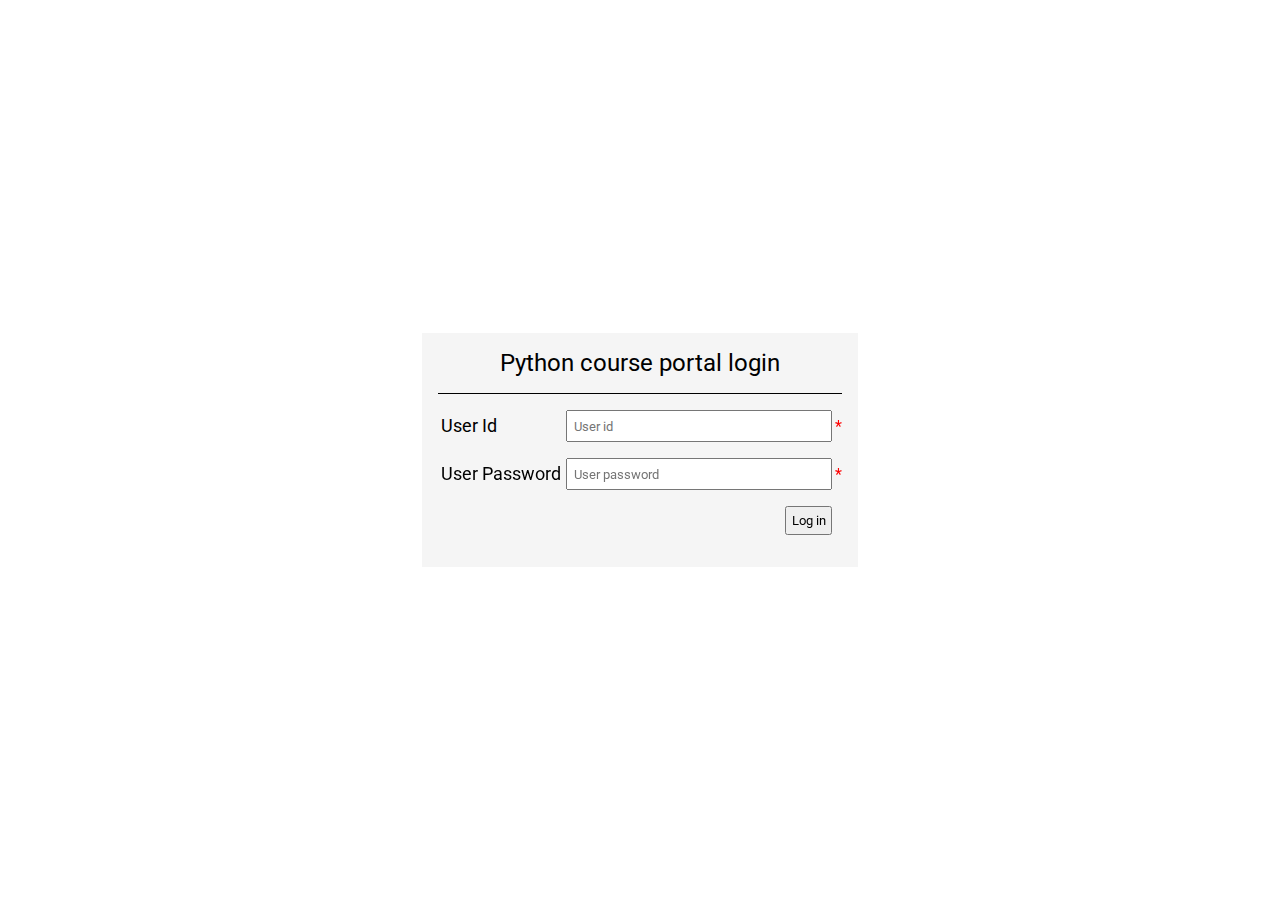
<file: index.html>
<!DOCTYPE html>
<html lang="en">
<head>
    <meta charset="UTF-8">
    <meta http-equiv="X-UA-Compatible" content="IE=edge">
    <meta name="viewport" content="width=device-width, initial-scale=1.0">
    <script src="scr/login__scr.js" defer></script>
  
    <title>Python</title>
    <style>
          @import url('https://fonts.googleapis.com/css2?family=Roboto&display=swap');
        *{
            margin: 0;
            padding: 0;
            box-sizing: border-box;
            font-family: 'Roboto', sans-serif;
        }
        body{
            
            width: 100vw;
            height: 100vh;
            /* background-color: yellow; */
            display: flex;
            justify-content: center;
            align-items: center;
            padding: 1rem;
        }
        .form-flex-cont{
            width: 35%;
            /* height: 39%; */
            /* background-color: aqua; */
            padding: 1rem;
           background-color:  #f5f5f5;
        }
        .title{
            text-align: center;
            font-size: 1.5rem;
            margin-bottom: 1rem;
            padding-bottom: 1rem;
            border-bottom: 1px solid black;
        }
        label, span{
            /* display: flex; */
            margin-left: 3px;
        }
        .user__account__area, .user__pass__area, .submit__login{
            display: flex;
            justify-content: flex-end;
            align-items: center;
            margin-bottom: 1rem;

        }
        .user__account__area > label, .user__pass__area > label{
            flex:1;
            font-size: 1.1rem;
        }
        .user__account__area > input, .user__pass__area > input{
            flex:2;
            padding: 0.4rem;
            /* border: none; */
            
        }
        input:focus{
            outline-style: none;
        }
        .submit__login input{
            /* width: 20%; */
            padding: 0.3rem;
            margin-right: 10px;
            cursor: pointer;
        }
        .error{
            background-color: rgb(227, 145, 145);
            text-align: center;
            padding: 0.3rem;
            display: none;
        }
        /* media */
        @media (max-width: 940px) {
            .form-flex-cont{
            width:60%;
            /* height: 39%; */
            /* background-color: aqua; */
            padding: 1rem;
           background-color:  #f5f5f5;
           
        }
        .user__account__area > label, .user__pass__area > label{
            font-size: 1rem;
        }
        }
        @media (max-width: 740px) {
            .form-flex-cont{
            width:70%;
          
        }
        .user__account__area > label, .user__pass__area > label{
            font-size: 1rem;
        }
        .title{
            text-align: center;
            font-size: 1.2rem;
           
        }
        }

        @media (max-width: 487px){
            .form-flex-cont{
            width:100%;
         
        }
    }

        @media (max-width: 340px){
            .form-flex-cont{
            width:100%;
         
        }
        form div{
            display: flex;
            flex-direction: column;
        }
        .user__name__obli, .user__pass__obli{
            /* display: none; */
        }
        .hide__width__340{
            display: none;
        }
        .query{
            display: flex;
            flex-direction: row;
            justify-content: center;
            align-items: baseline;
        }
    }
    @media (min-width: 341px){
        .show__width__340{
            display: none;
        }
    }

    /* loader */
   .login-form{
    /* display: none; */
   }
    .page__loader{
        width: 35%;
        height: 35%;
        /* background-color: yellow; */
        display: flex;
            justify-content: center;
            align-items: center;
           
    }
    .page__loader__container{
            /* display: flex; */
            /* justify-content: center; */
            /* align-items: center; */
    }
    .visible{
        display: none;
    }
    .loader{
        width: 100px;
        height: 100px;
       
        border:0.5rem solid lightgray;
        border-top:0.5rem solid gray;
        border-radius: 50%;
        -webkit-animation: spin 2s linear infinite; /* Safari */
        animation: spin 2s linear infinite;
    }

            /* Safari */
        @-webkit-keyframes spin {
        0% { -webkit-transform: rotate(0deg); }
        100% { -webkit-transform: rotate(360deg); }
        }

        @keyframes spin {
        0% { transform: rotate(0deg); }
        100% { transform: rotate(360deg); }
        }
    </style>
</head>
<body>
    
    <div class="login-form form-flex-cont">
        <p class="title">
            Python course portal login
        </p>
        <form action="course/startsida.html" method="post">
            
            <div class="user__account__area hide__width__340">
                   <label for="user">User Id</label>
                   <input type="text" name="pass" id="user__name"
                    autofocus
                    placeholder="User id">
                    <span class="user__name__obli" style="color:red">*</span>
            </div> 
                
            <div class="user__account__area show__width__340">
                <label for="user">User Id</label>
                <div class="query">
                    <input type="text" name="pass" id="user__name"
                    autofocus
                    placeholder="User id">
                    <span class="user__name__obli" style="color:red">*</span>
                </div> 
                
            </div>
            <div class="user__pass__area  hide__width__340">
                <label for="pass">User Password</label>
                <input type="password" name="pass" id="user__pass"
                placeholder="User password">
                <span class="user__pass__obli" style="color:red">*</span>
            </div>
            
            <div class="user__account__area show__width__340">
                <label for="pass">User Password</label>
                <div class="query">
                    
                    <input type="password" name="pass" id="user__pass"
                    placeholder="User password">
                    <span class="user__pass__obli" style="color:red">*</span>
                </div>
            </div> 

            
            <div class="submit__login">
                <input type="submit" value="Log in" id="log__btn">
            </div>
            <div class="error">
                <span class="user__pass__error">User-id or the password is not correct.</span>
            </div>
        </form>
    </div>

    
        <div class="page__loader visible">
            <div class="page__loader__container">
                <div class="loader"> </div>
            </div>
        </div>

</body>
</html>
</file>
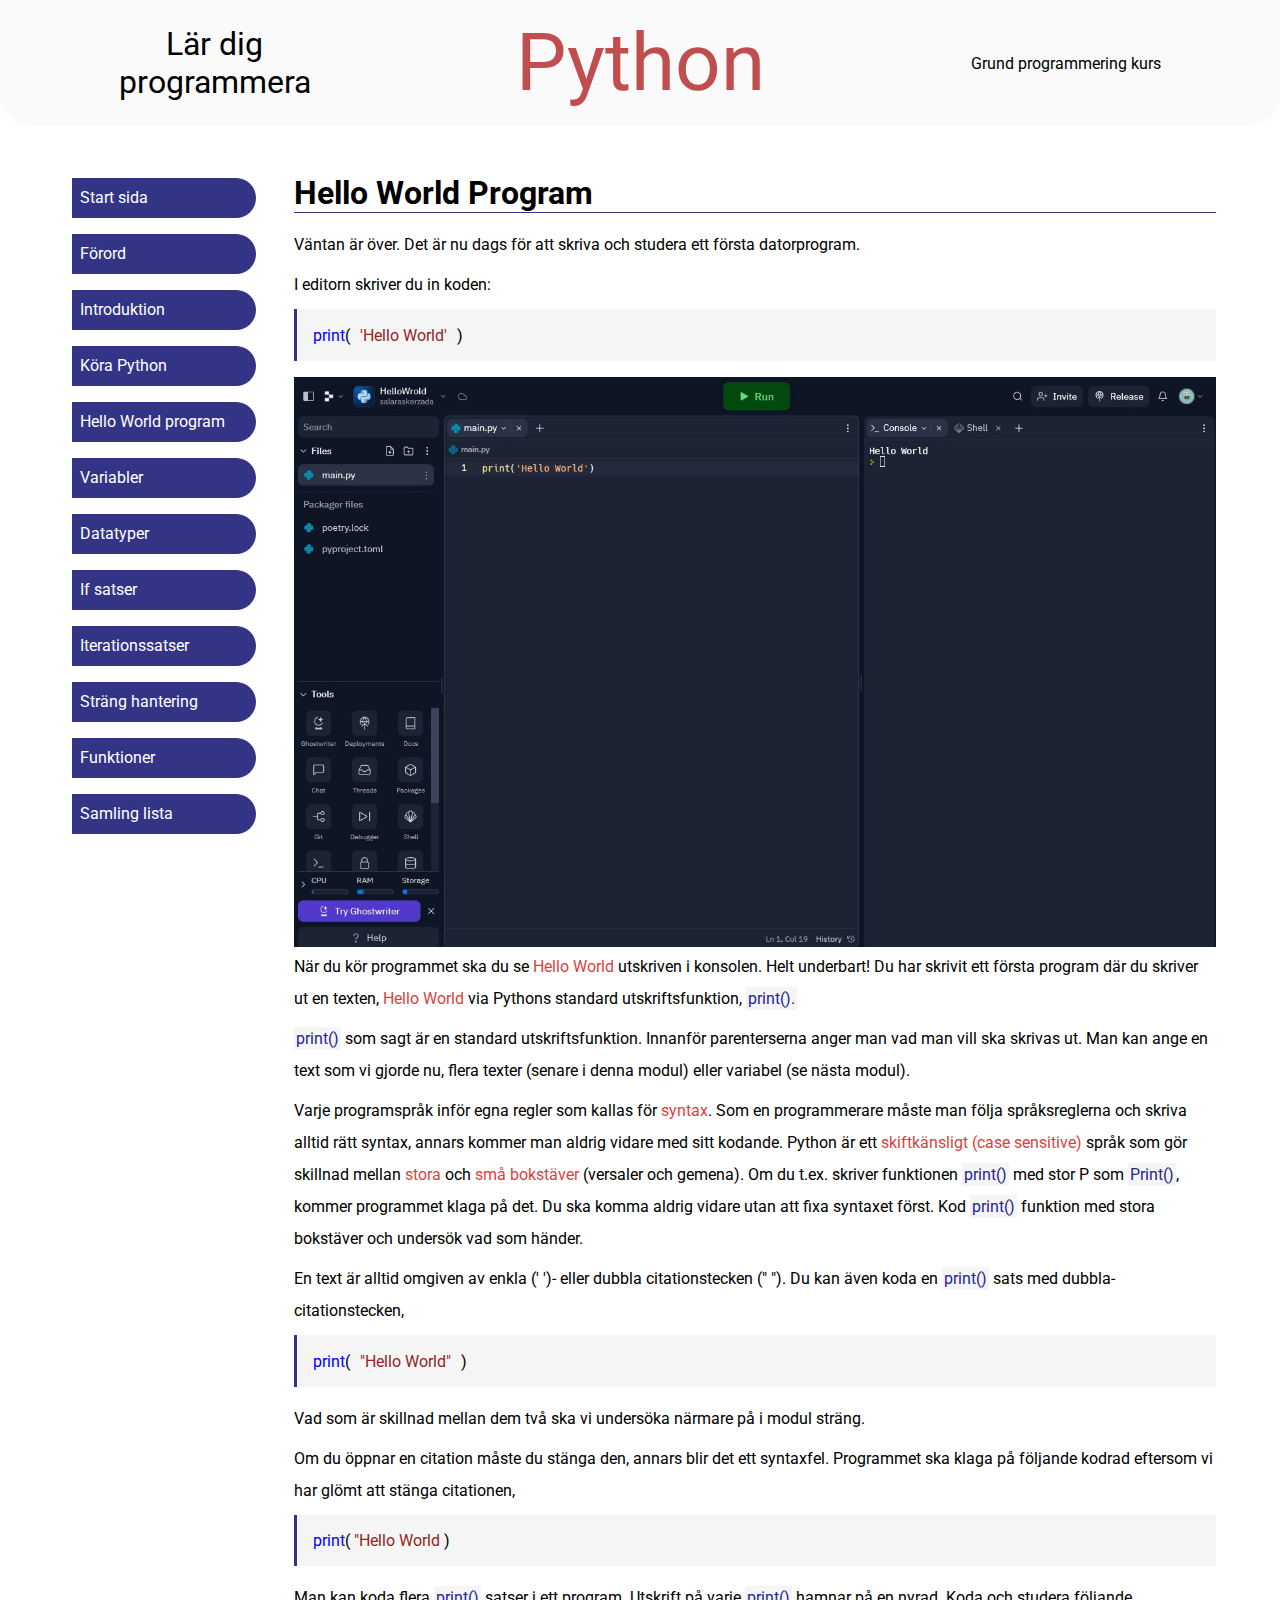
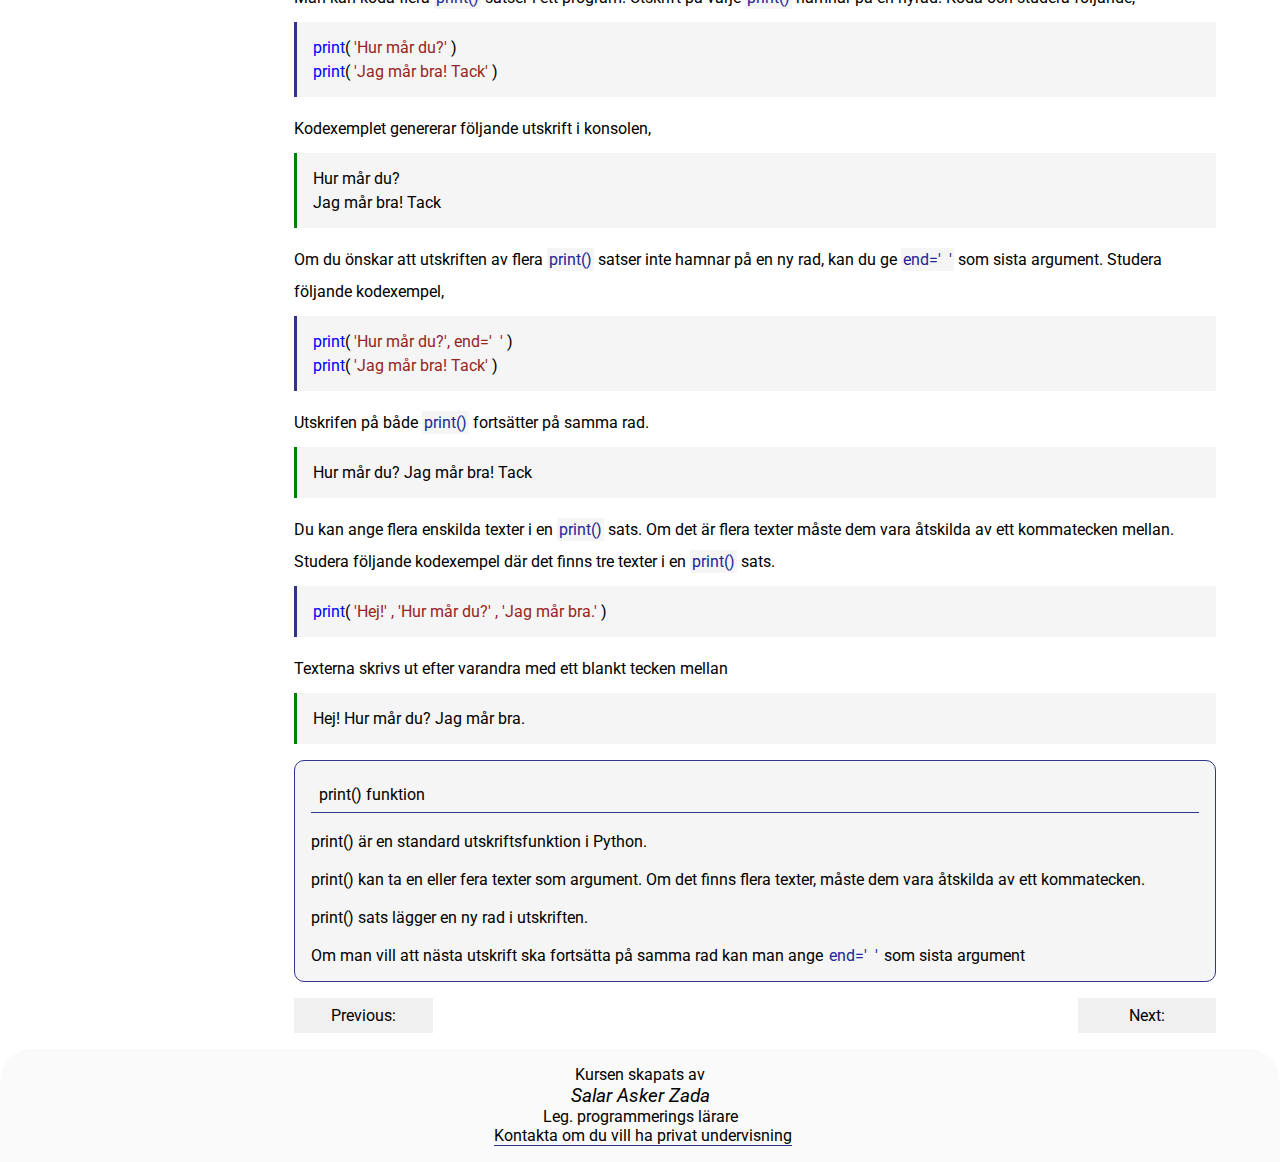
<file: helloworld.html>
<!DOCTYPE html>
<html lang="en">
<head>
    <meta charset="UTF-8">
    <meta http-equiv="X-UA-Compatible" content="IE=edge">
    <meta name="viewport" content="width=device-width, initial-scale=1.0">
    <link rel="stylesheet" href="https://cdnjs.cloudflare.com/ajax/libs/font-awesome/6.4.0/css/all.min.css" integrity="sha512-iecdLmaskl7CVkqkXNQ/ZH/XLlvWZOJyj7Yy7tcenmpD1ypASozpmT/E0iPtmFIB46ZmdtAc9eNBvH0H/ZpiBw==" crossorigin="anonymous" referrerpolicy="no-referrer" />
      <link rel="stylesheet" href="header-footer.css">
      <link rel="stylesheet" href="content.css">
    <title>Introduction</title>
</head>
<body>

    <div class="wrapper">

         <!-- site header starts here -->
         <header class="site-main-header">
           
            <div class="flex-header-child1">
                <h1 class="site-main-title">Lär dig <br> programmera  </h1>
                <div>
                    <span class="change">Python</span>
                
                </div>
                <span class="small">Grund programmering kurs</span>
               
            </div>
            <!-- <div  class="flex-header-child2">
                <button>Om kursen</button>
                <button>Om läraren</button>
            </div> -->
    </header> <!-- site header ends here -->

        <main class="site-main">
        
            <div class="site-main-container">
                <div class="site-sidebar-container">
                    <nav>
                        <ul class="navigations-ul">
                            <li><a href="index.html">Start sida</a> </li>
                            <li><a href="forord.html?prev=start&next=introduktion">Förord</a> </li>
                            <li><a href="introduction.html?prev=förord&next=Köra Python">Introduktion</a></li>
                            <li><a href="runpython.html?prev=introduction&next=hello world">Köra Python</a></li>
                            <li><a href="helloworld.html?prev=Köra python&next=variabler">Hello World program</a></li>

                            <li><a href="">Variabler</a></li>
                            <li><a href="">Datatyper</a></li>
                            <li><a href="">If satser</a></li>
                            <li><a href="">Iterationssatser</a></li>
                            <li><a href="">Sträng hantering</a></li>
                            <li><a href="">Funktioner</a></li>
                            <li> <a href="">Samling lista</a></li>
                        </ul>
                   </nav>
                </div> <!-- sidebar contianer ends here -->
                   

               
                <div class="site-prog-content-container">
                   <div class="flex-child1">
                    <button class="menu__toggle r-button" type="button">
                        <span class="menu__toggle-hint screen-reader">Open menu</span>
                        <span class="m-hamburger-1">
                          <span class="m-hamburger-1">
                            
                          </span>
                        </span>
                      </button>
                   </div>
                   <div class="drop-down-menu flex-child2">
                        <nav>
                            <ul class="navigations">
                                <li><a href="index.html">Start sida</a> </li>
                            <li><a href="forord.html?prev=start&next=introduktion">Förord</a> </li>
                            <li><a href="introduction.html?prev=förord&next=Köra Python">Introduktion</a></li>
                            <li><a href="runpython.html?prev=introduction&next=hello world">Köra Python</a></li>
                            <li><a href="helloworld.html?prev=Köra python&next=variabler">Hello World program</a></li>

                                <li><a href="">Variabler</a></li>
                                <li><a href="">Datatyper</a></li>
                                <li><a href="">If satser</a></li>
                                <li><a href="">Iterationssatser</a></li>
                                <li><a href="">Sträng hantering</a></li>
                                <li><a href="">Funktioner</a></li>
                                <li> <a href="">Samling lista</a></li>
                            </ul>
                    </nav>
                   </div>

                   <div class="flex-child3">

                      <h1 class="content-title-level1">Hello World Program</h1>
                      <p class="content-paragraph">Väntan är över. Det är nu dags för att skriva och studera ett första datorprogram.</p>
                            <p class="content-paragraph">I editorn skriver du in koden:</p>

                     <!-- code block -->
                     <div class="language-python">
                       <span class="python-keyword">print</span><span class="python-punctuation">(</span>
                       <span class="python-string">'Hello World'</span>
                       <span class="python-punctuation">)</span>
                      
                    </div>
                    <!-- code block -->

                    <div class="image-container" style="width: 100%;">
                        <img src="res/replit-print-hello.JPG" alt="">
                    </div>

                    <p class="content-paragraph">När du kör programmet ska du se <span class="imp--word">Hello World</span> utskriven i konsolen. Helt underbart! Du har skrivit ett första program där du skriver ut en texten, <span class="imp--word">Hello World</span>  via Pythons standard utskriftsfunktion, <span class="imp--word--blue">print().</span></p>

                    <p class="content-paragraph"><span class="imp--word--blue">print()</span> som sagt är en standard utskriftsfunktion. Innanför parenterserna anger man vad man vill ska skrivas ut. Man kan ange en text som vi gjorde nu, flera texter (senare i denna modul) eller variabel (se nästa modul).</p>

                    <p class="content-paragraph">Varje programspråk inför egna regler som kallas för <span class="imp--word">syntax</span>. Som en programmerare måste man följa språksreglerna  och skriva alltid rätt syntax, annars kommer man aldrig vidare med sitt kodande. Python är ett <span class="imp--word">skiftkänsligt (case sensitive)</span> språk som gör skillnad mellan <span class="imp--word">stora</span> och <span class="imp--word">små bokstäver</span> (versaler och gemena). Om du t.ex. skriver funktionen <span class="imp--word--blue">print()</span> med stor P som <span class="imp--word--blue">Print()</span>, kommer programmet klaga på det. Du ska komma aldrig vidare utan att fixa syntaxet först. Kod <span class="imp--word--blue">print()</span> funktion med stora bokstäver och undersök vad som händer. </p>

                    <p class="content-paragraph">En text är alltid omgiven av enkla (' ')- eller dubbla citationstecken (" "). Du kan även koda en <span class="imp--word--blue">print()</span> sats med dubbla-citationstecken,</p>
                      
                    <!-- code block -->
                      <div class="language-python">
                        <span class="python-keyword">print</span><span class="python-punctuation">(</span>
                        <span class="python-string">"Hello World"</span>
                        <span class="python-punctuation">)</span>
                       
                     </div>
                     <!-- code block -->
                     <p class="content-paragraph">Vad som är skillnad mellan dem två ska vi undersöka närmare på i modul sträng.</p>
                     <p class="content-paragraph">Om du öppnar en citation måste du stänga den, annars blir det ett syntaxfel. Programmet ska klaga på följande kodrad eftersom vi har glömt att stänga citationen,</p>
                    <!-- code block -->
                       <div class="language-python">
                        <div>
                            <span class="python-keyword">print</span><span class="python-punctuation">(</span>
                            <span class="python-string">"Hello World</span>
                            <span class="python-punctuation">)</span>
                        </div>
                       
                     </div>
                     <!-- code block -->

                     <p class="content-paragraph">Man kan koda flera <span class="imp--word--blue">print()</span> satser i ett program. Utskrift på varje <span class="imp--word--blue">print()</span> hamnar på en nyrad. Koda och studera följande,</p>
                      <!-- code block START-->
                      <div class="language-python">
                        <div>
                            <span class="python-keyword">print</span><span class="python-punctuation">(</span>
                            <span class="python-string">'Hur mår du?'</span>
                            <span class="python-punctuation">)</span>
                        </div>
                        <div style="margin-top: 5px;">
                            <span class="python-keyword">print</span><span class="python-punctuation">(</span>
                            <span class="python-string">'Jag mår bra! Tack'</span>
                            <span class="python-punctuation">)</span>
                        </div>
                       
                     </div>
                     <!-- code block END-->
                     <p class="content-paragraph">Kodexemplet genererar följande utskrift i konsolen,</p>
                    <!-- code result block START -->
                      <div class="language-python-result">
                        <div>
                            <span>Hur mår du?</span>
                        </div>
                        <div style="margin-top: 5px;">
                            <span >Jag mår bra! Tack</span>
                        </div>
                       
                     </div>
                     <!-- code result block END-->
                     <p class="content-paragraph">Om du önskar att utskriften av flera <span class="imp--word--blue">print()</span> satser inte hamnar på en ny rad, kan du ge <span class="imp--word--blue">end='&nbsp;&nbsp;'</span> som sista argument. Studera följande kodexempel,</p>
                
                         <!-- code block START-->
                         <div class="language-python">
                            <div>
                                <span class="python-keyword">print</span><span class="python-punctuation">(</span>
                                <span class="python-string">'Hur mår du?', end='&nbsp;&nbsp;'</span>
                                <span class="python-punctuation">)</span>
                            </div>
                            <div style="margin-top: 5px;">
                                <span class="python-keyword">print</span><span class="python-punctuation">(</span>
                                <span class="python-string">'Jag mår bra! Tack'</span>
                                <span class="python-punctuation">)</span>
                            </div>
                           
                         </div>
                         <!-- code block END-->
                         <p class="content-paragraph">Utskrifen på både <span class="imp--word--blue">print()</span> fortsätter på samma rad.</p>
                      <!-- code result block START -->
                      <div class="language-python-result">
                        <div>
                            <span>Hur mår du?</span>
                            <span >Jag mår bra! Tack</span>
                        </div>                       
                     </div>
                     <!-- code result block END-->
                     <p class="content-paragraph">Du kan ange flera enskilda texter i en <span class="imp--word--blue">print()</span> sats. Om det är flera texter måste dem vara åtskilda av ett kommatecken mellan. Studera följande kodexempel där det finns tre texter i en <span class="imp--word--blue">print()</span> sats.</p>
                     
                        <!-- code block START-->
                        <div class="language-python">
                            <div>
                                <span class="python-keyword">print</span><span class="python-punctuation">(</span>
                                <span class="python-string">'Hej!' , 'Hur mår du?' , 'Jag mår bra.'</span>
                                <span class="python-punctuation">)</span>
                            </div>
                        </div>
                         <!-- code block END-->
                         <p class="content-paragraph">Texterna skrivs ut efter varandra med ett blankt tecken mellan</p>
                          <!-- code result block START -->
                      <div class="language-python-result">
                        <div>
                            <span>Hej! Hur mår du? Jag mår bra.</span>
                        </div>                       
                     </div>
                     <!-- code result block END-->
                
                      <!-- faktaruta code -->
                      <div class="fakta-ruta-container">
                        <div class="fakta-ruta-box">
                            <span class="fakta-ruta-title">print() funktion</span> <br>
                            <span class="fakta-ruta-text"><i class="fa-regular fa-star fa-fade"></i> print() är en standard utskriftsfunktion i Python.</span> <br>
                            <span class="fakta-ruta-text"><i class="fa-regular fa-star fa-fade"></i> print() kan ta en eller fera texter som argument. Om det finns flera texter, måste dem vara åtskilda av ett kommatecken. </span> <br>
                            <span class="fakta-ruta-text"><i class="fa-regular fa-star fa-fade"></i> print() sats lägger en ny rad i utskriften. </span><br>
                            
                            <span class="fakta-ruta-text"><i class="fa-regular fa-star fa-fade"></i> Om man vill att nästa utskrift ska fortsätta på samma rad kan man ange <span class="imp--word--blue">end='&nbsp;&nbsp;'</span> som sista argument</span>
                        </div>
                    </div>
                    <!-- fakta ruta code -->
                
                
                    </div> <!-- flex child3 div ends here -->
                <div class="pre-next">
                    <button id="btnPrev">Previous:</button>
                    <button id="btnNext">Next:</button>
                </div>
               
                    <script>
                            const btnPrev = document.getElementById('btnPrev');
                            const btnNext = document.getElementById('btnNext');

                            const queryString = window.location.search;
                            console.log(queryString);
                            const urlParams = new URLSearchParams(queryString);
                            console.log(urlParams);
                            
                            const prev = urlParams.get('prev')
                            const next = urlParams.get('next');
                            console.log(prev);
                            console.log(next);  
                            prev.toUpperCase();
                            
                            btnPrev.innerHTML =`<i class="fa-solid fa-circle-chevron-left fa-fade"></i> <span> ${prev.charAt(0).toUpperCase()}${prev.slice(1)}</span>  `;
                        btnNext.innerHTML =`<i class="fa-solid fa-circle-chevron-right fa-fade"></i> <span>${next.charAt(0).toUpperCase()}${next.slice(1)} </span> `;
                            
                            btnPrev.addEventListener('click', () =>{
                                location.href = 'runpython.html?prev=introduktion&next=hellow World';
                            })
                            
                            btnNext.addEventListener('click', () =>{
                                location.href = 'variabler.html?prev=helloworld&next=datatypes';
                            })

                        </script>
            </div>               <!-- site content div ends here, contains side menu and content -->
        </div>
        
        
        
        </main>




          <!-- site footer starts here -->
          <footer class="site-main-footer">
            <p class="footer-description">Kursen skapats av</p>
            <p class="author-name">Salar Asker Zada</p>
            <p>Leg. programmerings lärare</p>
            <p class="author-contact"> 
                <a href="mailto:salarmeer@gmail.com"> 
                    <i class="fa-solid fa-at"></i> <span>Kontakta om du vill ha privat undervisning</span></a> 
                </p>
        </footer>
        <!-- site footer ends here -->
    </div>

    <script>
        document.querySelector('.r-button')
        .addEventListener('click', () =>{
        document.querySelector('.drop-down-menu').classList.toggle('visible');
        })
    
    </script>

    </div>


</body>
</html>
</file>
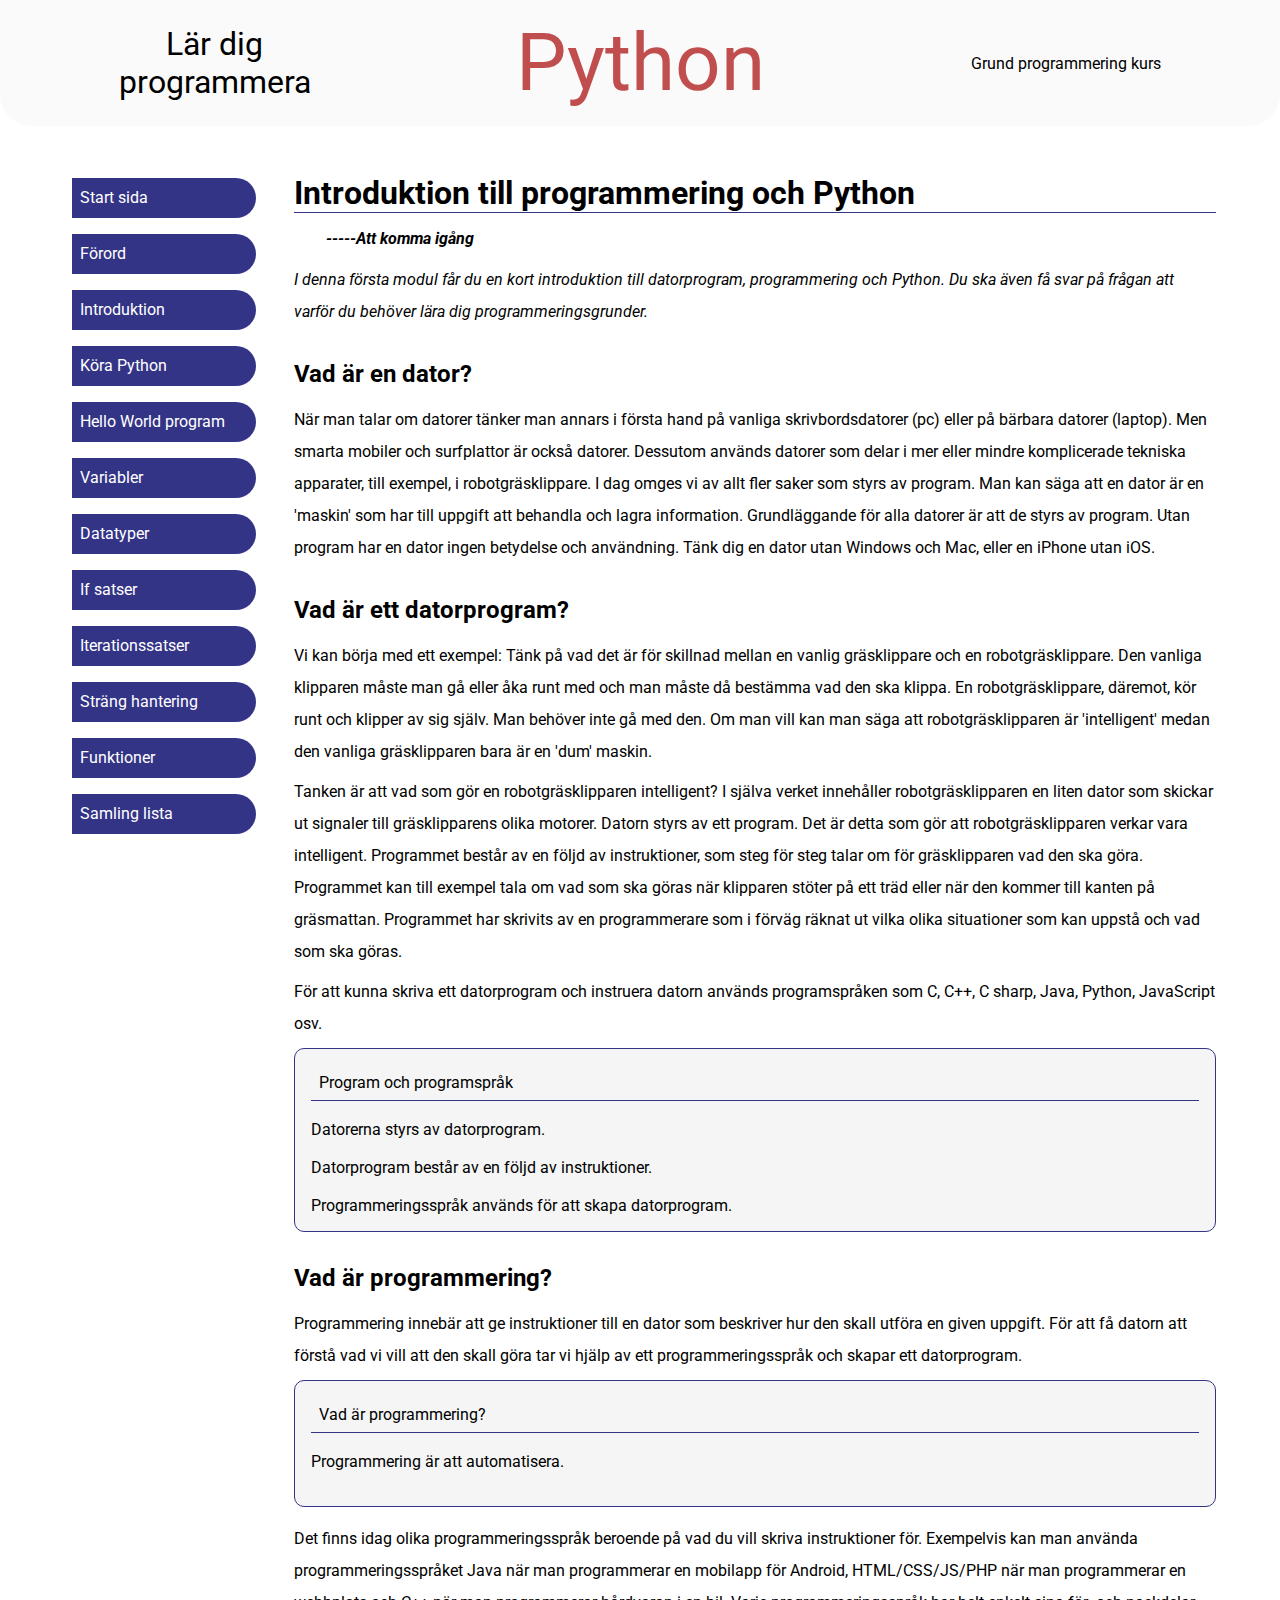
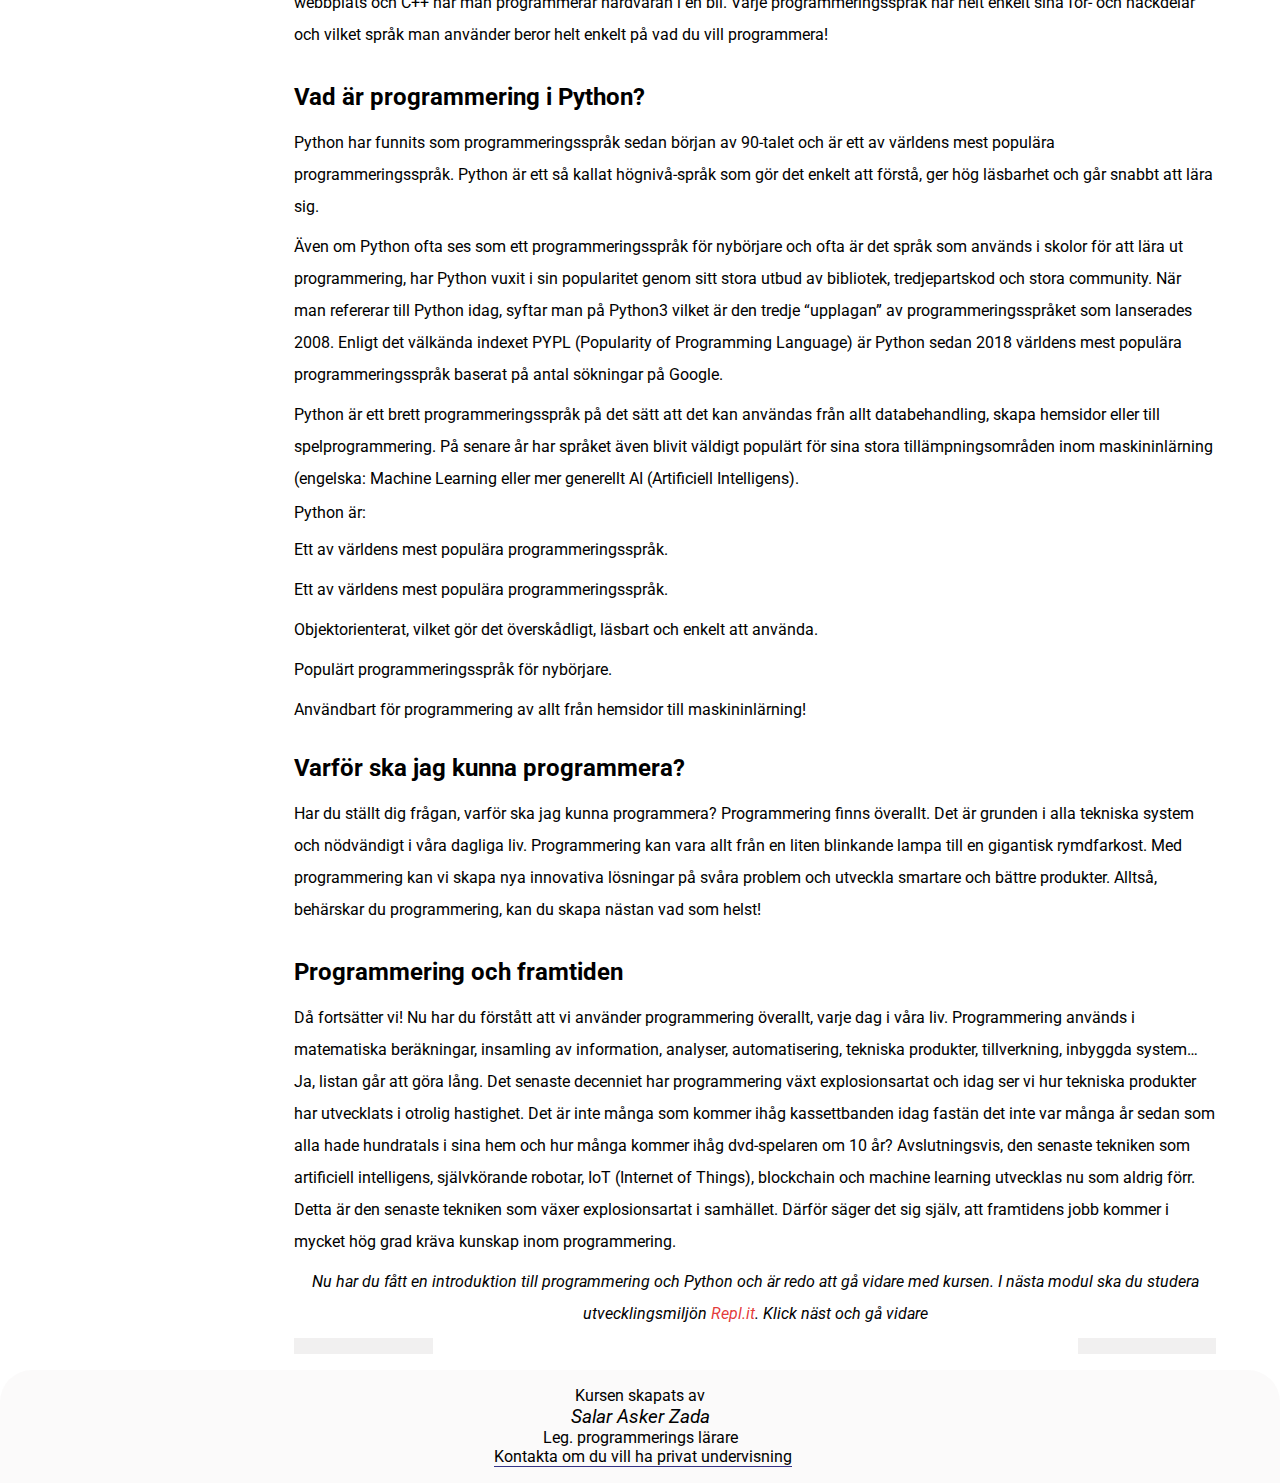
<file: introduction.html>
<!DOCTYPE html>
<html lang="en">
<head>
    <meta charset="UTF-8">
    <meta http-equiv="X-UA-Compatible" content="IE=edge">
    <meta name="viewport" content="width=device-width, initial-scale=1.0">
    <link rel="stylesheet" href="https://cdnjs.cloudflare.com/ajax/libs/font-awesome/6.4.0/css/all.min.css" integrity="sha512-iecdLmaskl7CVkqkXNQ/ZH/XLlvWZOJyj7Yy7tcenmpD1ypASozpmT/E0iPtmFIB46ZmdtAc9eNBvH0H/ZpiBw==" crossorigin="anonymous" referrerpolicy="no-referrer" />
      <link rel="stylesheet" href="header-footer.css">
      <link rel="stylesheet" href="content.css">
    <title>Introduction</title>
</head>
<body>

    <div class="wrapper">

         <!-- site header starts here -->
         <header class="site-main-header">
           
            <div class="flex-header-child1">
                <h1 class="site-main-title">Lär dig <br> programmera  </h1>
                <div>
                    <span class="change">Python</span>
                
                </div>
                <span class="small">Grund programmering kurs</span>
               
            </div>
            <!-- <div  class="flex-header-child2">
                <button>Om kursen</button>
                <button>Om läraren</button>
            </div> -->
    </header><!-- site header ends here -->

        <main class="site-main">
        
            <div class="site-main-container">
                <div class="site-sidebar-container">
                    <nav>
                        <ul class="navigations-ul">
                            <li><a href="index.html">Start sida</a> </li>
                            <li><a href="forord.html?prev=start&next=introduktion">Förord</a> </li>
                            <li><a href="introduction.html?prev=förord&next=Köra Python">Introduktion</a></li>
                            <li><a href="runpython.html?prev=introduction&next=hello world">Köra Python</a></li>
                            <li><a href="helloworld.html?prev=Köra python&next=variabler">Hello World program</a></li>

                            <li><a href="">Variabler</a></li>
                            <li><a href="">Datatyper</a></li>
                            <li><a href="">If satser</a></li>
                            <li><a href="">Iterationssatser</a></li>
                            <li><a href="">Sträng hantering</a></li>
                            <li><a href="">Funktioner</a></li>
                            <li> <a href="">Samling lista</a></li>
                        </ul>
                   </nav>
                </div> <!-- sidebar contianer ends here -->
                   

               
                <div class="site-prog-content-container">
                   <div class="flex-child1">
                    <button class="menu__toggle r-button" type="button">
                        <span class="menu__toggle-hint screen-reader">Open menu</span>
                        <span class="m-hamburger-1">
                          <span class="m-hamburger-1">
                            
                          </span>
                        </span>
                      </button>
                   </div>
                   <div class="drop-down-menu flex-child2">
                        <nav>
                            <ul class="navigations">
                                <li><a href="index.html">Start sida</a> </li>
                            <li><a href="forord.html?prev=start&next=introduktion">Förord</a> </li>
                            <li><a href="introduction.html?prev=förord&next=Köra Python">Introduktion</a></li>
                            <li><a href="runpython.html?prev=introduction&next=hello world">Köra Python</a></li>
                            <li><a href="helloworld.html?prev=Köra python&next=variabler">Hello World program</a></li>

                                <li><a href="">Variabler</a></li>
                                <li><a href="">Datatyper</a></li>
                                <li><a href="">If satser</a></li>
                                <li><a href="">Iterationssatser</a></li>
                                <li><a href="">Sträng hantering</a></li>
                                <li><a href="">Funktioner</a></li>
                                <li> <a href="">Samling lista</a></li>
                            </ul>
                    </nav>
                   </div>

                   <div class="flex-child3">

                    <h1 class="content-title-level1">Introduktion till programmering och Python</h1>
                     <p class="special-tag">-----Att komma igång</p>
                    <p class="content-paragraph" style="font-style: italic;">I denna första modul får du en kort introduktion till datorprogram, programmering och Python. Du ska även få svar på frågan att varför du behöver lära dig programmeringsgrunder. 
                        <!-- Du ska därefter lära dig att komma igång med Python genom att köra Python i <a href="www.replit.com">Replit</a>. Du ska även skriva ett första Hello World-program. -->
                    </p> 

                        <h2 class="content-title-level2">Vad är en dator?</h2>
                        <p class="content-paragraph">När man talar om datorer tänker man annars i första hand på vanliga skrivbordsdatorer (pc) eller på bärbara datorer (laptop). Men smarta mobiler och surfplattor är också datorer. Dessutom används datorer som delar i mer eller mindre komplicerade tekniska apparater, till exempel, i robotgräsklippare. I dag omges vi av allt fler saker som styrs av program. Man kan säga att en dator är en &apos;maskin&apos; som har till uppgift att behandla och lagra information. Grundläggande för alla datorer är att de styrs av program. Utan program har en dator ingen betydelse och användning. Tänk dig en dator utan Windows och Mac, eller en iPhone utan iOS.</p>

                       

                        <h2 class="content-title-level2">Vad är ett datorprogram?</h2>
                        <p class="content-paragraph">Vi kan börja med ett exempel: Tänk på vad det är för skillnad mellan en vanlig gräsklippare och en robotgräsklippare. Den vanliga klipparen måste man gå eller åka runt med och man måste då bestämma vad den ska klippa. En robotgräsklippare, däremot, kör runt och klipper av sig själv. Man behöver inte gå med den. Om man vill kan man säga att robotgräsklipparen är &apos;intelligent&apos; medan den vanliga gräsklipparen bara är en &apos;dum&apos; maskin.</p>

                        <p class="content-paragraph">Tanken är att vad som gör en robotgräsklipparen intelligent? I själva verket innehåller robotgräsklipparen en liten dator som skickar ut signaler till gräsklipparens olika motorer. Datorn styrs av ett program. Det är detta som gör att robotgräsklipparen verkar vara intelligent. Programmet består av en följd av instruktioner, som steg för steg talar om för gräsklipparen vad den ska göra. Programmet kan till exempel tala om vad som ska göras när klipparen stöter på ett träd eller när den kommer till kanten på gräsmattan. Programmet har skrivits av en programmerare som i förväg räknat ut vilka olika situationer som kan uppstå och vad som ska göras. </p>

                        <p class="content-paragraph">För att kunna skriva ett datorprogram och instruera datorn används programspråken som C, C++, C sharp, Java, Python, JavaScript osv. </p>

                          <!-- faktaruta code -->
                          <div class="fakta-ruta-container">
                            <div class="fakta-ruta-box">
                                <span class="fakta-ruta-title">Program och programspråk</span> <br>
                                <span class="fakta-ruta-text"><i class="fa-regular fa-star fa-fade"></i> Datorerna styrs av datorprogram.</span> <br>
                                <span class="fakta-ruta-text"><i class="fa-regular fa-star fa-fade"></i> Datorprogram består av en följd av instruktioner. </span> <br>
                                <span class="fakta-ruta-text"><i class="fa-regular fa-star fa-fade"></i> Programmeringsspråk används för att skapa datorprogram. </span>
                            </div>
                        </div>
                        <!-- fakta ruta code -->

                        <h2 class="content-title-level2">Vad är programmering?</h2>
                        <p class="content-paragraph">Programmering innebär att ge instruktioner till en dator som beskriver hur den skall utföra en given uppgift. För att få datorn att förstå vad vi vill att den skall göra tar vi hjälp av ett programmeringsspråk och skapar ett datorprogram. </p>

                          <!-- faktaruta code -->
                          <div class="fakta-ruta-container">
                            <div class="fakta-ruta-box">
                                <span class="fakta-ruta-title"> Vad är programmering?</span> <br>
                                <span class="fakta-ruta-text"><i class="fa-regular fa-star fa-fade"></i> Programmering är att automatisera.</span> <br>
                               
                            </div>
                        </div>
                        <!-- fakta ruta code -->

                        <p class="content-paragraph">Det finns idag olika programmeringsspråk beroende på vad du vill skriva instruktioner för. Exempelvis kan man använda programmeringsspråket Java när man programmerar en mobilapp för Android, HTML/CSS/JS/PHP när man programmerar en webbplats och C++ när man programmerar hårdvaran i en bil. Varje programmeringsspråk har helt enkelt sina för- och nackdelar och vilket språk man använder beror helt enkelt på vad du vill programmera!</p>

                        <h2 class="content-title-level2">Vad är programmering i Python?</h2>
                        <p class="content-paragraph">Python har funnits som programmeringsspråk sedan början av 90-talet och är ett av världens mest populära programmeringsspråk. Python är ett så kallat högnivå-språk som gör det enkelt att förstå, ger hög läsbarhet och går snabbt att lära sig.</p>

                        <p class="content-paragraph">Även om Python ofta ses som ett programmeringsspråk för nybörjare och ofta är det språk som används i skolor för att lära ut programmering, har Python vuxit i sin popularitet genom sitt stora utbud av bibliotek, tredjepartskod och stora community. När man refererar till Python idag, syftar man på Python3 vilket är den tredje “upplagan” av programmeringsspråket som lanserades 2008. Enligt det välkända indexet PYPL (Popularity of Programming Language) är Python sedan 2018 världens mest populära programmeringsspråk baserat på antal sökningar på Google.</p>

                        <p class="content-paragraph">Python är ett brett programmeringsspråk på det sätt att det kan användas från allt databehandling, skapa hemsidor eller till spelprogrammering. På senare år har språket även blivit väldigt populärt för sina stora tillämpningsområden inom maskininlärning (engelska: Machine Learning eller mer generellt AI (Artificiell Intelligens).</p>
                        
                        Python är:
                        <ul>
                            <li>Ett av världens mest populära programmeringsspråk.</li>
                            <li>Ett av världens mest populära programmeringsspråk.</li>
                            <li> Objektorienterat, vilket gör det överskådligt, läsbart och enkelt att använda.</li>
                            <li>Populärt programmeringsspråk för nybörjare.</li>
                            <li> Användbart för programmering av allt från hemsidor till maskininlärning!</li>
                        </ul>                          

                        <h2 class="content-title-level2">Varför ska jag kunna programmera?</h2>
                        <p class="content-paragraph">Har du ställt dig frågan, varför ska jag kunna programmera? Programmering finns överallt. Det är grunden i alla tekniska system och nödvändigt i våra dagliga liv. Programmering kan vara allt från en liten blinkande lampa till en gigantisk rymdfarkost. Med programmering kan vi skapa nya innovativa lösningar på svåra problem och utveckla smartare och bättre produkter. Alltså, behärskar du programmering, kan du skapa nästan vad som helst!</p>

                        <h2 class="content-title-level2">Programmering och framtiden</h2>
                        <p class="content-paragraph">Då fortsätter vi! Nu har du förstått att vi använder programmering överallt, varje dag i våra liv. Programmering används i matematiska beräkningar, insamling av information, analyser, automatisering, tekniska produkter, tillverkning, inbyggda system… Ja, listan går att göra lång. Det senaste decenniet har programmering växt explosionsartat och idag ser vi hur tekniska produkter har utvecklats i otrolig hastighet. Det är inte många som kommer ihåg kassettbanden idag fastän det inte var många år sedan som alla hade hundratals i sina hem och hur många kommer ihåg dvd-spelaren om 10 år? Avslutningsvis, den senaste tekniken som artificiell intelligens, självkörande robotar, IoT (Internet of Things), blockchain och machine learning utvecklas nu som aldrig förr. Detta är den senaste tekniken som växer explosionsartat i samhället. Därför säger det sig själv, att framtidens jobb kommer i mycket hög grad kräva kunskap inom programmering.</p>

                        
                        <p class="content-paragraph" style="text-align: center; font-style: italic;">Nu har du fått en introduktion till programmering och Python och är redo att gå vidare med kursen. I nästa modul ska du studera utvecklingsmiljön <span class="imp--word">Repl.it</span>. Klick näst och gå vidare </p>



                    </div>
                  
                <div class="pre-next">
                    <button id="btnPrev"></button>
                    <button id="btnNext"></button>
                </div>
                
                    <script>
                            const btnPrev = document.getElementById('btnPrev');
                            const btnNext = document.getElementById('btnNext');

                            const queryString = window.location.search;
                            console.log(queryString);
                            const urlParams = new URLSearchParams(queryString);
                            console.log(urlParams);
                            
                            const prev = urlParams.get('prev')
                            const next = urlParams.get('next');
                            
                            console.log(prev);
                            console.log(next);
                            prev.toUpperCase();
                            
                            btnPrev.innerHTML =`<i class="fa-solid fa-circle-chevron-left fa-fade"></i> <span> ${prev.charAt(0).toUpperCase()}${prev.slice(1)}</span>  `;
                        btnNext.innerHTML =`<i class="fa-solid fa-circle-chevron-right fa-fade"></i> <span>${next.charAt(0).toUpperCase()}${next.slice(1)} </span> `;
                            
                            btnPrev.addEventListener('click', () =>{
                                location.href = 'forord.html?prev=start&next=introduktion';
                            })
                            
                            btnNext.addEventListener('click', () =>{
                                location.href = 'runpython.html?prev=introduktion&next=hello world';
                            })

                        </script>
            </div>               <!-- site content div ends here, contains side menu and content -->
        </div>
        
        
        
        </main>




          <!-- site footer starts here -->
          <footer class="site-main-footer">
            <p class="footer-description">Kursen skapats av</p>
            <p class="author-name">Salar Asker Zada</p>
            <p>Leg. programmerings lärare</p>
            <p class="author-contact"> 
                <a href="mailto:salarmeer@gmail.com"> 
                    <i class="fa-solid fa-at"></i> <span>Kontakta om du vill ha privat undervisning</span></a> 
                </p>
        </footer>
        <!-- site footer ends here -->
    </div>

    <script>
        document.querySelector('.r-button')
        .addEventListener('click', () =>{
        document.querySelector('.drop-down-menu').classList.toggle('visible');
        })
    
    </script>

    </div>


</body>
</html>
</file>
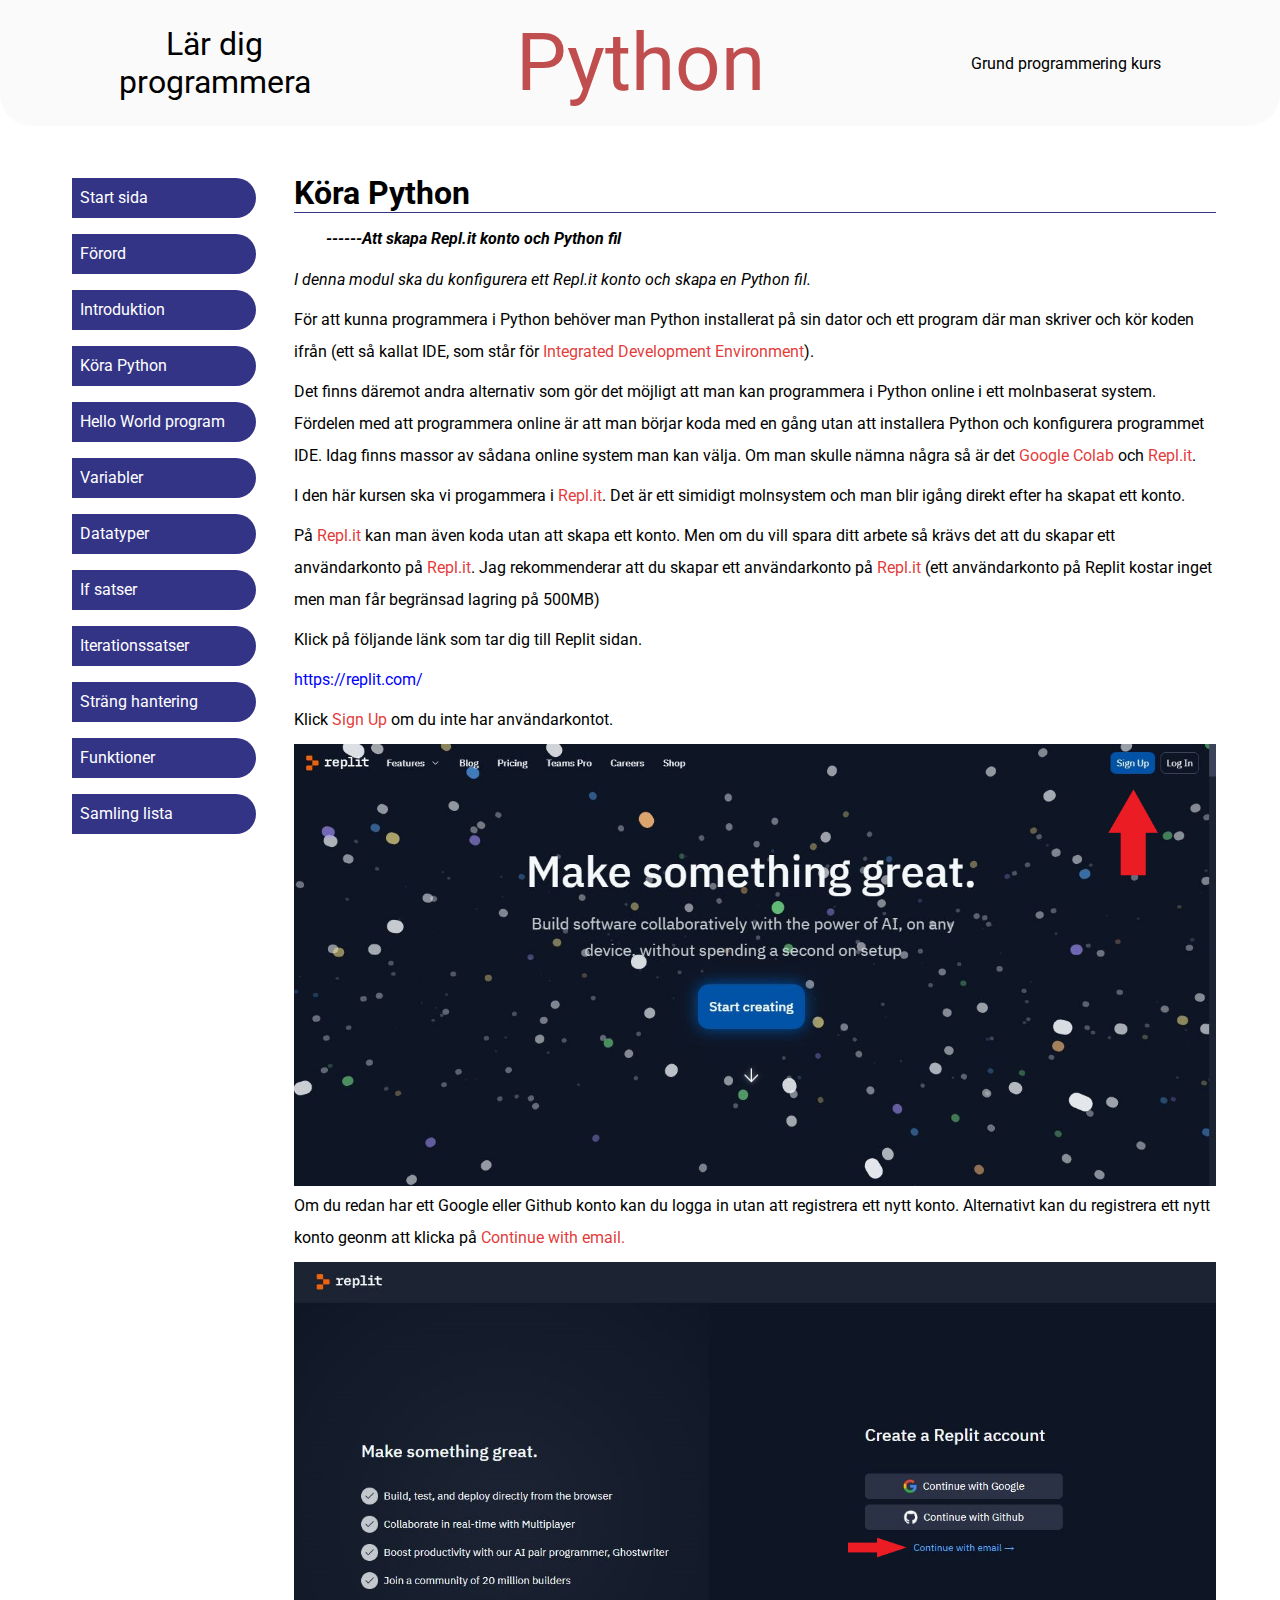
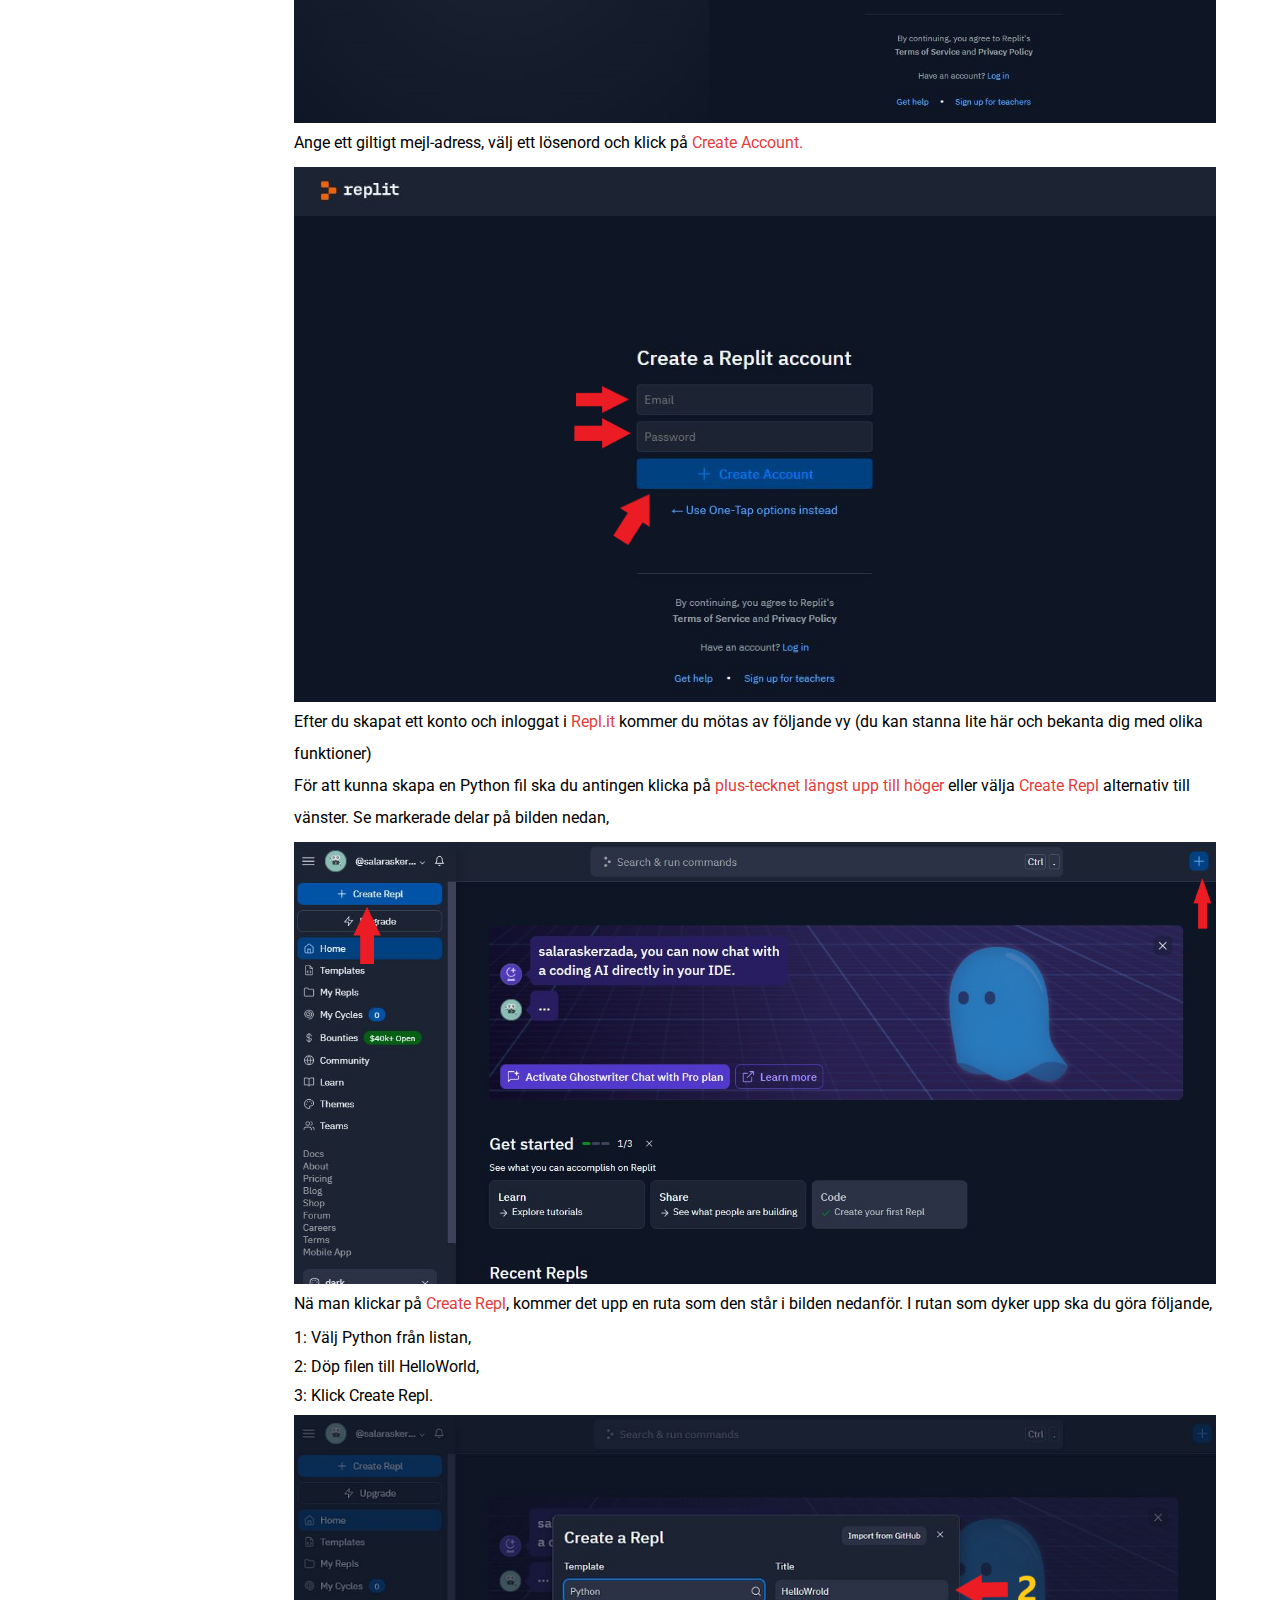
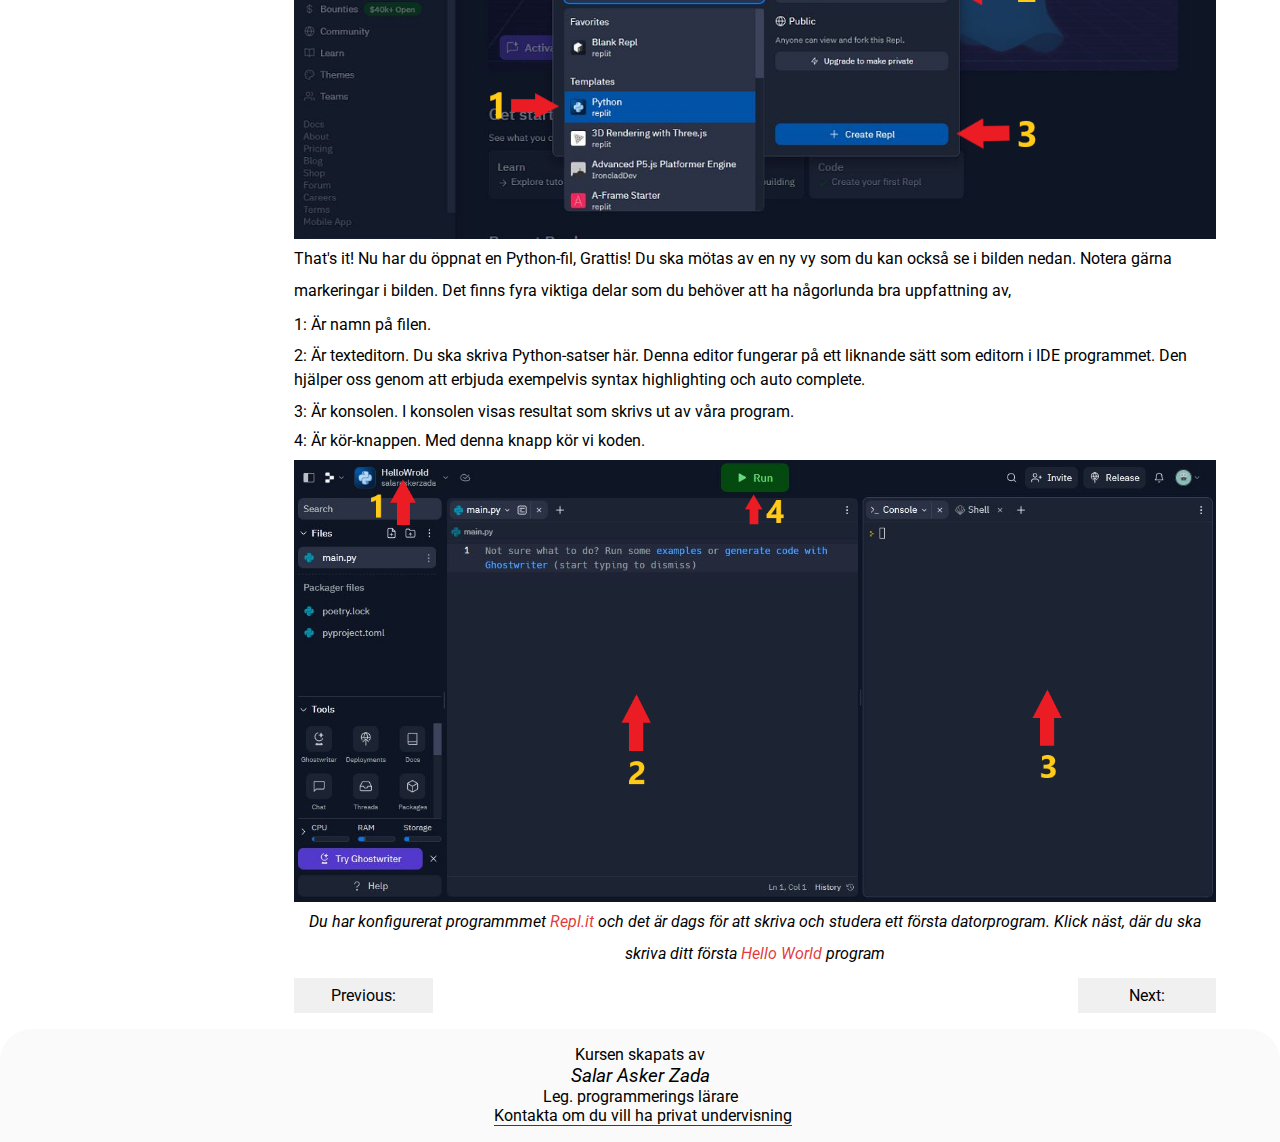
<file: runpython.html>
<!DOCTYPE html>
<html lang="en">
<head>
    <meta charset="UTF-8">
    <meta http-equiv="X-UA-Compatible" content="IE=edge">
    <meta name="viewport" content="width=device-width, initial-scale=1.0">
    <link rel="stylesheet" href="https://cdnjs.cloudflare.com/ajax/libs/font-awesome/6.4.0/css/all.min.css" integrity="sha512-iecdLmaskl7CVkqkXNQ/ZH/XLlvWZOJyj7Yy7tcenmpD1ypASozpmT/E0iPtmFIB46ZmdtAc9eNBvH0H/ZpiBw==" crossorigin="anonymous" referrerpolicy="no-referrer" />
      <link rel="stylesheet" href="header-footer.css">
      <link rel="stylesheet" href="content.css">
    <title>Introduction</title>
</head>
<body>

    <div class="wrapper">

         <!-- site header starts here -->
         <header class="site-main-header">
           
            <div class="flex-header-child1">
                <h1 class="site-main-title">Lär dig <br> programmera  </h1>
                <div>
                    <span class="change">Python</span>
                
                </div>
                <span class="small">Grund programmering kurs</span>
               
            </div>
            <!-- <div  class="flex-header-child2">
                <button>Om kursen</button>
                <button>Om läraren</button>
            </div> -->
    </header> <!-- site header ends here -->

        <main class="site-main">
        
            <div class="site-main-container">
                <div class="site-sidebar-container">
                    <nav>
                        <ul class="navigations-ul">
                            <li><a href="index.html">Start sida</a> </li>
                            <li><a href="forord.html?prev=start&next=introduktion">Förord</a> </li>
                            <li><a href="introduction.html?prev=förord&next=Köra Python">Introduktion</a></li>
                            <li><a href="runpython.html?prev=introduction&next=hello world">Köra Python</a></li>
                            <li><a href="helloworld.html?prev=Köra python&next=variabler">Hello World program</a></li>

                            <li><a href="">Variabler</a></li>
                            <li><a href="">Datatyper</a></li>
                            <li><a href="">If satser</a></li>
                            <li><a href="">Iterationssatser</a></li>
                            <li><a href="">Sträng hantering</a></li>
                            <li><a href="">Funktioner</a></li>
                            <li> <a href="">Samling lista</a></li>
                        </ul>
                   </nav>
                </div> <!-- sidebar contianer ends here -->
                   

               
                <div class="site-prog-content-container">
                   <div class="flex-child1">
                    <button class="menu__toggle r-button" type="button">
                        <span class="menu__toggle-hint screen-reader">Open menu</span>
                        <span class="m-hamburger-1">
                          <span class="m-hamburger-1">
                            
                          </span>
                        </span>
                      </button>
                   </div>
                   <div class="drop-down-menu flex-child2">
                        <nav>
                            <ul class="navigations">
                                <li><a href="index.html">Start sida</a> </li>
                            <li><a href="forord.html?prev=start&next=introduktion">Förord</a> </li>
                            <li><a href="introduction.html?prev=förord&next=Köra Python">Introduktion</a></li>
                            <li><a href="runpython.html?prev=introduction&next=hello world">Köra Python</a></li>
                            <li><a href="helloworld.html?prev=Köra python&next=variabler">Hello World program</a></li>

                                <li><a href="">Variabler</a></li>
                                <li><a href="">Datatyper</a></li>
                                <li><a href="">If satser</a></li>
                                <li><a href="">Iterationssatser</a></li>
                                <li><a href="">Sträng hantering</a></li>
                                <li><a href="">Funktioner</a></li>
                                <li> <a href="">Samling lista</a></li>
                            </ul>
                    </nav>
                   </div>

                   <div class="flex-child3">

                                       
                 
                       
                        <h2 class="content-title-level1">Köra Python</h2>
                        <p class="special-tag">------Att skapa Repl.it konto och Python fil</p>

                        <p class="content-paragraph" style="font-style: italic;">I denna modul ska du konfigurera ett Repl.it konto och skapa en Python fil.</p> 

                        <p class="content-paragraph">För att kunna programmera i Python behöver man Python installerat på sin dator och  ett program där man skriver och kör koden ifrån (ett så kallat IDE, som står för <span class="imp--word">Integrated Development Environment</span>).</p>

                        <p class="content-paragraph">Det finns däremot andra alternativ som gör det möjligt att man kan programmera i Python online i ett molnbaserat system. Fördelen med att programmera online är att man börjar koda med en gång utan att installera Python och konfigurera programmet IDE. Idag finns massor av sådana online system man kan välja. Om man skulle nämna några så är det <span class="imp--word">Google Colab</span> och <span class="imp--word">Repl.it</span>. </p>

                        <p class="content-paragraph">
                            I den här kursen ska vi progammera i <span class="imp--word">Repl.it</span>. Det är ett simidigt molnsystem och man blir igång direkt efter ha skapat ett konto.
                            
                        <p class="content-paragraph">På <span class="imp--word">Repl.it</span> kan man även koda utan att skapa ett konto. Men om du vill spara ditt arbete så krävs det att du skapar ett användarkonto på <span class="imp--word">Repl.it</span>. Jag rekommenderar att du skapar ett användarkonto på <span class="imp--word">Repl.it</span> (ett användarkonto på Replit kostar inget men man får begränsad lagring på 500MB)</p>
                        
                        <p class="content-paragraph">Klick på följande länk som tar dig till Replit sidan.</p>
                        <p class="content-paragraph"> <a href="https://replit.com/" target="_blank" style="color:blue">https://replit.com/</a> </p>
                        <p class="content-paragraph">Klick <span class="imp--word">Sign Up</span> om du inte har användarkontot.</p>
                        <div class="image-container" style="width: 100%;">
                            <img src="res/replit-start.png" alt="">
                        </div>
                        
                        <p class="content-paragraph">Om du redan har ett Google eller Github konto kan du logga in utan att registrera ett nytt konto. Alternativt kan du registrera ett nytt konto geonm att klicka på <span class="imp--word">Continue with email.</span></p>
                        <div class="image-container" style="width: 100%;">
                            <img src="res/replit-account.png" alt="">
                        </div>

                        <p class="content-paragraph">Ange ett giltigt mejl-adress, välj ett lösenord och klick på <span class="imp--word">Create Account.</span></p>
                        <div class="image-container" style="width: 100%;">
                            <img src="res/replit-acc-final.png" alt="">
                        </div>

                        <p class="content-paragraph">Efter du skapat ett konto och inloggat i <span class="imp--word">Repl.it</span> kommer du mötas av följande vy (du kan stanna lite här och bekanta dig med olika funktioner) <br>
                            För att kunna skapa en Python fil ska du antingen klicka på <span class="imp--word">plus-tecknet längst upp till höger</span> eller välja <span class="imp--word">Create Repl</span> alternativ till vänster. Se markerade delar på bilden nedan,
                        </p>
                        <div class="image-container" style="width: 100%;">
                            <img src="res/replit-in.png" alt="">
                        </div>

                       <p class="content-paragraph">Nä man klickar på <span class="imp--word">Create Repl</span>, kommer det upp en ruta som den står i bilden nedanför. I rutan som dyker upp ska du göra följande,
                        
                        <p style="margin-bottom: 10px;">1:&nbsp;Välj Python från listan,</p>
                        <p style="margin-bottom: 10px;">2:&nbsp;Döp filen till HelloWorld,</p>
                        <p style="margin-bottom: 10px;">3:&nbsp;Klick Create Repl.</p>
                        
                        </p>
                        <div class="image-container" style="width: 100%;">
                            <img src="res/replit-open.png" alt="">
                        </div>
                        
                        <p class="content-paragraph">That's it! Nu har du öppnat en Python-fil, Grattis! Du ska mötas av en ny vy som du kan också se i bilden nedan. Notera gärna markeringar i bilden. Det finns fyra viktiga delar som du behöver att ha någorlunda bra uppfattning av, 
                            
                           
                            <p style="margin-bottom: 10px;">1:&nbsp;Är namn på filen.</p>
                           
                            <p style="margin-bottom: 10px; line-height: 1.5rem;">2:&nbsp;Är texteditorn. Du ska skriva Python-satser här. Denna editor fungerar på ett liknande sätt som editorn i IDE programmet. Den hjälper oss genom att erbjuda exempelvis syntax highlighting och auto complete.</p>
                            <p style="margin-bottom: 10px;">3:&nbsp;Är konsolen. I konsolen visas resultat som skrivs ut av våra program.</p>
                            <p style="margin-bottom: 10px;">4:&nbsp;Är kör-knappen. Med denna knapp kör vi koden.</p>
                        
                        </p>
                        <div class="image-container" style="width: 100%;">
                            <img src="res/repl-final.png" alt="">
                        </div>

                    
                      <p class="content-paragraph" style="text-align: center; font-style: italic;">Du har konfigurerat programmmet <span class="imp--word">Repl.it</span> och det är dags för att skriva och studera ett första datorprogram. Klick näst, där du ska skriva ditt första <span class="imp--word">Hello World</span> program</p>
        
                
                
                    </div> <!-- flex child3 div ends here -->
                <div class="pre-next">
                    <button id="btnPrev">Previous:</button>
                    <button id="btnNext">Next:</button>
                </div>
               
                    <script>
                            const btnPrev = document.getElementById('btnPrev');
                            const btnNext = document.getElementById('btnNext');

                            const queryString = window.location.search;
                            console.log(queryString);
                            const urlParams = new URLSearchParams(queryString);
                            console.log(urlParams);
                            
                            const prev = urlParams.get('prev')
                            const next = urlParams.get('next');
                            console.log(prev);
                            console.log(next);  
                            prev.toUpperCase();
                            
                            btnPrev.innerHTML =`<i class="fa-solid fa-circle-chevron-left fa-fade"></i> <span> ${prev.charAt(0).toUpperCase()}${prev.slice(1)}</span>  `;
                        btnNext.innerHTML =`<i class="fa-solid fa-circle-chevron-right fa-fade"></i> <span>${next.charAt(0).toUpperCase()}${next.slice(1)} </span> `;
                            
                            btnPrev.addEventListener('click', () =>{
                                location.href = 'introduction.html?prev=forord&next=Kör Python';
                            })
                            
                            btnNext.addEventListener('click', () =>{
                                location.href = 'helloworld.html?prev=Kör Python&next=variabler';
                            })

                        </script>
            </div>               <!-- site content div ends here, contains side menu and content -->
        </div>
        
        
        
        </main>




          <!-- site footer starts here -->
          <footer class="site-main-footer">
            <p class="footer-description">Kursen skapats av</p>
            <p class="author-name">Salar Asker Zada</p>
            <p>Leg. programmerings lärare</p>
            <p class="author-contact"> 
                <a href="mailto:salarmeer@gmail.com"> 
                    <i class="fa-solid fa-at"></i> <span>Kontakta om du vill ha privat undervisning</span></a> 
                </p>
        </footer>
        <!-- site footer ends here -->
    </div>

    <script>
        document.querySelector('.r-button')
        .addEventListener('click', () =>{
        document.querySelector('.drop-down-menu').classList.toggle('visible');
        })
    
    </script>

    </div>


</body>
</html>
</file>
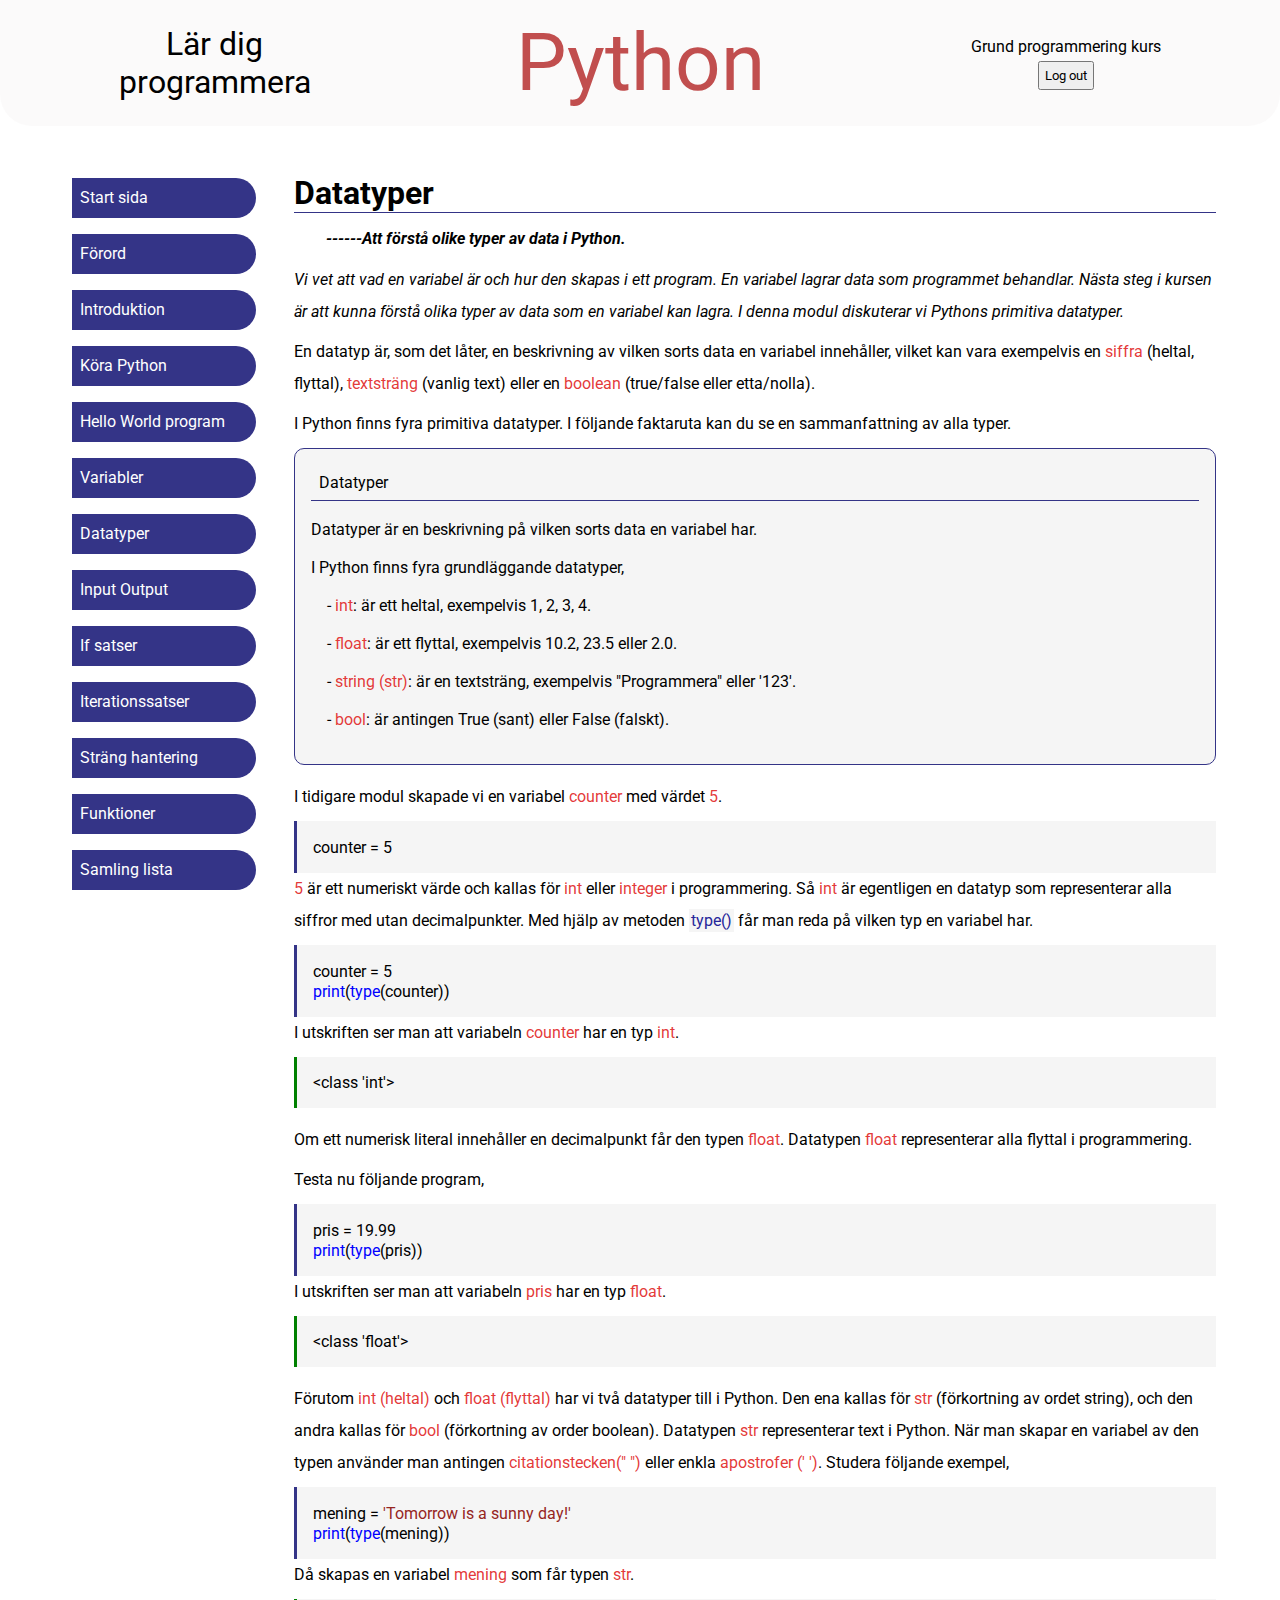
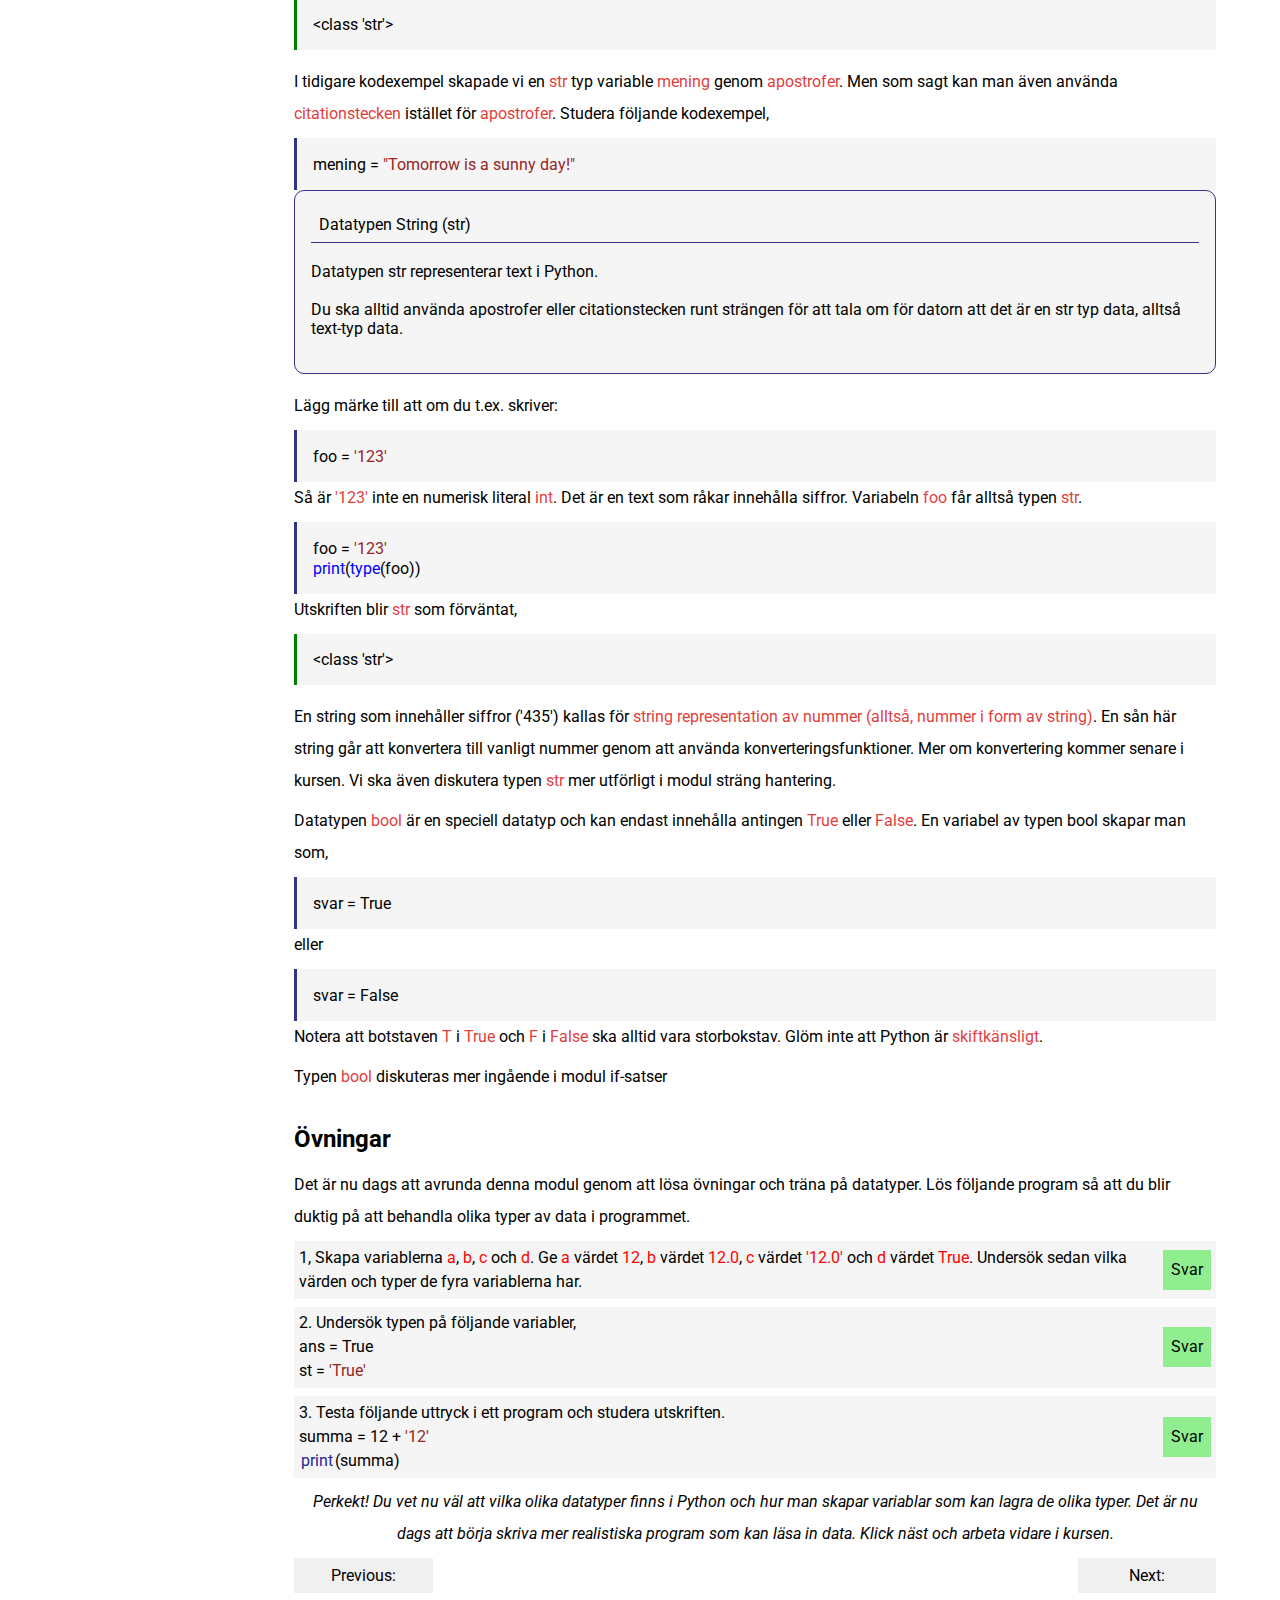
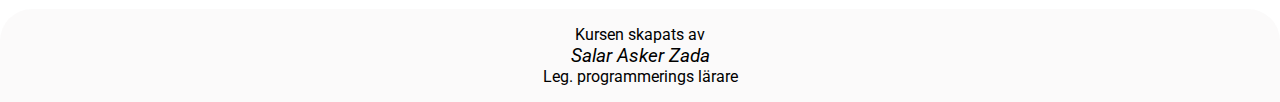
<file: course/datatypes.html>
<!DOCTYPE html>
<html lang="en">
<head>
    <meta charset="UTF-8">
    <meta http-equiv="X-UA-Compatible" content="IE=edge">
    <meta name="viewport" content="width=device-width, initial-scale=1.0">
    <link rel="stylesheet" href="https://cdnjs.cloudflare.com/ajax/libs/font-awesome/6.4.0/css/all.min.css" integrity="sha512-iecdLmaskl7CVkqkXNQ/ZH/XLlvWZOJyj7Yy7tcenmpD1ypASozpmT/E0iPtmFIB46ZmdtAc9eNBvH0H/ZpiBw==" crossorigin="anonymous" referrerpolicy="no-referrer" />
      <link rel="stylesheet" href="../styles/header-footer.css">
      <link rel="stylesheet" href="../styles/content.css">
      <script src="../scr/logout_src.js" defer></script>
    <title>Introduction</title>
</head>
<body>

    <div class="wrapper">

         <!-- site header starts here -->
         <header class="site-main-header">
           
            <div class="flex-header-child1">
                <h1 class="site-main-title">Lär dig <br> programmera  </h1>
                <div>
                    <span class="change">Python</span>
                
                </div>
                <span class="small">Grund programmering kurs <br><button style="margin-top:5px;padding:5px" id="logout__btn">Log out</button></span>               
            </div>
            <!-- <div  class="flex-header-child2">
                <button>Om kursen</button>
                <button>Om läraren</button>
            </div> -->
    </header> <!-- site header ends here -->

        <main class="site-main">
        
            <div class="site-main-container">
                <div class="site-sidebar-container">
                    <nav>
                        <ul class="navigations-ul">
                            <li><a href="startsida.html">Start sida</a> </li>
                                <li><a href="forord.html?prev=start&next=introduktion">Förord</a> </li>
                                <li><a href="introduction.html?prev=förord&next=Köra Python">Introduktion</a></li>
                                <li><a href="runpython.html?prev=introduction&next=hello world">Köra Python</a></li>
                                <li><a href="helloworld.html?prev=Köra python&next=variabler">Hello World program</a></li>
                                <li><a href="variable.html?prev=hello world&next=datatyper">Variabler</a></li>
                                <li><a href="datatypes.html?prev=variabler&next=input output">Datatyper</a></li>
                                <li><a href="inputoutput.html?prev=data types&next=math modul">Input Output</a></li>

                          
                           
                            <li><a href="">If satser</a></li>
                            <li><a href="">Iterationssatser</a></li>
                            <li><a href="">Sträng hantering</a></li>
                            <li><a href="">Funktioner</a></li>
                            <li> <a href="">Samling lista</a></li>
                        </ul>
                   </nav>
                </div> <!-- sidebar contianer ends here -->
                   

               
                <div class="site-prog-content-container">
                   <div class="flex-child1">
                    <button class="menu__toggle r-button" type="button">
                        <span class="menu__toggle-hint screen-reader">Open menu</span>
                        <span class="m-hamburger-1">
                          <span class="m-hamburger-1">
                            
                          </span>
                        </span>
                      </button>
                   </div>
                   <div class="drop-down-menu flex-child2">
                        <nav>
                            <ul class="navigations">
                                <li><a href="startsida.html">Start sida</a> </li>
                                <li><a href="forord.html?prev=start&next=introduktion">Förord</a> </li>
                                <li><a href="introduction.html?prev=förord&next=Köra Python">Introduktion</a></li>
                                <li><a href="runpython.html?prev=introduction&next=hello world">Köra Python</a></li>
                                <li><a href="helloworld.html?prev=Köra python&next=variabler">Hello World program</a></li>
                                <li><a href="variable.html?prev=hello world&next=datatyper">Variabler</a></li>
                                <li><a href="datatypes.html?prev=variabler&next=input output">Datatyper</a></li>
                                <li><a href="inputoutput.html?prev=data types&next=math modul">Input Output</a></li>

                                
                                <li><a href="">If satser</a></li>
                                <li><a href="">Iterationssatser</a></li>
                                <li><a href="">Sträng hantering</a></li>
                                <li><a href="">Funktioner</a></li>
                                <li> <a href="">Samling lista</a></li>
                            </ul>
                    </nav>
                   </div>

                   <div class="flex-child3">

                    <h1 class="content-title-level1">Datatyper</h1>
                    <p class="special-tag">------Att förstå olike typer av data i Python.</p>
                    <p class="content-paragraph" style="font-style: italic;">Vi vet att vad en variabel är och hur den skapas i ett program. En variabel lagrar data som programmet behandlar. Nästa steg i kursen är att kunna förstå olika typer av data som en variabel kan lagra. I denna modul diskuterar vi Pythons primitiva datatyper.</p>
                     
                    <p class="content-paragraph" >En datatyp är, som det låter, en beskrivning av vilken sorts data en variabel innehåller, vilket kan vara exempelvis en <span class="imp--word">siffra</span> (heltal, flyttal), <span class="imp--word">textsträng</span> (vanlig text) eller en <span class="imp--word">boolean</span> (true/false eller etta/nolla).</p>
                    <p class="content-paragraph" >I Python finns fyra primitiva datatyper. I följande faktaruta kan du se en sammanfattning av alla typer.</p>
                     <!-- faktaruta code -->
                     <div class="fakta-ruta-container">
                        <div class="fakta-ruta-box">
                            <span class="fakta-ruta-title">Datatyper</span> <br>
                            <span class="fakta-ruta-text"><i class="fa-regular fa-star"></i> Datatyper är en beskrivning på vilken sorts data en variabel har. </span> <br>
                            <span class="fakta-ruta-text"><i class="fa-regular fa-star"></i> I Python finns fyra grundläggande datatyper,  </span> <br>
                            <span class="fakta-ruta-text">&nbsp;&nbsp;&nbsp;&nbsp;- <span class="imp--word">int</span>: är ett heltal, exempelvis 1, 2, 3, 4. </span> <br>
                            <span class="fakta-ruta-text">&nbsp;&nbsp;&nbsp;&nbsp;- <span class="imp--word">float</span>: är ett flyttal, exempelvis 10.2, 23.5 eller 2.0.</span> <br>
                            <span class="fakta-ruta-text">&nbsp;&nbsp;&nbsp;&nbsp;- <span class="imp--word">string (str)</span>:  är en textsträng, exempelvis "Programmera" eller '123'. </span> <br>
                            <span class="fakta-ruta-text">&nbsp;&nbsp;&nbsp;&nbsp;- <span class="imp--word">bool</span>: är antingen True (sant) eller False (falskt).</span> <br>
                        </div>
                    </div>
                    <!-- fakta ruta code -->

                    <p class="content-paragraph" >I tidigare modul skapade vi en variabel <span class="imp--word">counter</span> med värdet <span class="imp--word">5</span>. </p>
                     <!-- code block -->
                     <div class="language-python">
                        <!-- <span class="python-keyword">print</span>
                        <span class="python-punctuation">(</span>
                        <span class="python-string">'Hello World'</span>
                        <span class="python-punctuation">)</span> -->
                        <span class="python-punctuation">counter = 5</span>
                       
                     </div>
                     <!-- code block -->
                    <p class="content-paragraph" ><span class="imp--word">5</span> är ett numeriskt värde och kallas för <span class="imp--word">int</span> eller <span class="imp--word">integer</span> i programmering. Så <span class="imp--word">int</span> är egentligen en datatyp som representerar alla siffror med utan decimalpunkter. Med hjälp av metoden <span class="imp--word--blue">type()</span> får man reda på vilken typ en variabel har.  </p>
                     <!-- code block -->
                     <div class="language-python">
                        <span class="python-punctuation">counter = 5</span> <br>
                        <span class="python-keyword">print</span><span class="python-punctuation">(</span><span class="python-keyword">type</span><span class="python-punctuation">(</span><span>counter</span><span class="python-punctuation">)</span><span class="python-punctuation">)</span>
                        
                       
                     </div>
                     <!-- code block -->

                    <p class="content-paragraph" >I utskriften ser man att variabeln <span class="imp--word">counter</span> har en typ <span class="imp--word">int</span>.</p>
                      <!-- code result block START -->
                      <div class="language-python-result">
                        
                        <div >
                            <span >&lt;class 'int'&gt;</class></span>
                        </div>
                       
                     </div>
                     <!-- code result block END-->
                    <p class="content-paragraph" >Om ett numerisk literal innehåller en decimalpunkt får den typen <span class="imp--word">float</span>. Datatypen <span class="imp--word">float</span> representerar alla flyttal i programmering.</p>
                    <p class="content-paragraph" >Testa nu följande program,</p>
                    <!-- code block -->
                    <div class="language-python">
                        <span class="python-punctuation">pris = 19.99</span> <br>
                        <span class="python-keyword">print</span><span class="python-punctuation">(</span><span class="python-keyword">type</span><span class="python-punctuation">(</span><span>pris</span><span class="python-punctuation">)</span><span class="python-punctuation">)</span>  
                    </div>
                    <!-- code block -->
                    <p class="content-paragraph" > I utskriften ser man att variabeln <span class="imp--word">pris</span> har en typ <span class="imp--word">float</span>.</p>
                   
                     <!-- code result block START -->
                     <div class="language-python-result">
                        
                        <div >
                            <span >&lt;class 'float'&gt;</class></span>
                        </div>
                       
                     </div>
                     <!-- code result block END-->
                    <p class="content-paragraph" >Förutom <span class="imp--word">int (heltal)</span> och <span class="imp--word">float (flyttal)</span> har vi två datatyper till i Python. Den ena kallas för <span class="imp--word">str</span> (förkortning av ordet string), och den andra kallas för <span class="imp--word">bool</span> (förkortning av order boolean). Datatypen <span class="imp--word">str</span> representerar text i Python. När man skapar en variabel av den typen använder man antingen <span class="imp--word">citationstecken(" ")</span> eller enkla <span class="imp--word">apostrofer (' ')</span>. Studera följande exempel,</p>
                    <!-- code block -->
                    <div class="language-python">
                        <span class="python-punctuation">mening = <span class="python-string">'Tomorrow is a sunny day!'</span></span> <br>
                        <span class="python-keyword">print</span><span class="python-punctuation">(</span><span class="python-keyword">type</span><span class="python-punctuation">(</span><span>mening</span><span class="python-punctuation">)</span><span class="python-punctuation">)</span>  
                    </div>
                     <!-- code block -->
                    <p class="content-paragraph" >Då skapas en variabel <span class="imp--word">mening</span> som får typen <span class="imp--word">str</span>. </p>
                   
                    <div class="language-python-result">
                        <div >
                            <span >&lt;class 'str'&gt;</class></span>
                        </div>
                    </div>
                    <p class="content-paragraph" >I tidigare kodexempel skapade vi en <span class="imp--word">str</span> typ variable <span class="imp--word">mening</span> genom <span class="imp--word">apostrofer</span>. Men som sagt kan man även använda <span class="imp--word">citationstecken</span> istället för <span class="imp--word">apostrofer</span>. Studera följande kodexempel,</p>
                     <!-- code block -->
                     <div class="language-python">
                        <span class="python-punctuation">mening = <span class="python-string">"Tomorrow is a sunny day!"</span></span> <br>
                    </div>
                     <!-- code block -->
                      <!-- faktaruta code -->
                      <div class="fakta-ruta-container">
                        <div class="fakta-ruta-box">
                            <span class="fakta-ruta-title">Datatypen String (str)</span> <br>
                            <span class="fakta-ruta-text"><i class="fa-regular fa-star"></i> Datatypen str representerar text i Python. </span> <br>
                            <span class="fakta-ruta-text"><i class="fa-regular fa-star"></i> Du ska alltid använda apostrofer eller citationstecken runt strängen för att tala om för datorn att det är en str typ data, alltså text-typ data.</span> <br>
                        </div>
                    </div>
                    <!-- fakta ruta code -->
                    <p class="content-paragraph" >Lägg märke till att om du t.ex. skriver:</p>
                      <!-- code block -->
                      <div class="language-python">
                        <span class="python-punctuation">foo = <span class="python-string">'123'</span> </span> <br>
                    </div>
                     <!-- code block -->
                    <p class="content-paragraph" >Så är <span class="imp--word">'123'</span> inte en numerisk literal <span class="imp--word">int</span>. Det är en text som råkar innehålla siffror. Variabeln <span class="imp--word">foo</span> får alltså typen <span class="imp--word">str</span>.</p>
                     <!-- code block -->
                     <div class="language-python">
                        <span class="python-punctuation">foo = <span class="python-string">'123'</span></span> <br>
                        <span class="python-keyword">print</span><span class="python-punctuation">(</span><span class="python-keyword">type</span><span class="python-punctuation">(</span><span>foo</span><span class="python-punctuation">)</span><span class="python-punctuation">)</span>  
                    </div>
                     <!-- code block -->
                    <p class="content-paragraph" >Utskriften blir <span class="imp--word">str</span> som förväntat,</p>
                       <!-- code result block START -->
                       <div class="language-python-result">
                        
                        <div >
                            <span >&lt;class 'str'&gt;</class></span>
                        </div>
                       
                     </div>
                     <!-- code result block END-->
                    <p class="content-paragraph" >En string som innehåller siffror ('435') kallas för <span class="imp--word">string representation av nummer (alltså, nummer i form av string)</span>. En sån här string går att konvertera till vanligt nummer genom att använda konverteringsfunktioner. Mer om konvertering kommer senare i kursen. Vi ska även diskutera typen <span class="imp--word">str</span> mer utförligt i modul sträng hantering.
                    </p>
                    <p class="content-paragraph" >Datatypen <span class="imp--word">bool</span> är en speciell datatyp och kan endast innehålla antingen <span class="imp--word">True</span> eller <span class="imp--word">False</span>. En variabel av typen bool skapar man som,</p>
                     <!-- code block -->
                     <div class="language-python">
                        <span class="python-punctuation">svar = True</span> <br>
                    </div>
                     <!-- code block -->
                    <p class="content-paragraph" >eller</p>
                      <!-- code block -->
                      <div class="language-python">
                        <span class="python-punctuation">svar = False</span> <br>
                    </div>
                     <!-- code block -->
                    <p class="content-paragraph" >Notera att botstaven <span class="imp--word">T</span> i <span class="imp--word">True</span> och <span class="imp--word">F</span> i <span class="imp--word">False</span> ska alltid vara storbokstav. Glöm inte att Python är <span class="imp--word">skiftkänsligt</span>.</p>
                    <p class="content-paragraph" >Typen <span class="imp--word">bool</span> diskuteras mer ingående i modul if-satser </p>

                    

                   
                 

                    <h2 class="content-title-level2">Övningar</h2>
                    <p class="content-paragraph">Det är nu dags att avrunda denna modul genom att lösa övningar och träna på datatyper. Lös följande program så att du blir duktig på att behandla olika typer av data i programmet.</p>
                    <!-- Exercise div START -->
                    <div class="exercise">
                            <details>
                                
                                    <summary><span class="question">1, Skapa variablerna <span class="imp--word--exer">a</span>, <span class="imp--word--exer">b</span>, <span class="imp--word--exer">c</span> och <span class="imp--word--exer">d</span>. Ge <span class="imp--word--exer">a</span> värdet <span class="imp--word--exer">12</span>, <span class="imp--word--exer">b</span> värdet <span class="imp--word--exer">12.0</span>, <span class="imp--word--exer">c</span> värdet <span class="imp--word--exer">'12.0'</span> och <span class="imp--word--exer">d</span> värdet <span class="imp--word--exer">True</span>. Undersök sedan vilka värden och typer de fyra variablerna har.</span> <span class="answer">Svar</span> </summary>                          
                                <p >
                                    <!-- code block -->
                                    <div class="language-python" id="language-python">
                                        <span class="python-punctuation" style="margin-bottom: 5px;display: inline-block;">a = 12</span> <br>
                                        <span class="python-punctuation" style="margin-bottom: 5px;display: inline-block;">b = 12.0</span> <br>
                                        <span class="python-punctuation" style="margin-bottom: 5px;display: inline-block;">c = <span class="python-string">'12.0'</span></span> <br>
                                        <span class="python-punctuation" style="margin-bottom: 5px;display: inline-block;">d = True</span> <br>
                                        
                                        <span class="python-keyword">print</span><span class="python-punctuation">(</span><span class="python-keyword">type</span><span class="python-punctuation">(</span><span>a</span><span class="python-punctuation">)</span><span class="python-punctuation">)</span> <br>

                                        <span class="python-keyword">print</span><span class="python-punctuation">(</span><span class="python-keyword">type</span><span class="python-punctuation">(</span><span>b</span><span class="python-punctuation">)</span><span class="python-punctuation">)</span> <br>

                                        <span class="python-keyword">print</span><span class="python-punctuation">(</span><span class="python-keyword">type</span><span class="python-punctuation">(</span><span>c</span><span class="python-punctuation">)</span><span class="python-punctuation">)</span> <br>

                                        <span class="python-keyword">print</span><span class="python-punctuation">(</span><span class="python-keyword">type</span><span class="python-punctuation">(</span><span>d</span><span class="python-punctuation">)</span><span class="python-punctuation">)</span>
                                        
                                        
                                    </div>
                                    <!-- code block -->
                                </p>
                            </details>

                            <details>
                                
                                <summary><span class="question">2. Undersök typen på följande variabler,
                                   <br>ans = True
                                   <br>st = <span class="python-string">'True'</span>
                                    </span> <span class="answer">Svar</span> </summary>                          
                            <p id="language-python">
                                <!-- code block -->
                                <div class="language-python" id="language-python">
                                    <span class="python-keyword">print</span><span class="python-punctuation">(</span><span class="python-keyword">type</span><span class="python-punctuation">(</span><span>ans</span><span class="python-punctuation">)</span><span class="python-punctuation">)</span> <br>

                                    <span class="python-keyword">print</span><span class="python-punctuation">(</span><span class="python-keyword">type</span><span class="python-punctuation">(</span><span>st</span><span class="python-punctuation">)</span><span class="python-punctuation">)</span>
                                </div>
                                <!-- code block -->    
                            </p>
                        </details>
                        <details>
                                
                            <summary><span class="question">3. Testa följande uttryck i ett program och studera utskriften.
                               <br> summa = 12 + <span class="python-string">'12'</span>
                               <br> <span class="imp--word--blue">print</span>(summa)
                                </span> <span class="answer">Svar</span> </summary>                          
                        <p id="language-python">
                            <!-- code block -->
                            <div class="language-python" id="language-python">
                                <span class="python-punctuation" style="margin-bottom: 5px;display: inline-block;">Om du tycker att summan blir 24 så har du fel. Resultatet blir 1212 och variabeln summa får typen str. Varför blir det så här? Det är för att vi adderar en str typ ('12') med en int typ (12) vilket inte går att göra i programmering. Python ska förvandla int typ 12 till str typ '12' i bakgrunden och sedan lägga ihop båda strängar. När man använder plus-tecknet på nummer utförs vanlig addition men på strängar utförs sammanfogning. När programmet själv gör en konvertering kallas det för implicit konvrtering och när programmeraren gör en konvertering kallas det för explicit konvertering. Mer om konvertering från en typ till en annan diskuteras i nästa modul.</span> <br>
                            </div>
                            <!-- code block -->    
                        </p>
                        </details>
                    </div> <!-- Exercise div END -->
                    
                    <!-- Last paragraph -->
                    <p class="content-paragraph" style="text-align: center; font-style: italic;">
                        Perkekt! Du vet nu väl att vilka olika datatyper finns i Python och hur man skapar variablar som kan lagra de olika typer. Det är nu dags att börja skriva mer realistiska program som kan läsa in data. Klick näst och arbeta vidare i kursen. </p>
                     <!-- Last paragraph -->
                     <p class="content-paragraph"> </p>
                    

                     

           
                
             
                     
                
                
                    </div> <!-- flex child3 div ends here -->
                <div class="pre-next">
                    <button id="btnPrev">Previous:</button>
                    <button id="btnNext">Next:</button>
                </div>
               
                    <script>
                            const btnPrev = document.getElementById('btnPrev');
                            const btnNext = document.getElementById('btnNext');

                            const queryString = window.location.search;
                            console.log(queryString);
                            const urlParams = new URLSearchParams(queryString);
                            console.log(urlParams);
                            
                            const prev = urlParams.get('prev')
                            const next = urlParams.get('next');
                            console.log(prev);
                            console.log(next);  
                            prev.toUpperCase();
                            
                            btnPrev.innerHTML =`<i class="fa-solid fa-circle-chevron-left "></i> <span> ${prev.charAt(0).toUpperCase()}${prev.slice(1)}</span>  `;
                        btnNext.innerHTML =`<i class="fa-solid fa-circle-chevron-right "></i> <span>${next.charAt(0).toUpperCase()}${next.slice(1)} </span> `;
                            
                            btnPrev.addEventListener('click', () =>{
                                location.href = 'variable.html?prev=hello world&next=data typer';
                            })
                            
                            btnNext.addEventListener('click', () =>{
                                location.href = 'inputoutput.html?prev=datatyper&next=dontknow';
                            })

                        </script>
            </div>               <!-- site content div ends here, contains side menu and content -->
        </div>
        
        
        
        </main>




          <!-- site footer starts here -->
          <footer class="site-main-footer">
            <p class="footer-description">Kursen skapats av</p>
            <p class="author-name">Salar Asker Zada</p>
            <p>Leg. programmerings lärare</p>
            <!-- <p class="author-contact"> 
                <a href="mailto:salarmeer@gmail.com"> 
                    <i class="fa-solid fa-at"></i> <span>Kontakta om du vill ha privat undervisning</span></a> 
                </p> -->
        </footer>
        <!-- site footer ends here -->
    </div>

    <script>
        document.querySelector('.r-button')
        .addEventListener('click', () =>{
        document.querySelector('.drop-down-menu').classList.toggle('visible');
        })
    
    </script>

    </div>


</body>
</html>
</file>
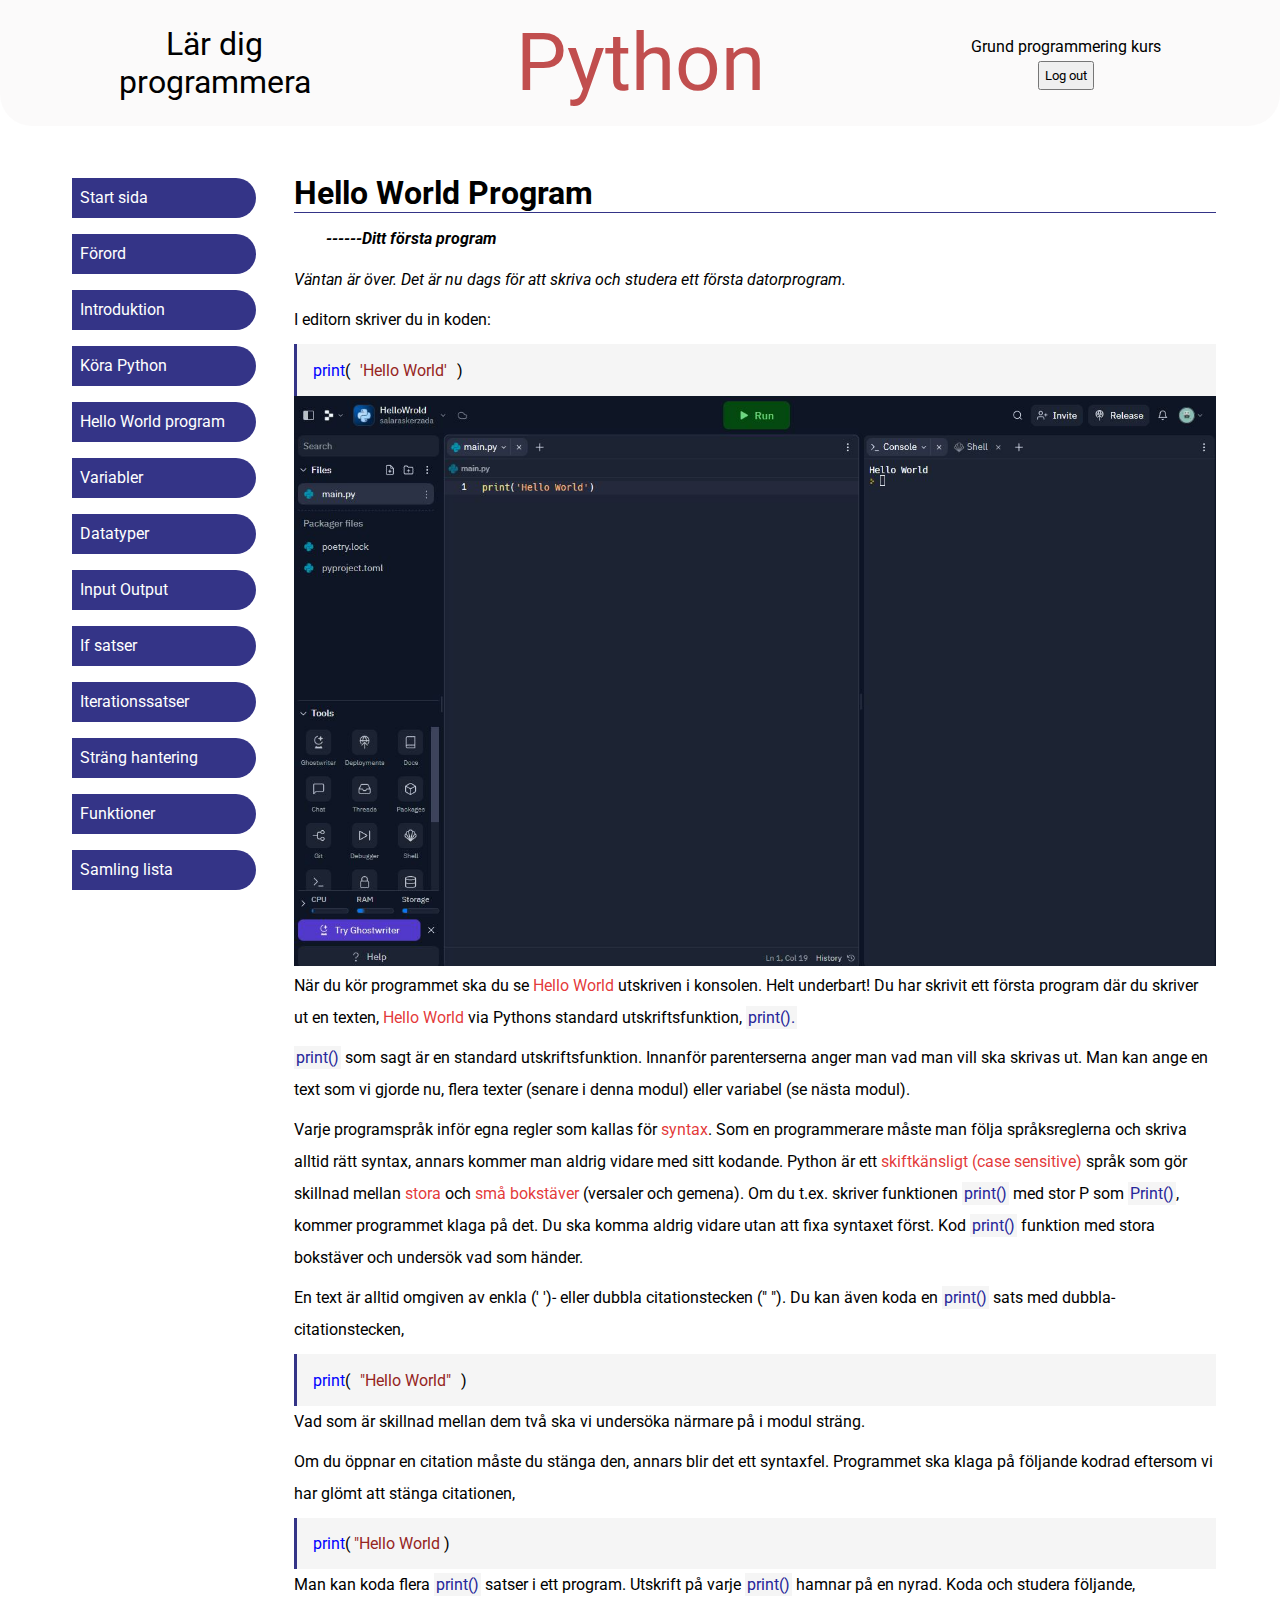
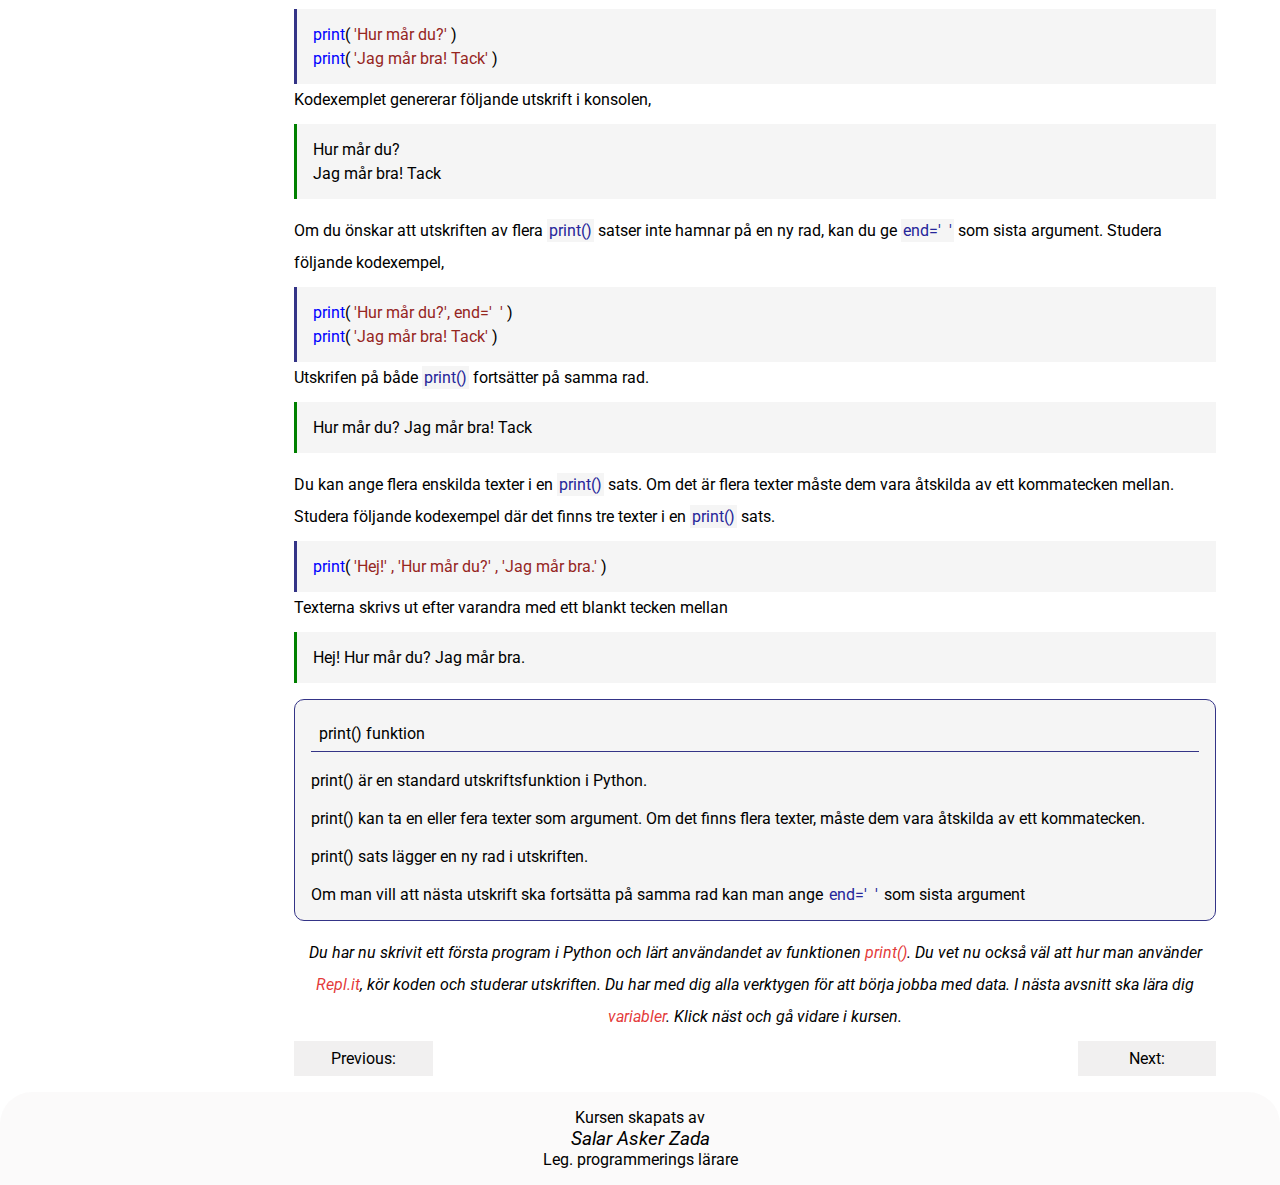
<file: course/helloworld.html>
<!DOCTYPE html>
<html lang="en">
<head>
    <meta charset="UTF-8">
    <meta http-equiv="X-UA-Compatible" content="IE=edge">
    <meta name="viewport" content="width=device-width, initial-scale=1.0">
    <link rel="stylesheet" href="https://cdnjs.cloudflare.com/ajax/libs/font-awesome/6.4.0/css/all.min.css" integrity="sha512-iecdLmaskl7CVkqkXNQ/ZH/XLlvWZOJyj7Yy7tcenmpD1ypASozpmT/E0iPtmFIB46ZmdtAc9eNBvH0H/ZpiBw==" crossorigin="anonymous" referrerpolicy="no-referrer" />
      <link rel="stylesheet" href="../styles/header-footer.css">
      <link rel="stylesheet" href="../styles/content.css">
      <script src="../scr/logout_src.js" defer></script>
    <title>Introduction</title>
</head>
<body>

    <div class="wrapper">

         <!-- site header starts here -->
         <header class="site-main-header">
           
            <div class="flex-header-child1">
                <h1 class="site-main-title">Lär dig <br> programmera  </h1>
                <div>
                    <span class="change">Python</span>
                
                </div>
                <span class="small">Grund programmering kurs <br><button style="margin-top:5px;padding:5px" id="logout__btn">Log out</button></span>               
            </div>
            <!-- <div  class="flex-header-child2">
                <button>Om kursen</button>
                <button>Om läraren</button>
            </div> -->
    </header> <!-- site header ends here -->

        <main class="site-main">
        
            <div class="site-main-container">
                <div class="site-sidebar-container">
                    <nav>
                        <ul class="navigations-ul">
                            <li><a href="startsida.html">Start sida</a> </li>
                            <li><a href="forord.html?prev=start&next=introduktion">Förord</a> </li>
                            <li><a href="introduction.html?prev=förord&next=Köra Python">Introduktion</a></li>
                            <li><a href="runpython.html?prev=introduction&next=hello world">Köra Python</a></li>
                            <li><a href="helloworld.html?prev=Köra python&next=variabler">Hello World program</a></li>
                            <li><a href="variable.html?prev=hello world&next=datatyper">Variabler</a></li>
                            <li><a href="datatypes.html?prev=variabler&next=input output">Datatyper</a></li>
                            <li><a href="inputoutput.html?prev=data types&next=math modul">Input Output</a></li>
                            
                            <li><a href="">If satser</a></li>
                            <li><a href="">Iterationssatser</a></li>
                            <li><a href="">Sträng hantering</a></li>
                            <li><a href="">Funktioner</a></li>
                            <li> <a href="">Samling lista</a></li>
                        </ul>
                   </nav>
                </div> <!-- sidebar contianer ends here -->
                   

               
                <div class="site-prog-content-container">
                   <div class="flex-child1">
                    <button class="menu__toggle r-button" type="button">
                        <span class="menu__toggle-hint screen-reader">Open menu</span>
                        <span class="m-hamburger-1">
                          <span class="m-hamburger-1">
                            
                          </span>
                        </span>
                      </button>
                   </div>
                   <div class="drop-down-menu flex-child2">
                        <nav>
                            <ul class="navigations">
                                <li><a href="startsida.html">Start sida</a> </li>
                                <li><a href="forord.html?prev=start&next=introduktion">Förord</a> </li>
                                <li><a href="introduction.html?prev=förord&next=Köra Python">Introduktion</a></li>
                                <li><a href="runpython.html?prev=introduction&next=hello world">Köra Python</a></li>
                                <li><a href="helloworld.html?prev=Köra python&next=variabler">Hello World program</a></li>
                                <li><a href="variable.html?prev=hello world&next=datatyper">Variabler</a></li>
                                <li><a href="datatypes.html?prev=variabler&next=input output">Datatyper</a></li>
                                <li><a href="inputoutput.html?prev=data types&next=math modul">Input Output</a></li>
                               
                                <li><a href="">If satser</a></li>
                                <li><a href="">Iterationssatser</a></li>
                                <li><a href="">Sträng hantering</a></li>
                                <li><a href="">Funktioner</a></li>
                                <li> <a href="">Samling lista</a></li>
                            </ul>
                    </nav>
                   </div>

                   <div class="flex-child3">

                      <h1 class="content-title-level1">Hello World Program</h1>
                      <p class="special-tag">------Ditt första program</p>
                      <p class="content-paragraph" style="font-style: italic;"> Väntan är över. Det är nu dags för att skriva och studera ett första datorprogram.</p>
                      
                      <!-- <p class="content-paragraph">Väntan är över. Det är nu dags för att skriva och studera ett första datorprogram.</p> -->
                            <p class="content-paragraph">I editorn skriver du in koden:</p>

                     <!-- code block -->
                     <div class="language-python">
                       <span class="python-keyword">print</span><span class="python-punctuation">(</span>
                       <span class="python-string">'Hello World'</span>
                       <span class="python-punctuation">)</span>
                      
                    </div>
                    <!-- code block -->

                    <div class="image-container" style="width: 100%;">
                        <img src="../res/replit-print-hello.JPG" alt="">
                    </div>

                    <p class="content-paragraph">När du kör programmet ska du se <span class="imp--word">Hello World</span> utskriven i konsolen. Helt underbart! Du har skrivit ett första program där du skriver ut en texten, <span class="imp--word">Hello World</span>  via Pythons standard utskriftsfunktion, <span class="imp--word--blue">print().</span></p>

                    <p class="content-paragraph"><span class="imp--word--blue">print()</span> som sagt är en standard utskriftsfunktion. Innanför parenterserna anger man vad man vill ska skrivas ut. Man kan ange en text som vi gjorde nu, flera texter (senare i denna modul) eller variabel (se nästa modul).</p>

                    <p class="content-paragraph">Varje programspråk inför egna regler som kallas för <span class="imp--word">syntax</span>. Som en programmerare måste man följa språksreglerna  och skriva alltid rätt syntax, annars kommer man aldrig vidare med sitt kodande. Python är ett <span class="imp--word">skiftkänsligt (case sensitive)</span> språk som gör skillnad mellan <span class="imp--word">stora</span> och <span class="imp--word">små bokstäver</span> (versaler och gemena). Om du t.ex. skriver funktionen <span class="imp--word--blue">print()</span> med stor P som <span class="imp--word--blue">Print()</span>, kommer programmet klaga på det. Du ska komma aldrig vidare utan att fixa syntaxet först. Kod <span class="imp--word--blue">print()</span> funktion med stora bokstäver och undersök vad som händer. </p>

                    <p class="content-paragraph">En text är alltid omgiven av enkla (' ')- eller dubbla citationstecken (" "). Du kan även koda en <span class="imp--word--blue">print()</span> sats med dubbla-citationstecken,</p>
                      
                    <!-- code block -->
                      <div class="language-python">
                        <span class="python-keyword">print</span><span class="python-punctuation">(</span>
                        <span class="python-string">"Hello World"</span>
                        <span class="python-punctuation">)</span>
                       
                     </div>
                     <!-- code block -->
                     <p class="content-paragraph">Vad som är skillnad mellan dem två ska vi undersöka närmare på i modul sträng.</p>
                     <p class="content-paragraph">Om du öppnar en citation måste du stänga den, annars blir det ett syntaxfel. Programmet ska klaga på följande kodrad eftersom vi har glömt att stänga citationen,</p>
                    <!-- code block -->
                       <div class="language-python">
                        <div>
                            <span class="python-keyword">print</span><span class="python-punctuation">(</span>
                            <span class="python-string">"Hello World</span>
                            <span class="python-punctuation">)</span>
                        </div>
                       
                     </div>
                     <!-- code block -->

                     <p class="content-paragraph">Man kan koda flera <span class="imp--word--blue">print()</span> satser i ett program. Utskrift på varje <span class="imp--word--blue">print()</span> hamnar på en nyrad. Koda och studera följande,</p>
                      <!-- code block START-->
                      <div class="language-python">
                        <div>
                            <span class="python-keyword">print</span><span class="python-punctuation">(</span>
                            <span class="python-string">'Hur mår du?'</span>
                            <span class="python-punctuation">)</span>
                        </div>
                        <div style="margin-top: 5px;">
                            <span class="python-keyword">print</span><span class="python-punctuation">(</span>
                            <span class="python-string">'Jag mår bra! Tack'</span>
                            <span class="python-punctuation">)</span>
                        </div>
                       
                     </div>
                     <!-- code block END-->
                     <p class="content-paragraph">Kodexemplet genererar följande utskrift i konsolen,</p>
                    <!-- code result block START -->
                      <div class="language-python-result">
                        <div>
                            <span>Hur mår du?</span>
                        </div>
                        <div style="margin-top: 5px;">
                            <span >Jag mår bra! Tack</span>
                        </div>
                       
                     </div>
                     <!-- code result block END-->
                     <p class="content-paragraph">Om du önskar att utskriften av flera <span class="imp--word--blue">print()</span> satser inte hamnar på en ny rad, kan du ge <span class="imp--word--blue">end='&nbsp;&nbsp;'</span> som sista argument. Studera följande kodexempel,</p>
                
                         <!-- code block START-->
                         <div class="language-python">
                            <div>
                                <span class="python-keyword">print</span><span class="python-punctuation">(</span>
                                <span class="python-string">'Hur mår du?', end='&nbsp;&nbsp;'</span>
                                <span class="python-punctuation">)</span>
                            </div>
                            <div style="margin-top: 5px;">
                                <span class="python-keyword">print</span><span class="python-punctuation">(</span>
                                <span class="python-string">'Jag mår bra! Tack'</span>
                                <span class="python-punctuation">)</span>
                            </div>
                           
                         </div>
                         <!-- code block END-->
                         <p class="content-paragraph">Utskrifen på både <span class="imp--word--blue">print()</span> fortsätter på samma rad.</p>
                      <!-- code result block START -->
                      <div class="language-python-result">
                        <div>
                            <span>Hur mår du?</span>
                            <span >Jag mår bra! Tack</span>
                        </div>                       
                     </div>
                     <!-- code result block END-->
                     <p class="content-paragraph">Du kan ange flera enskilda texter i en <span class="imp--word--blue">print()</span> sats. Om det är flera texter måste dem vara åtskilda av ett kommatecken mellan. Studera följande kodexempel där det finns tre texter i en <span class="imp--word--blue">print()</span> sats.</p>
                     
                        <!-- code block START-->
                        <div class="language-python">
                            <div>
                                <span class="python-keyword">print</span><span class="python-punctuation">(</span>
                                <span class="python-string">'Hej!' , 'Hur mår du?' , 'Jag mår bra.'</span>
                                <span class="python-punctuation">)</span>
                            </div>
                        </div>
                         <!-- code block END-->
                         <p class="content-paragraph">Texterna skrivs ut efter varandra med ett blankt tecken mellan</p>
                          <!-- code result block START -->
                      <div class="language-python-result">
                        <div>
                            <span>Hej! Hur mår du? Jag mår bra.</span>
                        </div>                       
                     </div>
                     <!-- code result block END-->
                
                      <!-- faktaruta code -->
                      <div class="fakta-ruta-container">
                        <div class="fakta-ruta-box">
                            <span class="fakta-ruta-title">print() funktion</span> <br>
                            <span class="fakta-ruta-text"><i class="fa-regular fa-star "></i> print() är en standard utskriftsfunktion i Python.</span> <br>
                            <span class="fakta-ruta-text"><i class="fa-regular fa-star "></i> print() kan ta en eller fera texter som argument. Om det finns flera texter, måste dem vara åtskilda av ett kommatecken. </span> <br>
                            <span class="fakta-ruta-text"><i class="fa-regular fa-star "></i> print() sats lägger en ny rad i utskriften. </span><br>
                            
                            <span class="fakta-ruta-text"><i class="fa-regular fa-star "></i> Om man vill att nästa utskrift ska fortsätta på samma rad kan man ange <span class="imp--word--blue">end='&nbsp;&nbsp;'</span> som sista argument</span>
                        </div>
                    </div>
                    <!-- fakta ruta code -->
                    
                    <p class="content-paragraph" style="text-align: center; font-style: italic;">Du har nu skrivit ett första program i Python och lärt användandet av funktionen <span class="imp--word">print()</span>. Du vet nu också väl att hur man använder <span class="imp--word">Repl.it</span>, kör koden och studerar utskriften. Du har med dig  alla verktygen för att börja jobba med data. I nästa avsnitt ska lära dig <span class="imp--word">variabler</span>. Klick näst och gå vidare i kursen.</p>
                
                    </div> <!-- flex child3 div ends here -->
                <div class="pre-next">
                    <button id="btnPrev">Previous:</button>
                    <button id="btnNext">Next:</button>
                </div>
               
                    <script>
                            const btnPrev = document.getElementById('btnPrev');
                            const btnNext = document.getElementById('btnNext');

                            const queryString = window.location.search;
                            console.log(queryString);
                            const urlParams = new URLSearchParams(queryString);
                            console.log(urlParams);
                            
                            const prev = urlParams.get('prev')
                            const next = urlParams.get('next');
                            console.log(prev);
                            console.log(next);  
                            prev.toUpperCase();
                            
                            btnPrev.innerHTML =`<i class="fa-solid fa-circle-chevron-left "></i> <span> ${prev.charAt(0).toUpperCase()}${prev.slice(1)}</span>  `;
                        btnNext.innerHTML =`<i class="fa-solid fa-circle-chevron-right "></i> <span>${next.charAt(0).toUpperCase()}${next.slice(1)} </span> `;
                            
                            btnPrev.addEventListener('click', () =>{
                                location.href = 'runpython.html?prev=introduktion&next=hellow World';
                            })
                            
                            btnNext.addEventListener('click', () =>{
                                location.href = 'variable.html?prev=hello world&next=datatypes';
                            })

                        </script>
            </div>               <!-- site content div ends here, contains side menu and content -->
        </div>
        
        
        
        </main>




          <!-- site footer starts here -->
          <footer class="site-main-footer">
            <p class="footer-description">Kursen skapats av</p>
            <p class="author-name">Salar Asker Zada</p>
            <p>Leg. programmerings lärare</p>
            <!-- <p class="author-contact"> 
                <a href="mailto:salarmeer@gmail.com"> 
                    <i class="fa-solid fa-at"></i> <span>Kontakta om du vill ha privat undervisning</span></a> 
                </p> -->
        </footer>
        <!-- site footer ends here -->
    </div>

    <script>
        document.querySelector('.r-button')
        .addEventListener('click', () =>{
        document.querySelector('.drop-down-menu').classList.toggle('visible');
        })
    
    </script>

    </div>


</body>
</html>
</file>
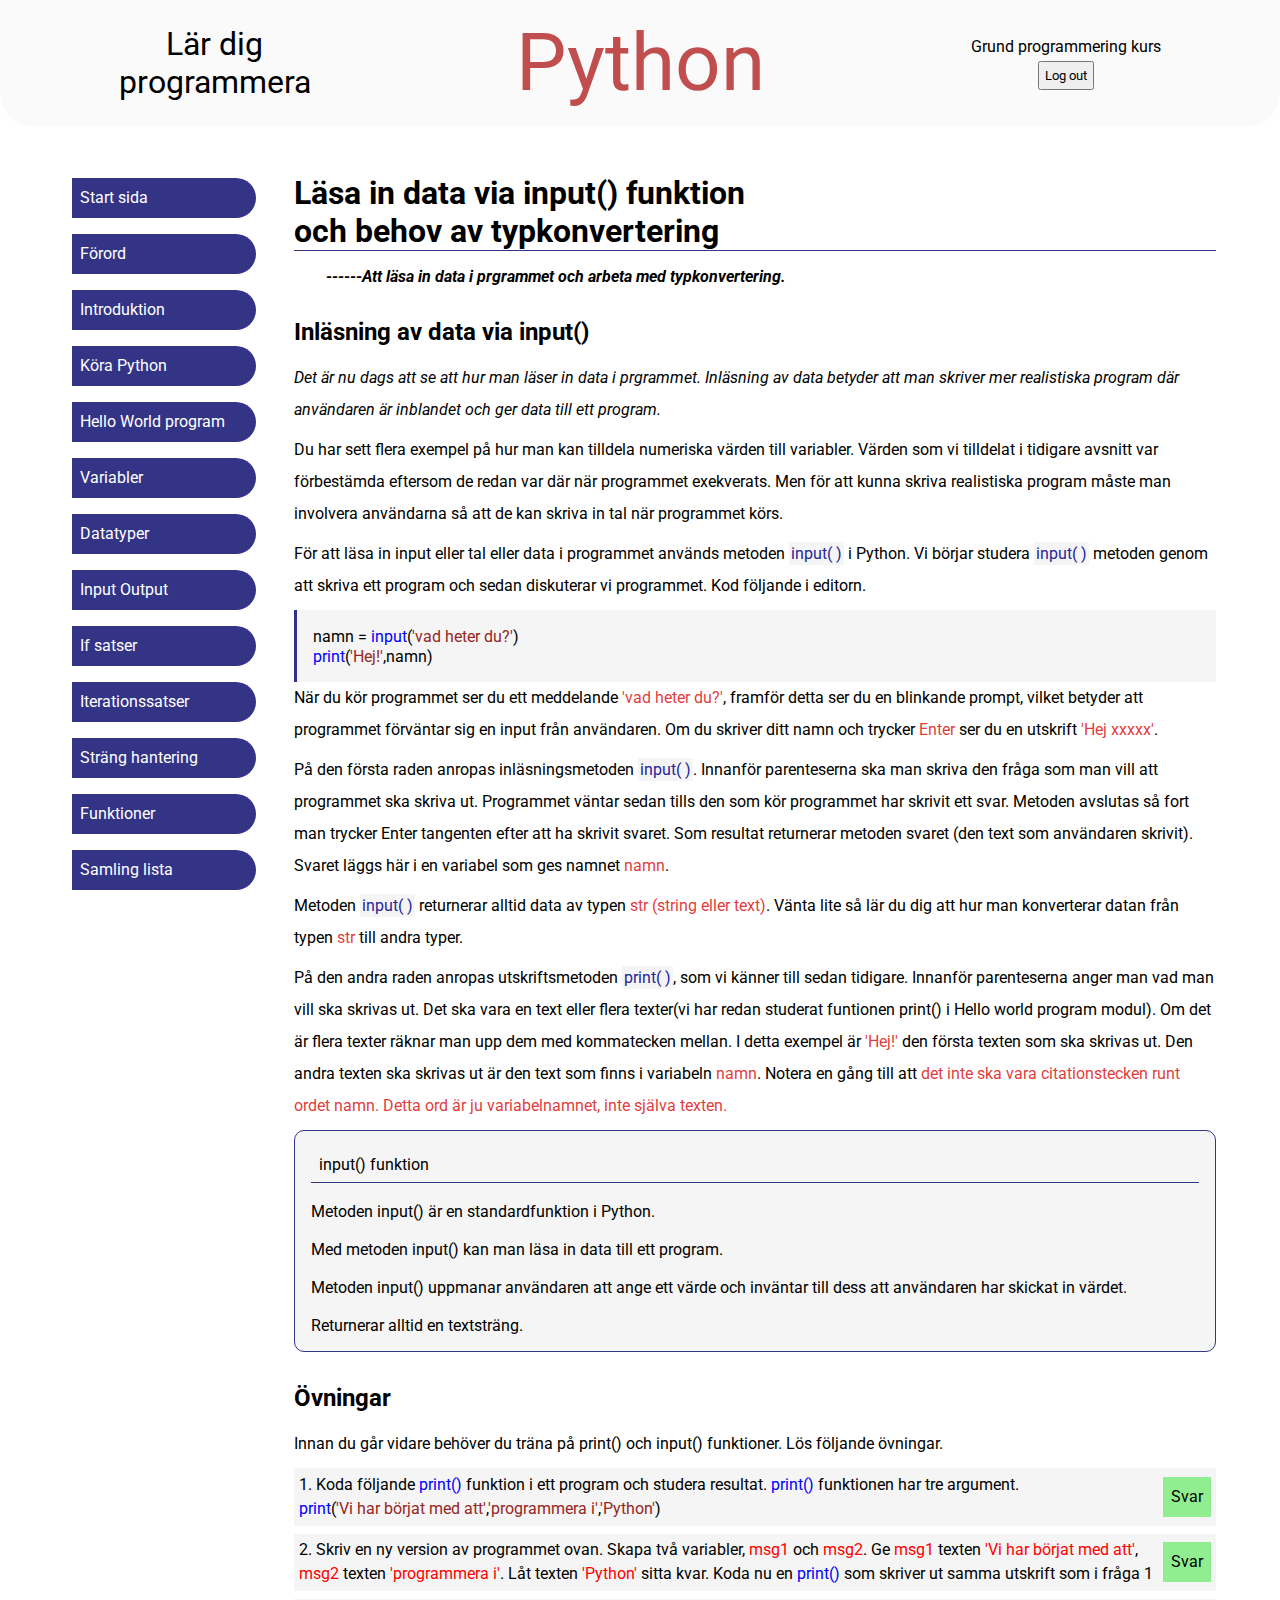
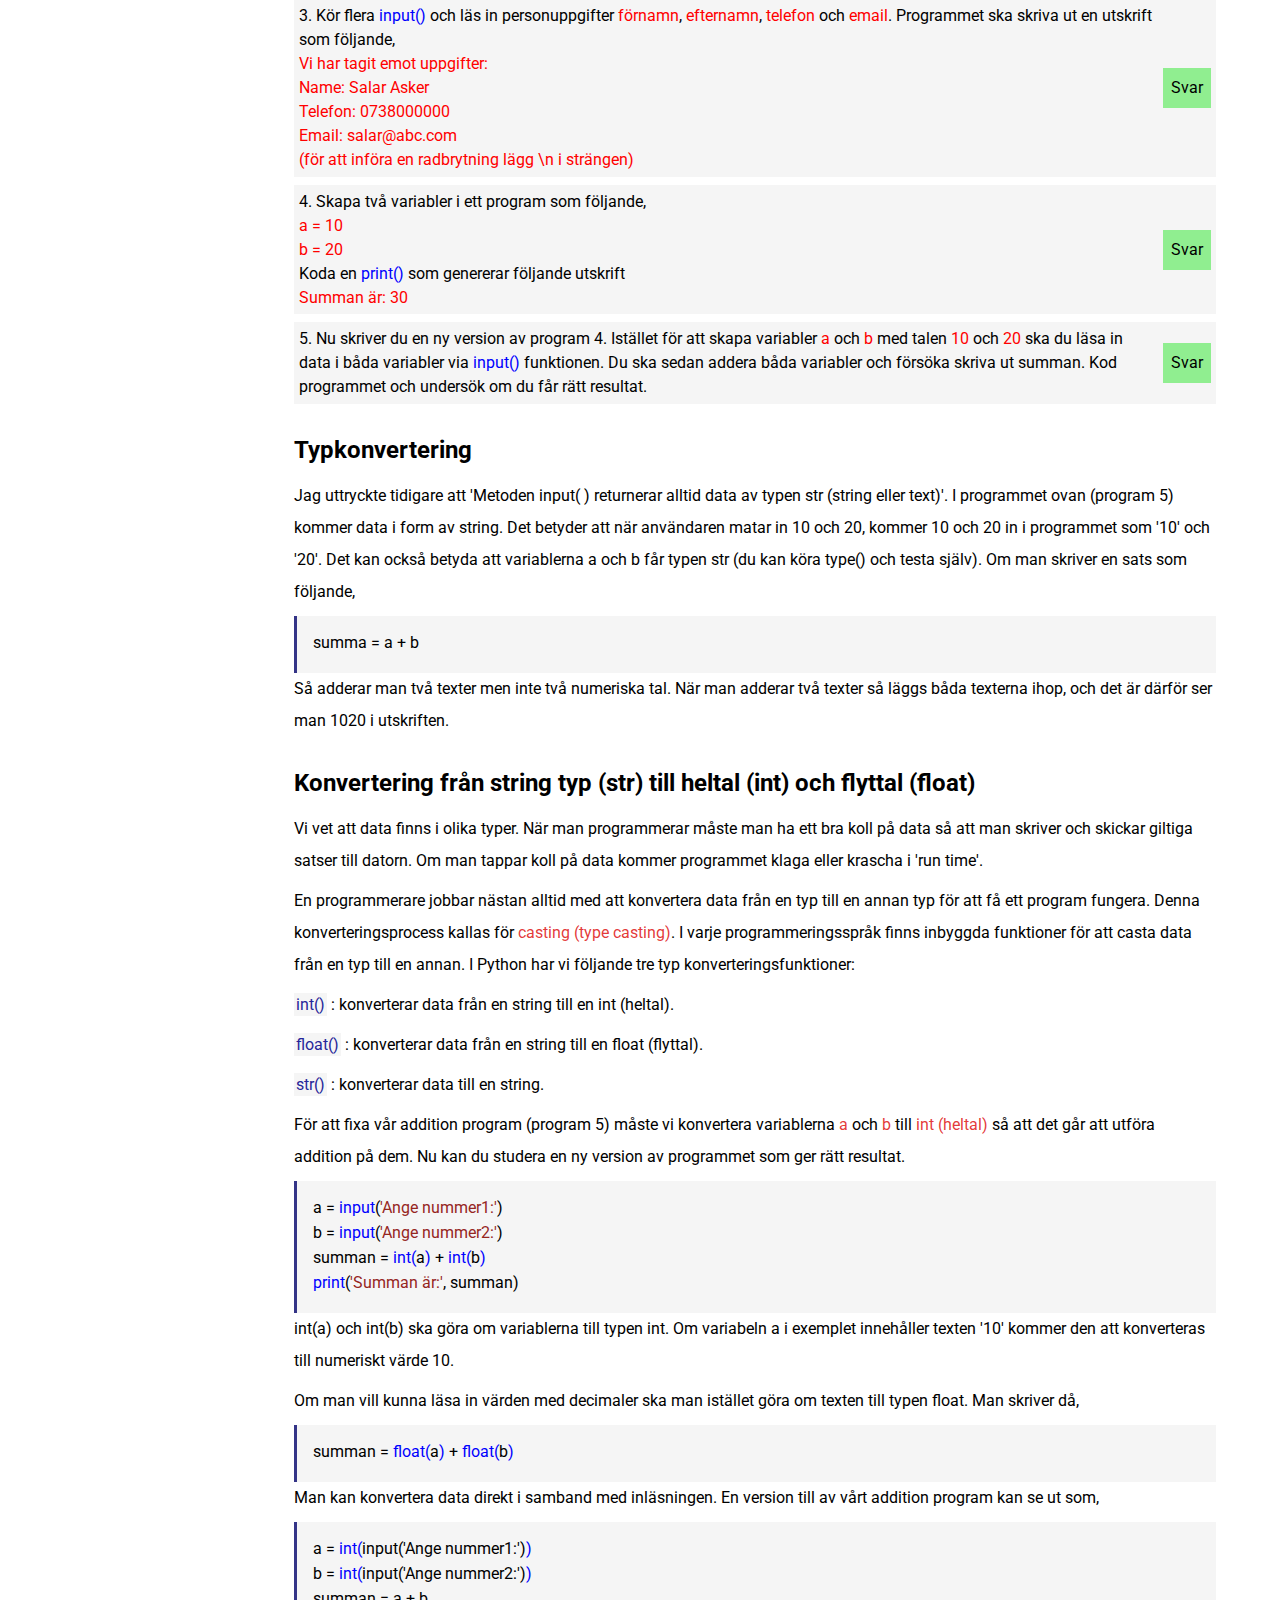
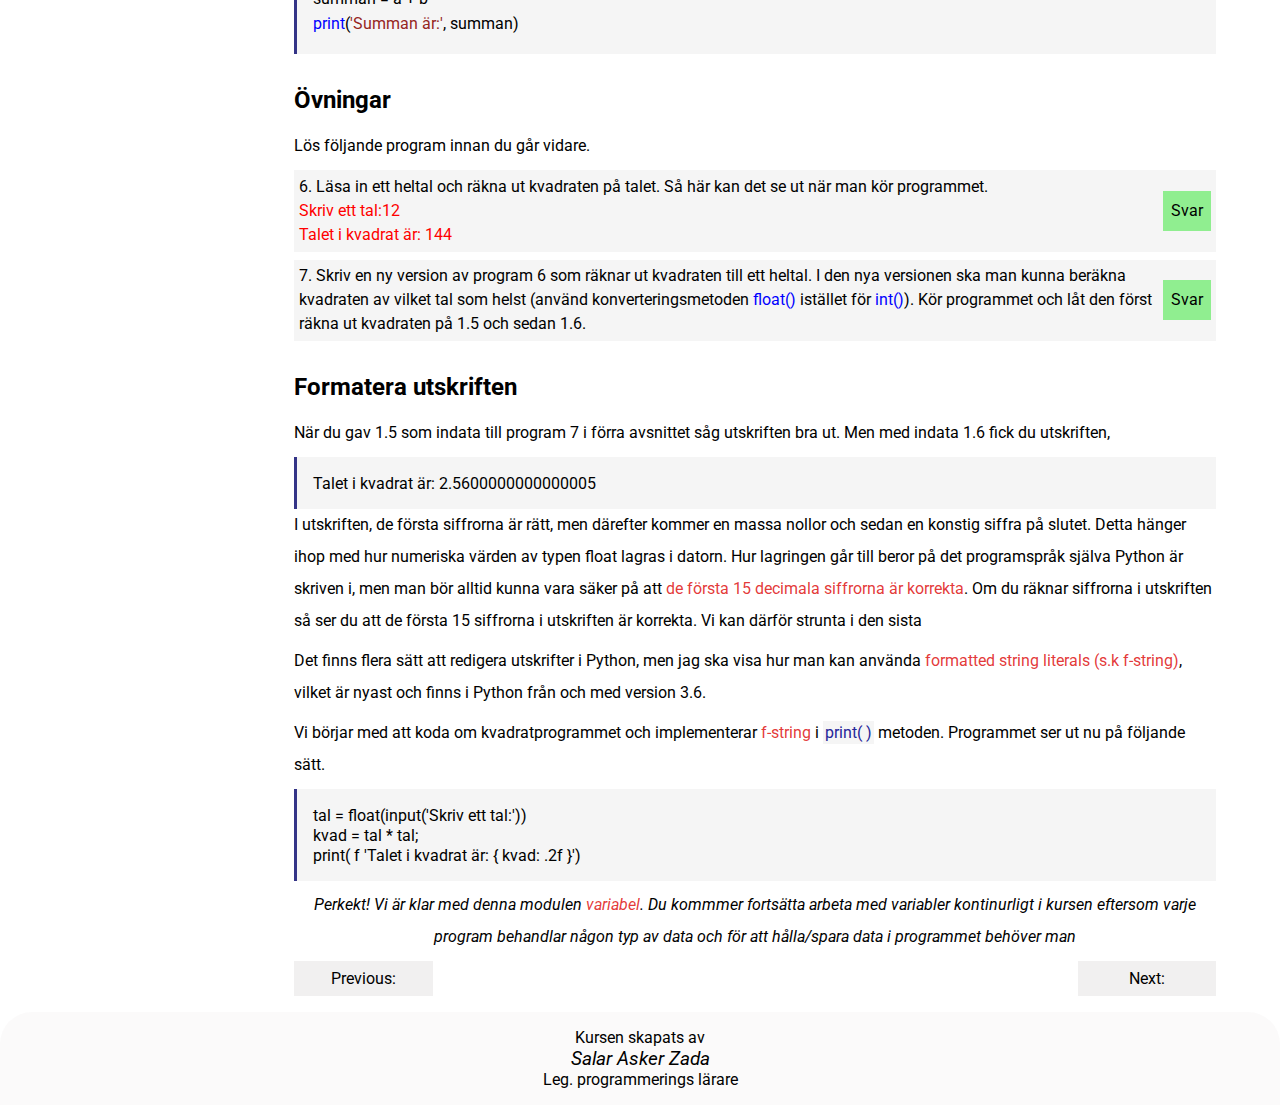
<file: course/inputoutput.html>
<!DOCTYPE html>
<html lang="en">
<head>
    <meta charset="UTF-8">
    <meta http-equiv="X-UA-Compatible" content="IE=edge">
    <meta name="viewport" content="width=device-width, initial-scale=1.0">
    <link rel="stylesheet" href="https://cdnjs.cloudflare.com/ajax/libs/font-awesome/6.4.0/css/all.min.css" integrity="sha512-iecdLmaskl7CVkqkXNQ/ZH/XLlvWZOJyj7Yy7tcenmpD1ypASozpmT/E0iPtmFIB46ZmdtAc9eNBvH0H/ZpiBw==" crossorigin="anonymous" referrerpolicy="no-referrer" />
      <link rel="stylesheet" href="../styles/header-footer.css">
      <link rel="stylesheet" href="../styles/content.css">
      <script src="../scr/logout_src.js" defer></script>
    <title>Introduction</title>
</head>
<body>

    <div class="wrapper">

         <!-- site header starts here -->
         <header class="site-main-header">
           
            <div class="flex-header-child1">
                <h1 class="site-main-title">Lär dig <br> programmera  </h1>
                <div>
                    <span class="change">Python</span>
                
                </div>
                <span class="small">Grund programmering kurs <br><button style="margin-top:5px;padding:5px" id="logout__btn">Log out</button></span>               
            </div>
            <!-- <div  class="flex-header-child2">
                <button>Om kursen</button>
                <button>Om läraren</button>
            </div> -->
    </header> <!-- site header ends here -->

        <main class="site-main">
        
            <div class="site-main-container">
                <div class="site-sidebar-container">
                    <nav>
                        <ul class="navigations-ul">
                            <li><a href="startsida.html">Start sida</a> </li>
                                <li><a href="forord.html?prev=start&next=introduktion">Förord</a> </li>
                                <li><a href="introduction.html?prev=förord&next=Köra Python">Introduktion</a></li>
                                <li><a href="runpython.html?prev=introduction&next=hello world">Köra Python</a></li>
                                <li><a href="helloworld.html?prev=Köra python&next=variabler">Hello World program</a></li>
                                <li><a href="variable.html?prev=hello world&next=datatyper">Variabler</a></li>
                                <li><a href="datatypes.html?prev=variabler&next=input output">Datatyper</a></li>
                                <li><a href="inputoutput.html?prev=data types&next=math modul">Input Output</a></li>

                           
                            <li><a href="">If satser</a></li>
                            <li><a href="">Iterationssatser</a></li>
                            <li><a href="">Sträng hantering</a></li>
                            <li><a href="">Funktioner</a></li>
                            <li> <a href="">Samling lista</a></li>
                        </ul>
                   </nav>
                </div> <!-- sidebar contianer ends here -->
                   

               
                <div class="site-prog-content-container">
                   <div class="flex-child1">
                    <button class="menu__toggle r-button" type="button">
                        <span class="menu__toggle-hint screen-reader">Open menu</span>
                        <span class="m-hamburger-1">
                          <span class="m-hamburger-1">
                            
                          </span>
                        </span>
                      </button>
                   </div>
                   <div class="drop-down-menu flex-child2">
                        <nav>
                            <ul class="navigations">
                                <li><a href="startsida.html">Start sida</a> </li>
                                <li><a href="forord.html?prev=start&next=introduktion">Förord</a> </li>
                                <li><a href="introduction.html?prev=förord&next=Köra Python">Introduktion</a></li>
                                <li><a href="runpython.html?prev=introduction&next=hello world">Köra Python</a></li>
                                <li><a href="helloworld.html?prev=Köra python&next=variabler">Hello World program</a></li>
                                <li><a href="variable.html?prev=hello world&next=datatyper">Variabler</a></li>
                                <li><a href="datatypes.html?prev=variabler&next=input output">Datatyper</a></li>
                                <li><a href="inputoutput.html?prev=data types&next=math modul">Input Output</a></li>

                                
                                <li><a href="">If satser</a></li>
                                <li><a href="">Iterationssatser</a></li>
                                <li><a href="">Sträng hantering</a></li>
                                <li><a href="">Funktioner</a></li>
                                <li> <a href="">Samling lista</a></li>
                            </ul>
                    </nav>
                   </div>

                   <div class="flex-child3">

                      <h1 class="content-title-level1">Läsa in data via input() funktion <br> och behov av typkonvertering</h1>
                      <p class="special-tag">------Att läsa in data i prgrammet och arbeta med typkonvertering.</p>
                      
                      <h2 class="content-title-level2">Inläsning av data via input()</h2>
                      <p class="content-paragraph" style="font-style: italic;">Det är nu dags att se att hur man läser in data i prgrammet. Inläsning av data betyder att man skriver mer realistiska program där användaren är inblandet och ger data till ett program.</p>

                      <p class="content-paragraph">Du har sett flera exempel på hur man kan tilldela numeriska värden till variabler. Värden som vi tilldelat i tidigare avsnitt var förbestämda eftersom de redan var där när programmet exekverats. Men för att kunna skriva realistiska program måste man involvera användarna så att de kan skriva in tal när programmet körs. </p>

                      <p class="content-paragraph">För att läsa in input eller tal eller data i programmet används metoden <span class="imp--word--blue">input( )</span> i Python. Vi börjar studera <span class="imp--word--blue">input( )</span> metoden genom att skriva ett program och sedan diskuterar vi programmet. Kod följande i editorn. 
                    </p>
                    
                     <!-- code block -->
                     <div class="language-python">
                        
                        <span>namn = </span><span class="python-keyword">input</span><span class="python-punctuation">(</span><span class="python-string">'vad heter du?'</span><span class="python-punctuation">)</span> <br>
                        <span class="python-keyword">print</span><span class="python-punctuation">(</span><span><span class="python-string">'Hej!'</span>,namn</span><span class="python-punctuation">)</span>  
                    </div>
                     <!-- code block -->
                     <p class="content-paragraph">När du kör programmet ser du ett meddelande <span class="imp--word">'vad heter du?'</span>, framför detta ser du en blinkande prompt, vilket betyder att programmet förväntar sig en input från användaren. Om du skriver ditt namn och trycker <span class="imp--word">Enter</span> ser du en utskrift <span class="imp--word">'Hej xxxxx'</span>.</p>
                     <p class="content-paragraph">På den första raden anropas inläsningsmetoden <span class="imp--word--blue">input( )</span>. Innanför parenteserna ska man skriva den fråga som man vill att programmet ska skriva ut. Programmet väntar sedan tills den som kör programmet har skrivit ett svar. Metoden avslutas så fort man trycker Enter tangenten efter att ha skrivit svaret. Som resultat returnerar metoden svaret (den text som användaren skrivit). Svaret läggs här i en variabel som ges namnet <span class="imp--word">namn</span>.</p>
                     <p class="content-paragraph">Metoden <span class="imp--word--blue">input( )</span> returnerar alltid data av typen <span class="imp--word">str (string eller text)</span>. Vänta lite så lär du dig att hur man konverterar datan från typen <span class="imp--word">str</span> till andra typer.</p>

                    
                     
                     
                    <p class="content-paragraph">På den andra raden anropas utskriftsmetoden <span class="imp--word--blue">print( )</span>, som vi känner till sedan tidigare. Innanför parenteserna anger man vad man vill ska skrivas ut. Det ska vara en text eller flera texter(vi har redan studerat funtionen print() i Hello world program modul). Om det är flera texter räknar man upp dem med kommatecken mellan. I detta exempel är <span class="imp--word">'Hej!'</span> den första texten som ska skrivas ut. Den andra texten ska skrivas ut är den text som finns i variabeln <span class="imp--word">namn</span>. Notera en gång till att <span class="imp--word"> det inte ska vara citationstecken runt ordet namn. Detta ord är ju variabelnamnet, inte själva texten.</span></p>
                     <!-- faktaruta code -->
                     <div class="fakta-ruta-container">
                        <div class="fakta-ruta-box">
                            <span class="fakta-ruta-title">input() funktion</span> <br>
                            <span class="fakta-ruta-text"><i class="fa-regular fa-star "></i> Metoden input() är en standardfunktion i Python.</span> <br>
                            <span class="fakta-ruta-text"><i class="fa-regular fa-star "></i> Med metoden input() kan man läsa  in data till ett program.
                            </span> <br>
                            <span class="fakta-ruta-text"><i class="fa-regular fa-star "></i> Metoden input() uppmanar användaren att ange ett värde och inväntar till dess att användaren har skickat in värdet.</span> <br>
                            <span class="fakta-ruta-text"><i class="fa-regular fa-star "></i> Returnerar alltid en textsträng.</span> 
                        </div>
                    </div>
                    <!-- fakta ruta code -->
                  
                     
                      
                     
                     

                    <h2 class="content-title-level2">Övningar</h2>
                    <p class="content-paragraph"> Innan du går vidare behöver du träna på print() och input() funktioner. Lös följande övningar. </p>
                    <!-- Exercise div START -->
                    <div class="exercise">
                            <details>
                                
                                    <summary><span class="question">1. Koda följande <span class="python-keyword">print()</span> funktion i ett program och studera resultat. <span class="python-keyword">print()</span> funktionen har tre argument.  
                                        <br> <span class="python-keyword">print</span>(<span class="python-string">'Vi har börjat med att'</span>,<span class="python-string">'programmera i'</span>,<span class="python-string">'Python'</span>)
                                        </span> <span class="answer">Svar</span> </summary>                          
                                <p >
                                    <!-- code block -->
                                    <div class="language-python" id="language-python">
                                        <span class="python-punctuation" style="margin-bottom: 5px;display: inline-block;">Vi har börjat med att programmera i Python</span> <br>
                                        <!-- <span class="python-keyword" style="margin-bottom: 5px;display: inline-block;">print</span><span class="python-punctuation">(</span><span >x</span><span class="python-punctuation">)</span><br> -->
                                    </div>
                                    <!-- code block -->
                                </p>
                            </details>

                            <details>
                                
                                <summary><span class="question">2. Skriv en ny version av programmet ovan. Skapa två variabler, <span class="imp--word--exer">msg1</span> och <span class="imp--word--exer">msg2</span>. Ge <span class="imp--word--exer">msg1</span> texten <span class="imp--word--exer">'Vi har börjat med att'</span>, <span class="imp--word--exer">msg2</span> texten <span class="imp--word--exer">'programmera i'</span>. Låt texten <span class="imp--word--exer">'Python'</span> sitta kvar. Koda nu en <span class="python-keyword">print()</span> som skriver ut samma utskrift som i fråga 1</span> <span class="answer">Svar</span> </summary>                          
                            <p id="language-python">
                                <!-- code block -->
                                <div class="language-python" id="language-python">
                                    <span class="python-punctuation" style="margin-bottom: 5px;display: inline-block;">msg1 = <span class="python-string">'Vi har börjat med att'</span></span> <br>
                                    <span class="python-punctuation" style="margin-bottom: 5px;display: inline-block;">msg2 = <span class="python-string">'programmera i'</span></span> <br>
                                    <span class="python-keyword" style="margin-bottom: 5px;display: inline-block;">print</span><span class="python-punctuation">(</span><span >msg1,msg2,<span class="python-string">'Python'</span></span><span class="python-punctuation">)</span><br>
                                </div>
                                <!-- code block -->    
                            </p>
                        </details>
                        <details>
                                
                            <summary><span class="question">3. Kör flera <span class="python-keyword">input()</span> och läs in personuppgifter <span class="imp--word--exer">förnamn</span>, <span class="imp--word--exer">efternamn</span>, <span class="imp--word--exer">telefon</span> och <span class="imp--word--exer">email</span>. Programmet ska skriva ut en utskrift som följande,<br> <span class="imp--word--exer">Vi har tagit emot uppgifter:<br>Name: Salar Asker<br>Telefon: 0738000000<br>Email: salar@abc.com<br>(för att införa en radbrytning lägg \n i strängen)</span>
                                </span> <span class="answer">Svar</span> </summary>                          
                        <p id="language-python">
                            <!-- code block -->
                            <div class="language-python" id="language-python">
                                <spanstyle="margin-bottom: 5px;display: inline-block;">namn = <span class="python-keyword">input</span></spanstyle=><span class="python-punctuation">(</span><span ><span class="python-string">'Ange ditt namn: '</span></span><span class="python-punctuation">)</span><br>
                                <spanstyle="margin-bottom: 5px;display: inline-block;">telefon = <span class="python-keyword">input</span></spanstyle=><span class="python-punctuation">(</span><span ><span class="python-string">'Ange ditt telefon: '</span></span><span class="python-punctuation">)</span><br>

                                <spanstyle="margin-bottom: 5px;display: inline-block;">mejl = <span class="python-keyword">input</span></spanstyle=><span class="python-punctuation">(</span><span ><span class="python-string">'Ange ditt mejl: '</span></span><span class="python-punctuation">)</span><br>
                               
                                <br>
                          
                                <span class="python-keyword" style="margin-bottom: 5px;display: inline-block;">print</span><span class="python-punctuation">(</span><span> <span class="python-string">'\nVi har tagit emot uppgifter'</span></span><span class="python-punctuation">)</span><br>
                                <span class="python-keyword" style="margin-bottom: 5px;display: inline-block;">print</span><span class="python-punctuation">(</span><span> <span class=""><span class="python-string">'Namn:',</span>namn,<span class="python-string"></span></span></span><span class="python-punctuation">)</span><br>
                                <span class="python-keyword" style="margin-bottom: 5px;display: inline-block;">print</span><span class="python-punctuation">(</span><span> <span class=""><span class="python-string">'Telefon:'</span>,telefon,<span class="python-string"></span></span></span><span class="python-punctuation">)</span><br>
                                <span class="python-keyword" style="margin-bottom: 5px;display: inline-block;">print</span><span class="python-punctuation">(</span><span> <span class=""><span class="python-string">'Mejl:'</span>,mejl</span></span><span class="python-punctuation">)</span><br>
                            </div>
                            <!-- code block -->    
                        </p>
                        </details>
                        <details>
                                
                            <summary><span class="question">4. Skapa två variabler i ett program som följande,<span class="imp--word--exer"> <br>a = 10<br>b = 20</span> <br>Koda en <span class="python-keyword">print()</span> som genererar följande utskrift<br><span class="imp--word--exer">Summan är: 30</span>
                                
                                </span> <span class="answer">Svar</span> </summary>                          
                        <p id="language-python">
                            <!-- code block -->
                            <div class="language-python" id="language-python">
                                <span class="python-punctuation" style="margin-bottom: 5px;display: inline-block;">a = 10</span> <br>
                                <span class="python-punctuation" style="margin-bottom: 5px;display: inline-block;">b = 20</span> <br>
                                <span class="python-punctuation" style="margin-bottom: 5px;display: inline-block;">summa = a + b</span> <br>
                                <span class="python-keyword" style="margin-bottom: 5px;display: inline-block;">print</span><span class="python-punctuation">(</span><span ><span class="python-string">'Summan är:'</span>,summa</span><span class="python-punctuation">)</span><br>
                            </div>
                            <!-- code block -->    
                        </p>
                        </details>

                        <details>
                                
                            <summary><span class="question">5. Nu skriver du en ny version av program 4. Istället för att skapa variabler <span class="imp--word--exer">a</span>  och <span class="imp--word--exer">b</span>  med talen <span class="imp--word--exer">10</span>  och <span class="imp--word--exer">20</span>  ska du läsa in data i båda variabler via <span class="python-keyword">input()</span> funktionen. Du ska sedan addera båda variabler och försöka  skriva ut summan. Kod programmet och undersök om du får rätt resultat.
                            <!-- <br> a = input('Ange nummer1:')
                            <br> b = input('Ange nummer2:')
                            <br> summan = a + b
                            <br>print('Summan är:', summan) <br>
                            <br>Anta att vi ger 10 och 20 till programmet så istället för summa 30 ser man 1020 i utskriften. Resultatet blir märkligt.Varför blir detta resultat förklaras i nästa avsnitt) -->
                                
                                </span> <span class="answer">Svar</span> </summary>                          
                        <p id="language-python">
                            <!-- code block -->
                            <div class="language-python" id="language-python">
                                <spanstyle="margin-bottom: 5px;display: inline-block;">a = <span class="python-keyword">input</span></spanstyle=><span class="python-punctuation">(</span><span ><span class="python-string">'Ange tal1: '</span></span><span class="python-punctuation">)</span><br>
                                <spanstyle="margin-bottom: 5px;display: inline-block;">b = <span class="python-keyword">input</span></spanstyle=><span class="python-punctuation">(</span><span ><span class="python-string">'Ange tal2: '</span></span><span class="python-punctuation">)</span><br>
                                <span class="python-punctuation" style="margin-bottom: 5px;display: inline-block;">summa = a + b</span> <br>
                                <span class="python-keyword" style="margin-bottom: 5px;display: inline-block;">print</span><span class="python-punctuation">(</span><span ><span class="python-string">'Summan är:'</span>,summa</span><span class="python-punctuation">)</span><br> <br>
                                <p>Anta att vi ger 10 och 20 till programmet så istället för att summan blir 30 ser man 1020 i utskriften. Resultatet blir märkligt.Varför blir detta resultat förklaras i nästa avsnitt, 'Typkonvertering'.</p>
                            </div>
                            <!-- code block -->    
                        </p>
                        </details>
                    </div> <!-- Exercise div END -->
                    
                  
                    <h2 class="content-title-level2">Typkonvertering</h2> 
                    <!-- Last paragraph -->
                     <p class="content-paragraph">Jag uttryckte tidigare att 'Metoden input( ) returnerar alltid data av typen str (string eller text)'. I programmet ovan (program 5) kommer data i form av string. Det betyder att när användaren matar in 10 och 20, kommer 10 och 20 in i programmet som '10' och '20'. Det kan också betyda att variablerna a och b får typen str (du kan köra type() och testa själv). Om man skriver en sats som följande, </p>

                       <!-- code block -->
                       <div class="language-python">
                        
                        <span class="python-punctuation" style="margin-bottom: 5px;display: inline-block;">summa = a + b</span> <br> 
                    </div>
                     <!-- code block -->


                     
                     <p class="content-paragraph">Så adderar man två texter men inte två numeriska tal. När man adderar två texter så läggs båda texterna ihop, och det är därför ser man 1020 i utskriften. 
                    </p>
                    <h2 class="content-title-level2">Konvertering från string typ (str) till heltal (int) och flyttal (float) </h2> 
                     <p class="content-paragraph">Vi vet att data finns i olika typer. När man programmerar måste man ha ett bra koll på data så att man skriver och skickar giltiga satser till datorn. Om man tappar koll på data kommer programmet klaga eller krascha i 'run time'.</p>
                     <p class="content-paragraph">En programmerare jobbar nästan alltid med att konvertera data från en typ till en annan typ för att få ett program fungera. Denna konverteringsprocess kallas för <span class="imp--word">casting (type casting)</span>. I varje programmeringsspråk finns inbyggda funktioner för att casta data från en typ till en annan. I Python har vi följande tre typ konverteringsfunktioner: </p>
                     <p class="content-paragraph"><span class="imp--word--blue">int()</span> : konverterar data från en string till en int (heltal).</p>
                     <p class="content-paragraph"><span class="imp--word--blue">float()</span> : konverterar data från en string till en float (flyttal).</p>
                     <p class="content-paragraph"><span class="imp--word--blue">str()</span> : konverterar data till en string. </p>
                     <p class="content-paragraph">För att  fixa vår addition program (program 5)  måste vi konvertera variablerna <span class="imp--word">a</span> och <span class="imp--word">b</span> till <span class="imp--word">int (heltal)</span> så att det går att utföra addition på dem. Nu kan du studera en ny version av programmet som ger rätt resultat. </p>

                       <!-- code block -->
                       <div class="language-python">
                        
                       
                        <span class="python-punctuation" style="margin-bottom: 5px;display: inline-block;">a = <span class="python-keyword">input</span>(<span class="python-string">'Ange nummer1:'</span>)</span> <br> 
                        <span class="python-punctuation" style="margin-bottom: 5px;display: inline-block;">b = <span class="python-keyword">input</span>(<span class="python-string">'Ange nummer2:'</span>)</span> <br> 
                        <span class="python-punctuation" style="margin-bottom: 5px;display: inline-block;">summan = <span class="python-keyword">int(</span>a<span class="python-keyword">)</span> + <span class="python-keyword">int(</span>b<span class="python-keyword">)</span></span> <br> 
                        <span class="python-punctuation" style="margin-bottom: 5px;display: inline-block;"><span class="python-keyword">print</span>(<span class="python-string">'Summan är:'</span>, summan)</span> <br> 
                    </div>
                     <!-- code block -->
                     <p class="content-paragraph">int(a) och int(b) ska göra om variablerna till typen int. Om variabeln a i exemplet innehåller texten '10' kommer den att konverteras till numeriskt värde 10. </p>
                     <p class="content-paragraph">Om man vill kunna läsa in värden med decimaler ska man istället göra om texten till typen float. Man skriver då, </p>
                       <!-- code block -->
                       <div class="language-python">
                        
                       
                         <span class="python-punctuation" style="margin-bottom: 5px;display: inline-block;">summan = <span class="python-keyword">float(</span>a<span class="python-keyword">)</span> + <span class="python-keyword">float(</span>b<span class="python-keyword">)</span></span> 
                        
                    </div>
                     <!-- code block -->
                     <p class="content-paragraph">Man kan konvertera data direkt i samband med inläsningen. En version till av vårt addition program kan se ut som, </p>
                        <!-- code block -->
                        <div class="language-python">
                        
                       
                            <span class="python-punctuation" style="margin-bottom: 5px;display: inline-block;">a = <span class="python-keyword">int(</span>input('Ange nummer1:')<span class="python-keyword">)</span>
                                </span> <br> 
                            
                            <span class="python-punctuation" style="margin-bottom: 5px;display: inline-block;">b = <span class="python-keyword">int(</span>input('Ange nummer2:')<span class="python-keyword">)</span></span> <br> 
                            
                            <span class="python-punctuation" style="margin-bottom: 5px;display: inline-block;">summan = a + b</span> <br> 
                            
                            <span class="python-punctuation" style="margin-bottom: 5px;display: inline-block;"><span class="python-keyword">print</span>(<span class="python-string">'Summan är:'</span>, summan)</span> <br> 
                        </div>
                         <!-- code block -->
                         <h2 class="content-title-level2">Övningar</h2>
                         <p class="content-paragraph"> Lös följande program innan du går vidare. </p>
                         <!-- code block starts -->
                         <div class="exercise">
                            <details>
                                
                                    <summary>
                                        <span class="question">
                                           6.  Läsa in ett heltal och räkna ut kvadraten på talet. Så här kan det se ut när man kör programmet. 
                                          <br> <span class="imp--word--exer">
                                            Skriv ett tal:12<br>Talet i kvadrat är: 144
                                            </span>
                                        </span>
                                        
                                        <span class="answer">Svar</span> 
                                    </summary>                          
                                <p>
                                    <!-- code block -->
                                    <div class="language-python" id="language-python">
                                       
                                        <span class="python-punctuation" style="margin-bottom: 5px;display: inline-block;">
                                            tal = <span class="python-keyword">int</span>(<span class="python-keyword">input</span>(<span class="python-string">'Skriv ett tal: '</span>))    
                                        </span> <br>
                                        
                                        <span class="python-keyword" style="margin-bottom: 5px;display: inline-block;">
                                            kvad = tal * tal
                                        </span><br>

                                        <span class="python-keyword" style="margin-bottom: 5px;display: inline-block;">
                                            <span class="python-keyword">print</span>(<span class="python-string">'Talet i kvadrat är :'</span>, kvad)
                                        </span><br>
                                    </div>
                                    <!-- code block -->
                                </p>
                            </details>

                            <details>
                                
                                <summary>
                                    <span class="question">
                                       7. Skriv en ny version av program 6 som räknar ut kvadraten till ett heltal. I den nya versionen ska man kunna beräkna kvadraten av vilket tal som helst (använd konverteringsmetoden <span class="python-keyword">float()</span> istället för <span class="python-keyword">int()</span>). Kör programmet och låt den först räkna ut kvadraten på 1.5 och sedan 1.6.
 
                                      <!-- <br> <span class="imp--word--exer">
                                        Skriv ett tal:12<br>Talet i kvadrat är: 144
                                        </span> -->
                                    </span>
                                    
                                    <span class="answer">Svar</span> 
                                </summary>                          
                            <p>
                                <!-- code block -->
                                <div class="language-python" id="language-python">
                                   
                                    <span class="python-punctuation" style="margin-bottom: 5px;display: inline-block;">
                                        När du räknar ut kvadraten till 1.6 får du i utskriften, <br>
                                        Talet i kvadrat är: 2.5600000000000005 <br>
                                        Vad man ser här är massor av nollor och en konstig siffra i slutet. Vad beror den på och hur formaterar man utskriften? diskuteras i nästa avsnitt. 
                                           
                                    </span> <br>
                                    
                                    <!-- <span class="python-keyword" style="margin-bottom: 5px;display: inline-block;">
                                        kvad = tal * tal
                                    </span><br>

                                    <span class="python-keyword" style="margin-bottom: 5px;display: inline-block;">
                                        <span class="python-keyword">print</span>(<span class="python-string">'Talet i kvadrat är :'</span>, kvad)
                                    </span><br> -->
                                </div>
                                <!-- code block -->
                            </p>
                        </details>

                        </div>
                        <!-- code block ends here -->

                     <h2 class="content-title-level2"> Formatera utskriften</h2> 
                     <p class="content-paragraph">
                        När du gav 1.5 som indata till program 7 i förra avsnittet såg utskriften bra ut. Men med indata 1.6 fick du utskriften,
                    </p>
                    <div class="language-python">
                        <span>Talet i kvadrat är: 2.5600000000000005</span>
                    </div>
                     <p class="content-paragraph">
                        I utskriften, de första siffrorna är rätt, men därefter kommer en massa nollor och sedan en konstig siffra på slutet. Detta hänger ihop med hur numeriska värden av typen float lagras i datorn. Hur lagringen går till beror på det programspråk själva Python är skriven i, men man bör alltid kunna vara säker på att <span class="imp--word">de första 15 decimala siffrorna är korrekta</span>. Om du räknar siffrorna i utskriften så ser du att de första 15 siffrorna i utskriften är korrekta. Vi kan därför strunta i den sista
                     </p>
                     <p class="content-paragraph">
                        Det finns flera sätt att redigera utskrifter i Python, men jag ska visa hur man kan använda <span class="imp--word">formatted string literals (s.k f-string)</span>, vilket är nyast och finns i Python från och med version 3.6.
                     </p>
                     <p class="content-paragraph">Vi börjar med att koda om kvadratprogrammet och implementerar <span class="imp--word">f-string</span> i <span class="imp--word--blue">print( )</span> metoden. Programmet ser ut nu på följande sätt. 
                    </p>

                    <div class="language-python">
                        <span>tal = float(input('Skriv ett tal:'))</span> <br>
                        <span>kvad = tal * tal;</span> <br>
                        <span>print( f  'Talet i kvadrat är: { kvad: .2f  }')</span>
                    </div>
                    
                    <p class="content-paragraph"></p>
                     <p class="content-paragraph"></p>
  

                     

           
                  <!-- Last paragraph -->
                  <p class="content-paragraph" style="text-align: center; font-style: italic;">
                    Perkekt! Vi är klar med denna modulen <span class="imp--word">variabel</span>. Du kommmer fortsätta arbeta med variabler kontinurligt i kursen eftersom varje program behandlar någon typ av data och för att hålla/spara data i programmet behöver man  
                </p>
             
                     
                
                
                    </div> <!-- flex child3 div ends here -->
                <div class="pre-next">
                    <button id="btnPrev">Previous:</button>
                    <button id="btnNext">Next:</button>
                </div>
               
                    <script>
                            const btnPrev = document.getElementById('btnPrev');
                            const btnNext = document.getElementById('btnNext');

                            const queryString = window.location.search;
                            console.log(queryString);
                            const urlParams = new URLSearchParams(queryString);
                            console.log(urlParams);
                            
                            const prev = urlParams.get('prev')
                            const next = urlParams.get('next');
                            console.log(prev);
                            console.log(next);  
                            prev.toUpperCase();
                            
                            btnPrev.innerHTML =`<i class="fa-solid fa-circle-chevron-left fa-fade"></i> <span> ${prev.charAt(0).toUpperCase()}${prev.slice(1)}</span>  `;
                        btnNext.innerHTML =`<i class="fa-solid fa-circle-chevron-right fa-fade"></i> <span>${next.charAt(0).toUpperCase()}${next.slice(1)} </span> `;
                            
                            btnPrev.addEventListener('click', () =>{
                                location.href = 'datatypes.html?prev=variabler&next=input output';
                            })
                            
                            btnNext.addEventListener('click', () =>{
                                location.href = 'datatypes.html?prev=variabler&next=dontknow';
                            })

                        </script>
            </div>               <!-- site content div ends here, contains side menu and content -->
        </div>
        
        
        
        </main>




          <!-- site footer starts here -->
          <footer class="site-main-footer">
            <p class="footer-description">Kursen skapats av</p>
            <p class="author-name">Salar Asker Zada</p>
            <p>Leg. programmerings lärare</p>
            <!-- <p class="author-contact"> 
                <a href="mailto:salarmeer@gmail.com"> 
                    <i class="fa-solid fa-at"></i> <span>Kontakta om du vill ha privat undervisning</span></a> 
                </p> -->
        </footer>
        <!-- site footer ends here -->
    </div>

    <script>
        document.querySelector('.r-button')
        .addEventListener('click', () =>{
        document.querySelector('.drop-down-menu').classList.toggle('visible');
        })
    
    </script>

    </div>


</body>
</html>
</file>
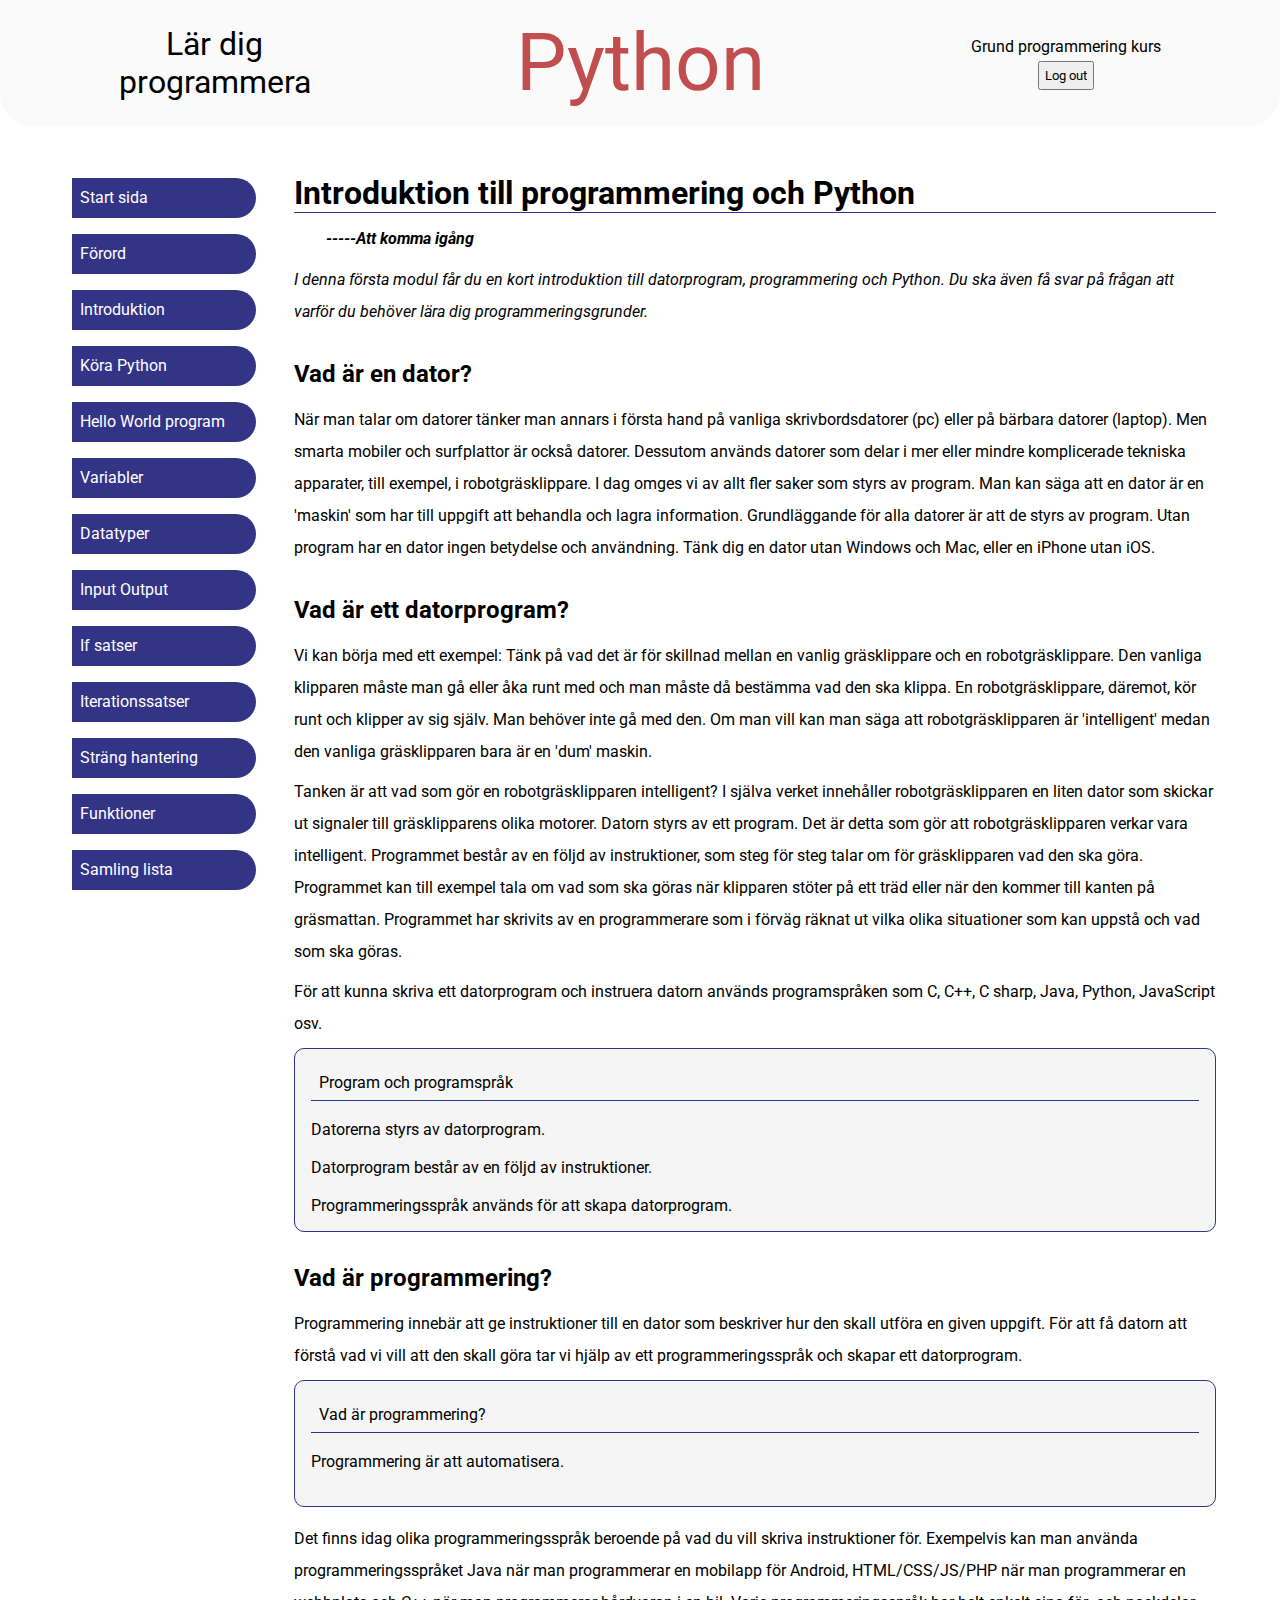
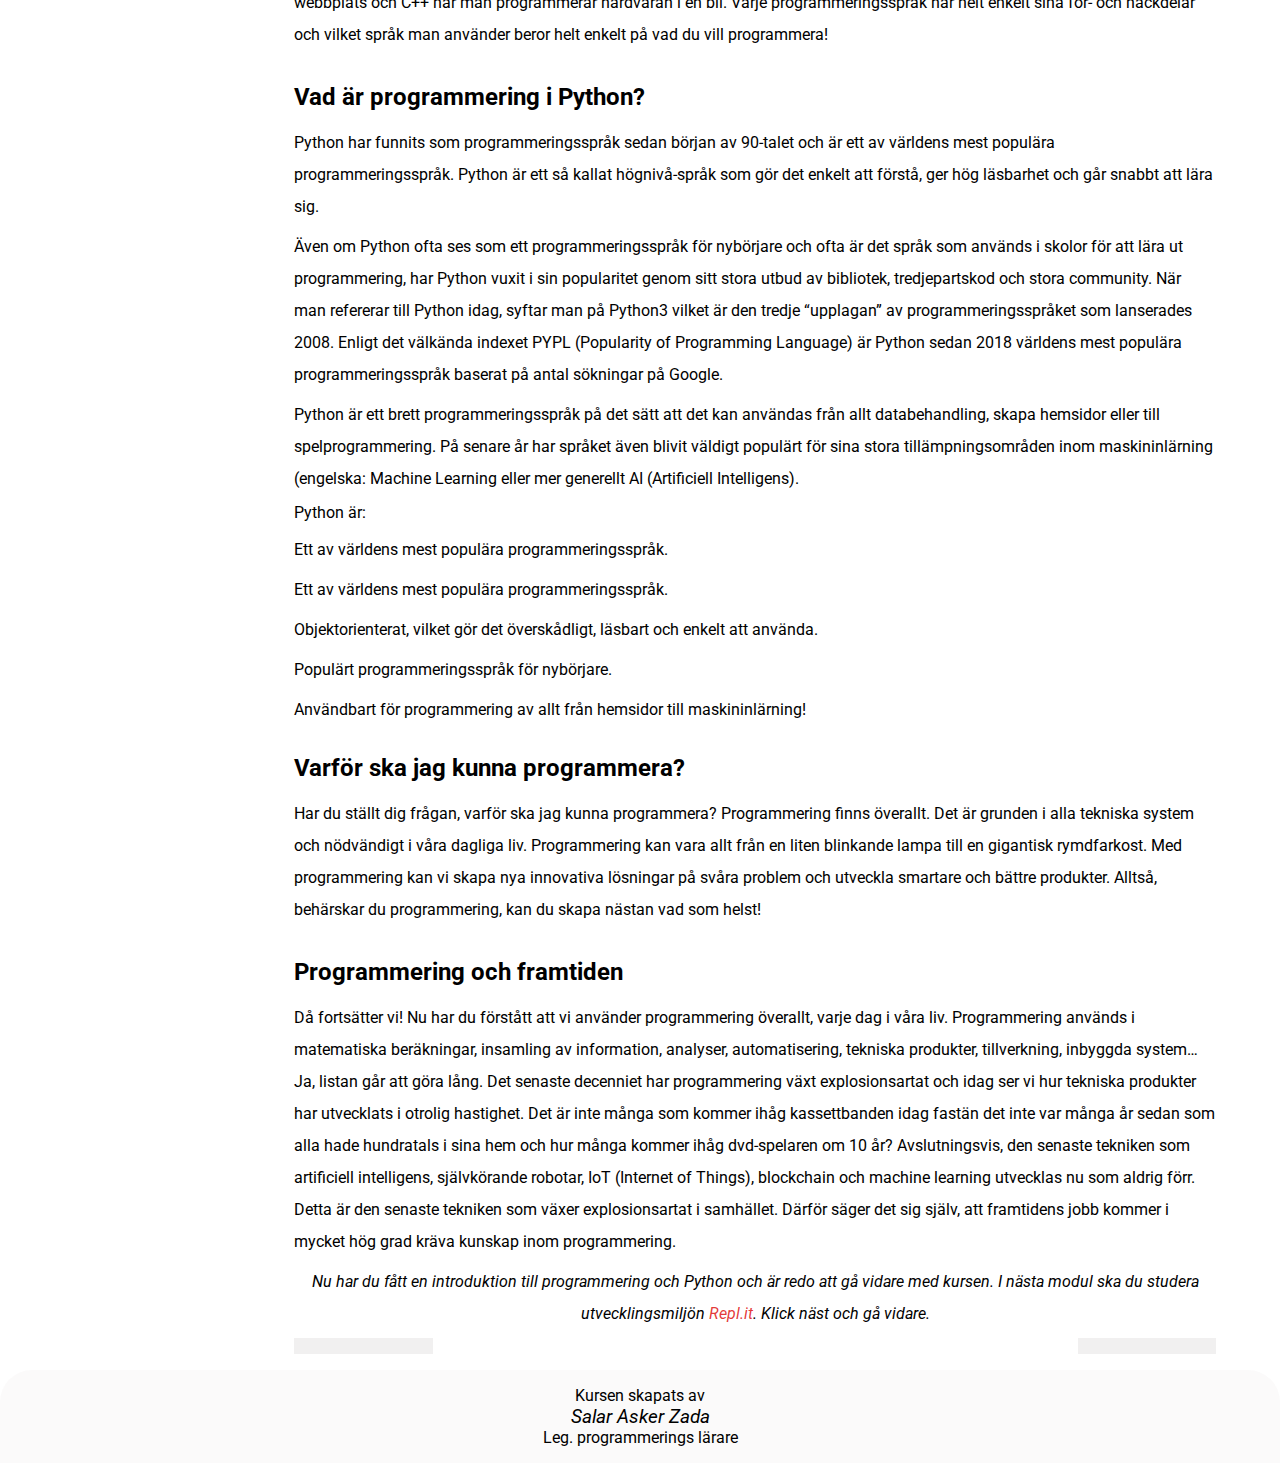
<file: course/introduction.html>
<!DOCTYPE html>
<html lang="en">
<head>
    <meta charset="UTF-8">
    <meta http-equiv="X-UA-Compatible" content="IE=edge">
    <meta name="viewport" content="width=device-width, initial-scale=1.0">
    <link rel="stylesheet" href="https://cdnjs.cloudflare.com/ajax/libs/font-awesome/6.4.0/css/all.min.css" integrity="sha512-iecdLmaskl7CVkqkXNQ/ZH/XLlvWZOJyj7Yy7tcenmpD1ypASozpmT/E0iPtmFIB46ZmdtAc9eNBvH0H/ZpiBw==" crossorigin="anonymous" referrerpolicy="no-referrer" />
      <link rel="stylesheet" href="../styles/header-footer.css">
      <link rel="stylesheet" href="../styles/content.css">
      <script src="../scr/logout_src.js" defer></script>
    <title>Introduction</title>
</head>
<body>

    <div class="wrapper">

         <!-- site header starts here -->
         <header class="site-main-header">
           
            <div class="flex-header-child1">
                <h1 class="site-main-title">Lär dig <br> programmera  </h1>
                <div>
                    <span class="change">Python</span>
                
                </div>
                <span class="small">Grund programmering kurs <br><button style="margin-top:5px;padding:5px" id="logout__btn">Log out</button></span>               
            </div>
            <!-- <div  class="flex-header-child2">
                <button>Om kursen</button>
                <button>Om läraren</button>
            </div> -->
    </header><!-- site header ends here -->

        <main class="site-main">
        
            <div class="site-main-container">
                <div class="site-sidebar-container">
                    <nav>
                        <ul class="navigations-ul">
                            <li><a href="startsida.html">Start sida</a> </li>
                            <li><a href="forord.html?prev=start&next=introduktion">Förord</a> </li>
                            <li><a href="introduction.html?prev=förord&next=Köra Python">Introduktion</a></li>
                            <li><a href="runpython.html?prev=introduction&next=hello world">Köra Python</a></li>
                            <li><a href="helloworld.html?prev=Köra python&next=variabler">Hello World program</a></li>
                            <li><a href="variable.html?prev=hello world&next=datatyper">Variabler</a></li>
                            <li><a href="datatypes.html?prev=variabler&next=input output">Datatyper</a></li>
                            <li><a href="inputoutput.html?prev=data types&next=math modul">Input Output</a></li>
                            
                            
                            <li><a href="">If satser</a></li>
                            <li><a href="">Iterationssatser</a></li>
                            <li><a href="">Sträng hantering</a></li>
                            <li><a href="">Funktioner</a></li>
                            <li> <a href="">Samling lista</a></li>
                        </ul>
                   </nav>
                </div> <!-- sidebar contianer ends here -->
                   

               
                <div class="site-prog-content-container">
                   <div class="flex-child1">
                    <button class="menu__toggle r-button" type="button">
                        <span class="menu__toggle-hint screen-reader">Open menu</span>
                        <span class="m-hamburger-1">
                          <span class="m-hamburger-1">
                            
                          </span>
                        </span>
                      </button>
                   </div>
                   <div class="drop-down-menu flex-child2">
                        <nav>
                            <ul class="navigations">
                                <li><a href="startsida.html">Start sida</a> </li>
                                <li><a href="forord.html?prev=start&next=introduktion">Förord</a> </li>
                                <li><a href="introduction.html?prev=förord&next=Köra Python">Introduktion</a></li>
                                <li><a href="runpython.html?prev=introduction&next=hello world">Köra Python</a></li>
                                <li><a href="helloworld.html?prev=Köra python&next=variabler">Hello World program</a></li>
                                <li><a href="variable.html?prev=hello world&next=datatyper">Variabler</a></li>
                                <li><a href="datatypes.html?prev=variabler&next=input output">Datatyper</a></li>
                                <li><a href="inputoutput.html?prev=data types&next=math modul">Input Output</a></li>
                               
                                <li><a href="">If satser</a></li>
                                <li><a href="">Iterationssatser</a></li>
                                <li><a href="">Sträng hantering</a></li>
                                <li><a href="">Funktioner</a></li>
                                <li> <a href="">Samling lista</a></li>
                            </ul>
                    </nav>
                   </div>

                   <div class="flex-child3">

                    <h1 class="content-title-level1">Introduktion till programmering och Python</h1>
                     <p class="special-tag">-----Att komma igång</p>
                    <p class="content-paragraph" style="font-style: italic;">I denna första modul får du en kort introduktion till datorprogram, programmering och Python. Du ska även få svar på frågan att varför du behöver lära dig programmeringsgrunder. 
                        <!-- Du ska därefter lära dig att komma igång med Python genom att köra Python i <a href="www.replit.com">Replit</a>. Du ska även skriva ett första Hello World-program. -->
                    </p> 

                        <h2 class="content-title-level2">Vad är en dator?</h2>
                        <p class="content-paragraph">När man talar om datorer tänker man annars i första hand på vanliga skrivbordsdatorer (pc) eller på bärbara datorer (laptop). Men smarta mobiler och surfplattor är också datorer. Dessutom används datorer som delar i mer eller mindre komplicerade tekniska apparater, till exempel, i robotgräsklippare. I dag omges vi av allt fler saker som styrs av program. Man kan säga att en dator är en &apos;maskin&apos; som har till uppgift att behandla och lagra information. Grundläggande för alla datorer är att de styrs av program. Utan program har en dator ingen betydelse och användning. Tänk dig en dator utan Windows och Mac, eller en iPhone utan iOS.</p>

                       

                        <h2 class="content-title-level2">Vad är ett datorprogram?</h2>
                        <p class="content-paragraph">Vi kan börja med ett exempel: Tänk på vad det är för skillnad mellan en vanlig gräsklippare och en robotgräsklippare. Den vanliga klipparen måste man gå eller åka runt med och man måste då bestämma vad den ska klippa. En robotgräsklippare, däremot, kör runt och klipper av sig själv. Man behöver inte gå med den. Om man vill kan man säga att robotgräsklipparen är &apos;intelligent&apos; medan den vanliga gräsklipparen bara är en &apos;dum&apos; maskin.</p>

                        <p class="content-paragraph">Tanken är att vad som gör en robotgräsklipparen intelligent? I själva verket innehåller robotgräsklipparen en liten dator som skickar ut signaler till gräsklipparens olika motorer. Datorn styrs av ett program. Det är detta som gör att robotgräsklipparen verkar vara intelligent. Programmet består av en följd av instruktioner, som steg för steg talar om för gräsklipparen vad den ska göra. Programmet kan till exempel tala om vad som ska göras när klipparen stöter på ett träd eller när den kommer till kanten på gräsmattan. Programmet har skrivits av en programmerare som i förväg räknat ut vilka olika situationer som kan uppstå och vad som ska göras. </p>

                        <p class="content-paragraph">För att kunna skriva ett datorprogram och instruera datorn används programspråken som C, C++, C sharp, Java, Python, JavaScript osv. </p>

                          <!-- faktaruta code -->
                          <div class="fakta-ruta-container">
                            <div class="fakta-ruta-box">
                                <span class="fakta-ruta-title">Program och programspråk</span> <br>
                                <span class="fakta-ruta-text"><i class="fa-regular fa-star "></i> Datorerna styrs av datorprogram.</span> <br>
                                <span class="fakta-ruta-text"><i class="fa-regular fa-star "></i> Datorprogram består av en följd av instruktioner. </span> <br>
                                <span class="fakta-ruta-text"><i class="fa-regular fa-star "></i> Programmeringsspråk används för att skapa datorprogram. </span>
                            </div>
                        </div>
                        <!-- fakta ruta code -->

                        <h2 class="content-title-level2">Vad är programmering?</h2>
                        <p class="content-paragraph">Programmering innebär att ge instruktioner till en dator som beskriver hur den skall utföra en given uppgift. För att få datorn att förstå vad vi vill att den skall göra tar vi hjälp av ett programmeringsspråk och skapar ett datorprogram. </p>

                          <!-- faktaruta code -->
                          <div class="fakta-ruta-container">
                            <div class="fakta-ruta-box">
                                <span class="fakta-ruta-title"> Vad är programmering?</span> <br>
                                <span class="fakta-ruta-text"><i class="fa-regular fa-star"></i> Programmering är att automatisera.</span> <br>
                               
                            </div>
                        </div>
                        <!-- fakta ruta code -->

                        <p class="content-paragraph">Det finns idag olika programmeringsspråk beroende på vad du vill skriva instruktioner för. Exempelvis kan man använda programmeringsspråket Java när man programmerar en mobilapp för Android, HTML/CSS/JS/PHP när man programmerar en webbplats och C++ när man programmerar hårdvaran i en bil. Varje programmeringsspråk har helt enkelt sina för- och nackdelar och vilket språk man använder beror helt enkelt på vad du vill programmera!</p>

                        <h2 class="content-title-level2">Vad är programmering i Python?</h2>
                        <p class="content-paragraph">Python har funnits som programmeringsspråk sedan början av 90-talet och är ett av världens mest populära programmeringsspråk. Python är ett så kallat högnivå-språk som gör det enkelt att förstå, ger hög läsbarhet och går snabbt att lära sig.</p>

                        <p class="content-paragraph">Även om Python ofta ses som ett programmeringsspråk för nybörjare och ofta är det språk som används i skolor för att lära ut programmering, har Python vuxit i sin popularitet genom sitt stora utbud av bibliotek, tredjepartskod och stora community. När man refererar till Python idag, syftar man på Python3 vilket är den tredje “upplagan” av programmeringsspråket som lanserades 2008. Enligt det välkända indexet PYPL (Popularity of Programming Language) är Python sedan 2018 världens mest populära programmeringsspråk baserat på antal sökningar på Google.</p>

                        <p class="content-paragraph">Python är ett brett programmeringsspråk på det sätt att det kan användas från allt databehandling, skapa hemsidor eller till spelprogrammering. På senare år har språket även blivit väldigt populärt för sina stora tillämpningsområden inom maskininlärning (engelska: Machine Learning eller mer generellt AI (Artificiell Intelligens).</p>
                        
                        Python är:
                        <ul>
                            <li>Ett av världens mest populära programmeringsspråk.</li>
                            <li>Ett av världens mest populära programmeringsspråk.</li>
                            <li> Objektorienterat, vilket gör det överskådligt, läsbart och enkelt att använda.</li>
                            <li>Populärt programmeringsspråk för nybörjare.</li>
                            <li> Användbart för programmering av allt från hemsidor till maskininlärning!</li>
                        </ul>                          

                        <h2 class="content-title-level2">Varför ska jag kunna programmera?</h2>
                        <p class="content-paragraph">Har du ställt dig frågan, varför ska jag kunna programmera? Programmering finns överallt. Det är grunden i alla tekniska system och nödvändigt i våra dagliga liv. Programmering kan vara allt från en liten blinkande lampa till en gigantisk rymdfarkost. Med programmering kan vi skapa nya innovativa lösningar på svåra problem och utveckla smartare och bättre produkter. Alltså, behärskar du programmering, kan du skapa nästan vad som helst!</p>

                        <h2 class="content-title-level2">Programmering och framtiden</h2>
                        <p class="content-paragraph">Då fortsätter vi! Nu har du förstått att vi använder programmering överallt, varje dag i våra liv. Programmering används i matematiska beräkningar, insamling av information, analyser, automatisering, tekniska produkter, tillverkning, inbyggda system… Ja, listan går att göra lång. Det senaste decenniet har programmering växt explosionsartat och idag ser vi hur tekniska produkter har utvecklats i otrolig hastighet. Det är inte många som kommer ihåg kassettbanden idag fastän det inte var många år sedan som alla hade hundratals i sina hem och hur många kommer ihåg dvd-spelaren om 10 år? Avslutningsvis, den senaste tekniken som artificiell intelligens, självkörande robotar, IoT (Internet of Things), blockchain och machine learning utvecklas nu som aldrig förr. Detta är den senaste tekniken som växer explosionsartat i samhället. Därför säger det sig själv, att framtidens jobb kommer i mycket hög grad kräva kunskap inom programmering.</p>

                        
                        <p class="content-paragraph" style="text-align: center; font-style: italic;">Nu har du fått en introduktion till programmering och Python och är redo att gå vidare med kursen. I nästa modul ska du studera utvecklingsmiljön <span class="imp--word">Repl.it</span>. Klick näst och gå vidare. </p>



                    </div>
                  
                <div class="pre-next">
                    <button id="btnPrev"></button>
                    <button id="btnNext"></button>
                </div>
                
                    <script>
                            const btnPrev = document.getElementById('btnPrev');
                            const btnNext = document.getElementById('btnNext');

                            const queryString = window.location.search;
                            console.log(queryString);
                            const urlParams = new URLSearchParams(queryString);
                            console.log(urlParams);
                            
                            const prev = urlParams.get('prev')
                            const next = urlParams.get('next');
                            
                            console.log(prev);
                            console.log(next);
                            prev.toUpperCase();
                            
                            btnPrev.innerHTML =`<i class="fa-solid fa-circle-chevron-left"></i> <span> ${prev.charAt(0).toUpperCase()}${prev.slice(1)}</span>  `;
                        btnNext.innerHTML =`<i class="fa-solid fa-circle-chevron-right"></i> <span>${next.charAt(0).toUpperCase()}${next.slice(1)} </span> `;
                            
                            btnPrev.addEventListener('click', () =>{
                                location.href = 'forord.html?prev=start&next=introduktion';
                            })
                            
                            btnNext.addEventListener('click', () =>{
                                location.href = 'runpython.html?prev=introduktion&next=hello world';
                            })

                        </script>
            </div>               <!-- site content div ends here, contains side menu and content -->
        </div>
        
        
        
        </main>




          <!-- site footer starts here -->
          <footer class="site-main-footer">
            <p class="footer-description">Kursen skapats av</p>
            <p class="author-name">Salar Asker Zada</p>
            <p>Leg. programmerings lärare</p>
            <!-- <p class="author-contact"> 
                <a href="mailto:salarmeer@gmail.com"> 
                    <i class="fa-solid fa-at"></i> <span>Kontakta om du vill ha privat undervisning</span></a> 
                </p> -->
        </footer>
        <!-- site footer ends here -->
    </div>

    <script>
        document.querySelector('.r-button')
        .addEventListener('click', () =>{
        document.querySelector('.drop-down-menu').classList.toggle('visible');
        })
    
    </script>

    </div>


</body>
</html>
</file>
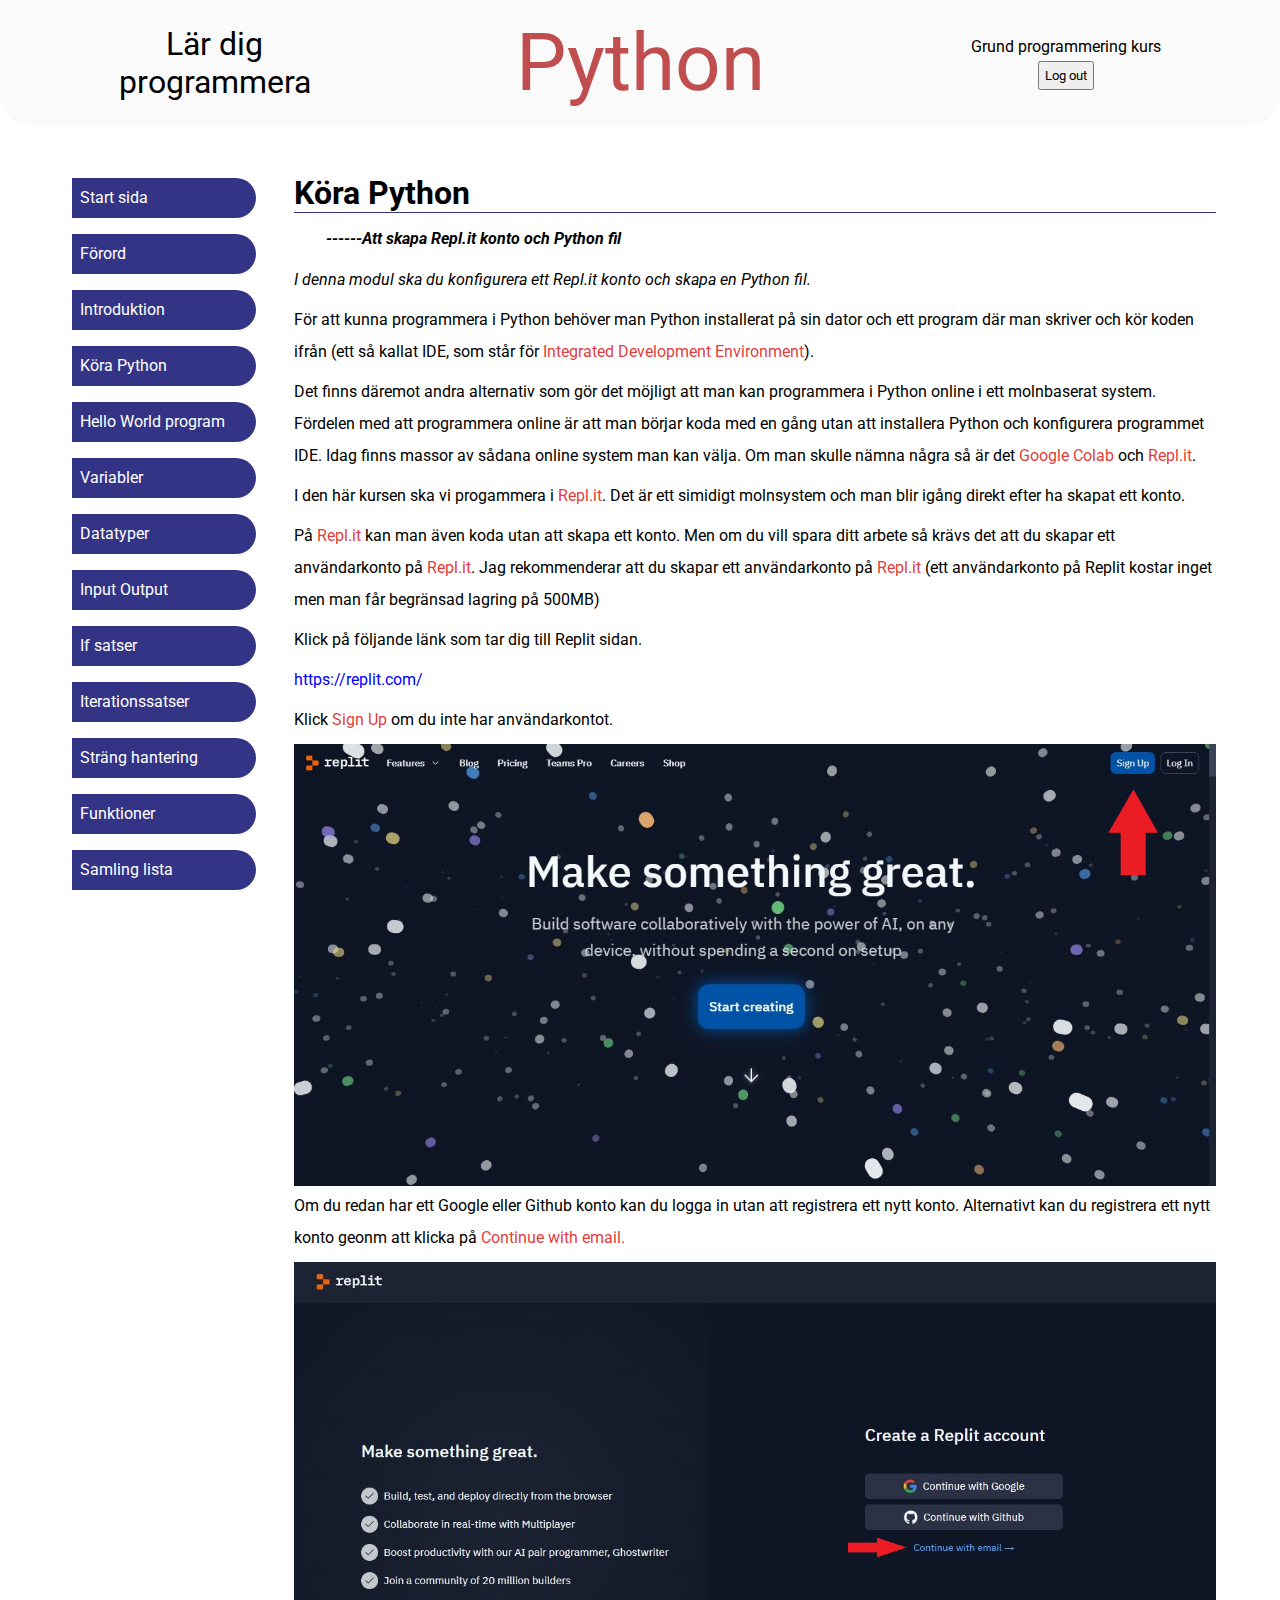
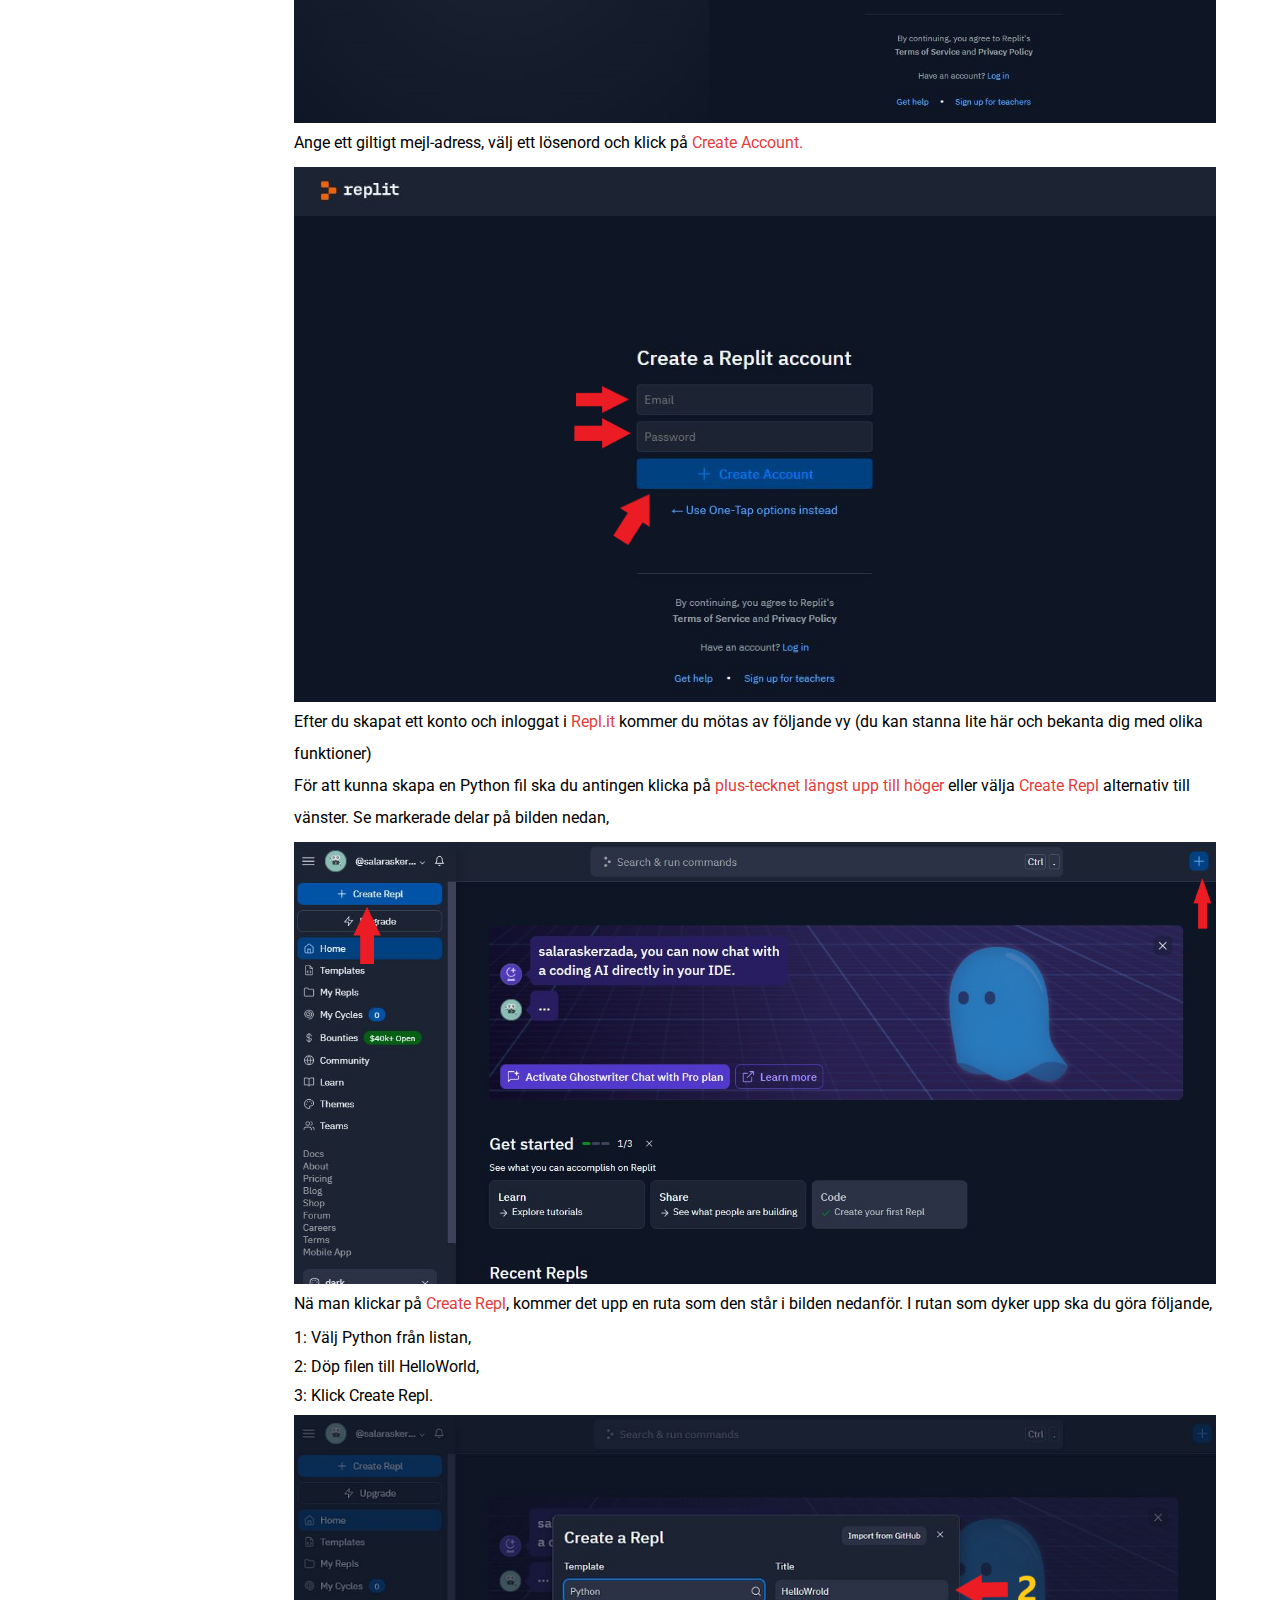
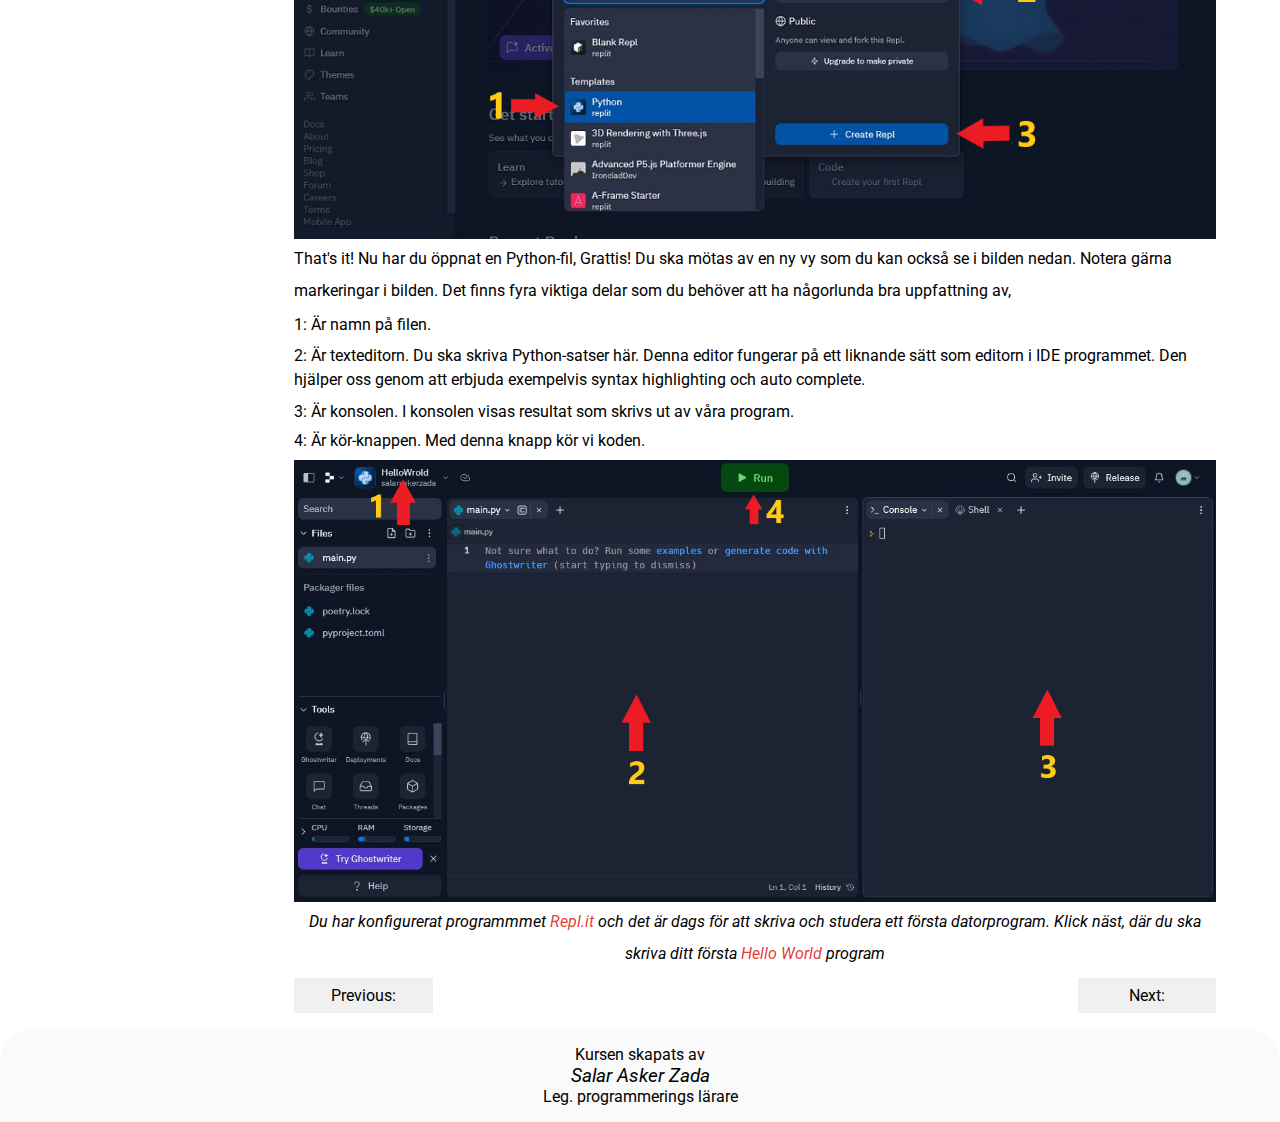
<file: course/runpython.html>
<!DOCTYPE html>
<html lang="en">
<head>
    <meta charset="UTF-8">
    <meta http-equiv="X-UA-Compatible" content="IE=edge">
    <meta name="viewport" content="width=device-width, initial-scale=1.0">
    <link rel="stylesheet" href="https://cdnjs.cloudflare.com/ajax/libs/font-awesome/6.4.0/css/all.min.css" integrity="sha512-iecdLmaskl7CVkqkXNQ/ZH/XLlvWZOJyj7Yy7tcenmpD1ypASozpmT/E0iPtmFIB46ZmdtAc9eNBvH0H/ZpiBw==" crossorigin="anonymous" referrerpolicy="no-referrer" />
      <link rel="stylesheet" href="../styles/header-footer.css">
      <link rel="stylesheet" href="../styles/content.css">
      <script src="../scr/logout_src.js" defer></script>
    <title>Introduction</title>
</head>
<body>

    <div class="wrapper">

         <!-- site header starts here -->
         <header class="site-main-header">
           
            <div class="flex-header-child1">
                <h1 class="site-main-title">Lär dig <br> programmera  </h1>
                <div>
                    <span class="change">Python</span>
                
                </div>
                <span class="small">Grund programmering kurs <br><button style="margin-top:5px;padding:5px" id="logout__btn">Log out</button></span>               
            </div>
            <!-- <div  class="flex-header-child2">
                <button>Om kursen</button>
                <button>Om läraren</button>
            </div> -->
    </header> <!-- site header ends here -->

        <main class="site-main">
        
            <div class="site-main-container">
                <div class="site-sidebar-container">
                    <nav>
                        <ul class="navigations-ul">
                            <li><a href="startsida.html">Start sida</a> </li>
                            <li><a href="forord.html?prev=start&next=introduktion">Förord</a> </li>
                            <li><a href="introduction.html?prev=förord&next=Köra Python">Introduktion</a></li>
                            <li><a href="runpython.html?prev=introduction&next=hello world">Köra Python</a></li>
                            <li><a href="helloworld.html?prev=Köra python&next=variabler">Hello World program</a></li>
                            <li><a href="variable.html?prev=hello world&next=datatyper">Variabler</a></li>
                            <li><a href="datatypes.html?prev=variabler&next=input output">Datatyper</a></li>
                            <li><a href="inputoutput.html?prev=data types&next=math modul">Input Output</a></li>
                           
                           
                            <li><a href="">If satser</a></li>
                            <li><a href="">Iterationssatser</a></li>
                            <li><a href="">Sträng hantering</a></li>
                            <li><a href="">Funktioner</a></li>
                            <li> <a href="">Samling lista</a></li>
                        </ul>
                   </nav>
                </div> <!-- sidebar contianer ends here -->
                   

               
                <div class="site-prog-content-container">
                   <div class="flex-child1">
                    <button class="menu__toggle r-button" type="button">
                        <span class="menu__toggle-hint screen-reader">Open menu</span>
                        <span class="m-hamburger-1">
                          <span class="m-hamburger-1">
                            
                          </span>
                        </span>
                      </button>
                   </div>
                   <div class="drop-down-menu flex-child2">
                        <nav>
                            <ul class="navigations">
                                <li><a href="startsida.html">Start sida</a> </li>
                                <li><a href="forord.html?prev=start&next=introduktion">Förord</a> </li>
                                <li><a href="introduction.html?prev=förord&next=Köra Python">Introduktion</a></li>
                                <li><a href="runpython.html?prev=introduction&next=hello world">Köra Python</a></li>
                                <li><a href="helloworld.html?prev=Köra python&next=variabler">Hello World program</a></li>
                                <li><a href="variable.html?prev=hello world&next=datatyper">Variabler</a></li>
                                <li><a href="datatypes.html?prev=variabler&next=input output">Datatyper</a></li>
                                <li><a href="inputoutput.html?prev=data types&next=math modul">Input Output</a></li>
                               
                               
                                <li><a href="">If satser</a></li>
                                <li><a href="">Iterationssatser</a></li>
                                <li><a href="">Sträng hantering</a></li>
                                <li><a href="">Funktioner</a></li>
                                <li> <a href="">Samling lista</a></li>
                            </ul>
                    </nav>
                   </div>

                   <div class="flex-child3">

                                       
                 
                       
                        <h2 class="content-title-level1">Köra Python</h2>
                        <p class="special-tag">------Att skapa Repl.it konto och Python fil</p>

                        <p class="content-paragraph" style="font-style: italic;">I denna modul ska du konfigurera ett Repl.it konto och skapa en Python fil.</p> 

                        <p class="content-paragraph">För att kunna programmera i Python behöver man Python installerat på sin dator och  ett program där man skriver och kör koden ifrån (ett så kallat IDE, som står för <span class="imp--word">Integrated Development Environment</span>).</p>

                        <p class="content-paragraph">Det finns däremot andra alternativ som gör det möjligt att man kan programmera i Python online i ett molnbaserat system. Fördelen med att programmera online är att man börjar koda med en gång utan att installera Python och konfigurera programmet IDE. Idag finns massor av sådana online system man kan välja. Om man skulle nämna några så är det <span class="imp--word">Google Colab</span> och <span class="imp--word">Repl.it</span>. </p>

                        <p class="content-paragraph">
                            I den här kursen ska vi progammera i <span class="imp--word">Repl.it</span>. Det är ett simidigt molnsystem och man blir igång direkt efter ha skapat ett konto.
                            
                        <p class="content-paragraph">På <span class="imp--word">Repl.it</span> kan man även koda utan att skapa ett konto. Men om du vill spara ditt arbete så krävs det att du skapar ett användarkonto på <span class="imp--word">Repl.it</span>. Jag rekommenderar att du skapar ett användarkonto på <span class="imp--word">Repl.it</span> (ett användarkonto på Replit kostar inget men man får begränsad lagring på 500MB)</p>
                        
                        <p class="content-paragraph">Klick på följande länk som tar dig till Replit sidan.</p>
                        <p class="content-paragraph"> <a href="https://replit.com/" target="_blank" style="color:blue">https://replit.com/</a> </p>
                        <p class="content-paragraph">Klick <span class="imp--word">Sign Up</span> om du inte har användarkontot.</p>
                        <div class="image-container" style="width: 100%;">
                            <img src="../res/replit-start.png" alt="">
                        </div>
                        
                        <p class="content-paragraph">Om du redan har ett Google eller Github konto kan du logga in utan att registrera ett nytt konto. Alternativt kan du registrera ett nytt konto geonm att klicka på <span class="imp--word">Continue with email.</span></p>
                        <div class="image-container" style="width: 100%;">
                            <img src="../res/replit-account.png" alt="">
                        </div>

                        <p class="content-paragraph">Ange ett giltigt mejl-adress, välj ett lösenord och klick på <span class="imp--word">Create Account.</span></p>
                        <div class="image-container" style="width: 100%;">
                            <img src="../res/replit-acc-final.png" alt="">
                        </div>

                        <p class="content-paragraph">Efter du skapat ett konto och inloggat i <span class="imp--word">Repl.it</span> kommer du mötas av följande vy (du kan stanna lite här och bekanta dig med olika funktioner) <br>
                            För att kunna skapa en Python fil ska du antingen klicka på <span class="imp--word">plus-tecknet längst upp till höger</span> eller välja <span class="imp--word">Create Repl</span> alternativ till vänster. Se markerade delar på bilden nedan,
                        </p>
                        <div class="image-container" style="width: 100%;">
                            <img src="../res/replit-in.png" alt="">
                        </div>

                       <p class="content-paragraph">Nä man klickar på <span class="imp--word">Create Repl</span>, kommer det upp en ruta som den står i bilden nedanför. I rutan som dyker upp ska du göra följande,
                        
                        <p style="margin-bottom: 10px;">1:&nbsp;Välj Python från listan,</p>
                        <p style="margin-bottom: 10px;">2:&nbsp;Döp filen till HelloWorld,</p>
                        <p style="margin-bottom: 10px;">3:&nbsp;Klick Create Repl.</p>
                        
                        </p>
                        <div class="image-container" style="width: 100%;">
                            <img src="../res/replit-open.png" alt="">
                        </div>
                        
                        <p class="content-paragraph">That's it! Nu har du öppnat en Python-fil, Grattis! Du ska mötas av en ny vy som du kan också se i bilden nedan. Notera gärna markeringar i bilden. Det finns fyra viktiga delar som du behöver att ha någorlunda bra uppfattning av, 
                            
                           
                            <p style="margin-bottom: 10px;">1:&nbsp;Är namn på filen.</p>
                           
                            <p style="margin-bottom: 10px; line-height: 1.5rem;">2:&nbsp;Är texteditorn. Du ska skriva Python-satser här. Denna editor fungerar på ett liknande sätt som editorn i IDE programmet. Den hjälper oss genom att erbjuda exempelvis syntax highlighting och auto complete.</p>
                            <p style="margin-bottom: 10px;">3:&nbsp;Är konsolen. I konsolen visas resultat som skrivs ut av våra program.</p>
                            <p style="margin-bottom: 10px;">4:&nbsp;Är kör-knappen. Med denna knapp kör vi koden.</p>
                        
                        </p>
                        <div class="image-container" style="width: 100%;">
                            <img src="../res/repl-final.png" alt="">
                        </div>

                    
                      <p class="content-paragraph" style="text-align: center; font-style: italic;">Du har konfigurerat programmmet <span class="imp--word">Repl.it</span> och det är dags för att skriva och studera ett första datorprogram. Klick näst, där du ska skriva ditt första <span class="imp--word">Hello World</span> program</p>
        
                
                
                    </div> <!-- flex child3 div ends here -->
                <div class="pre-next">
                    <button id="btnPrev">Previous:</button>
                    <button id="btnNext">Next:</button>
                </div>
               
                    <script>
                            const btnPrev = document.getElementById('btnPrev');
                            const btnNext = document.getElementById('btnNext');

                            const queryString = window.location.search;
                            console.log(queryString);
                            const urlParams = new URLSearchParams(queryString);
                            console.log(urlParams);
                            
                            const prev = urlParams.get('prev')
                            const next = urlParams.get('next');
                            console.log(prev);
                            console.log(next);  
                            prev.toUpperCase();
                            
                            btnPrev.innerHTML =`<i class="fa-solid fa-circle-chevron-left"></i> <span> ${prev.charAt(0).toUpperCase()}${prev.slice(1)}</span>  `;
                        btnNext.innerHTML =`<i class="fa-solid fa-circle-chevron-right "></i> <span>${next.charAt(0).toUpperCase()}${next.slice(1)} </span> `;
                            
                            btnPrev.addEventListener('click', () =>{
                                location.href = 'introduction.html?prev=forord&next=Kör Python';
                            })
                            
                            btnNext.addEventListener('click', () =>{
                                location.href = 'helloworld.html?prev=Kör Python&next=variabler';
                            })

                        </script>
            </div>               <!-- site content div ends here, contains side menu and content -->
        </div>
        
        
        
        </main>




          <!-- site footer starts here -->
          <footer class="site-main-footer">
            <p class="footer-description">Kursen skapats av</p>
            <p class="author-name">Salar Asker Zada</p>
            <p>Leg. programmerings lärare</p>
            <!-- <p class="author-contact"> 
                <a href="mailto:salarmeer@gmail.com"> 
                    <i class="fa-solid fa-at"></i> <span>Kontakta om du vill ha privat undervisning</span></a> 
                </p> -->
        </footer>
        <!-- site footer ends here -->
    </div>

    <script>
        document.querySelector('.r-button')
        .addEventListener('click', () =>{
        document.querySelector('.drop-down-menu').classList.toggle('visible');
        })
    
    </script>

    </div>


</body>
</html>
</file>
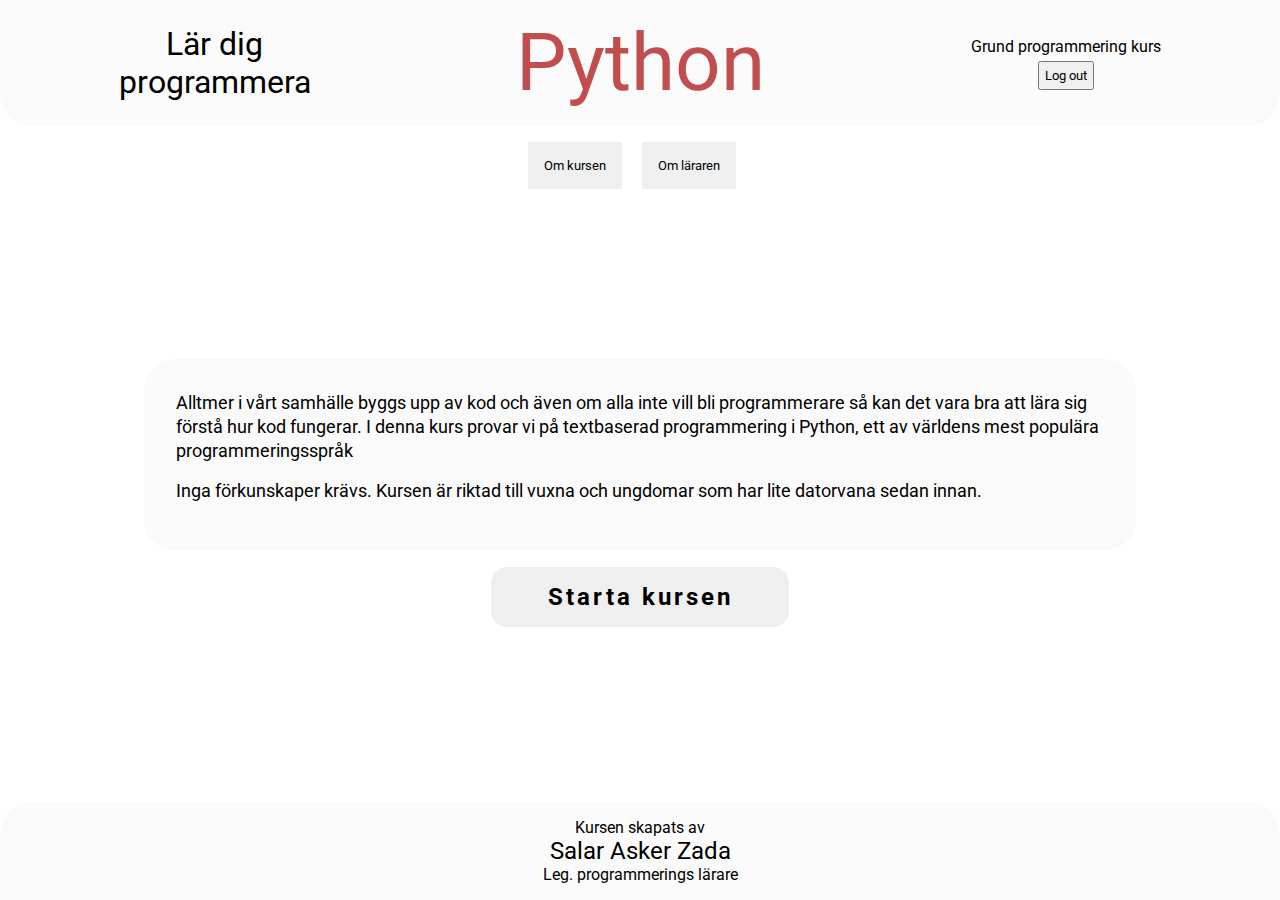
<file: course/startsida.html>
<!DOCTYPE html>
<html lang="sv">
<head>
    <meta charset="UTF-8">
    <meta http-equiv="X-UA-Compatible" content="IE=edge">
    <meta name="viewport" content="width=device-width, initial-scale=1.0">
    <link rel="stylesheet" href="https://cdnjs.cloudflare.com/ajax/libs/font-awesome/6.4.0/css/all.min.css" integrity="sha512-iecdLmaskl7CVkqkXNQ/ZH/XLlvWZOJyj7Yy7tcenmpD1ypASozpmT/E0iPtmFIB46ZmdtAc9eNBvH0H/ZpiBw==" crossorigin="anonymous" referrerpolicy="no-referrer" />
    
    <link rel="stylesheet" href="../styles/index-main-style.css">
    <script src="../scr/logout_src.js" defer></script>
   
    <title>Start</title>
</head>
<body>
    <div class="wrapper">
        <header class="site-main-header">
           
                <div class="flex-header-child1">
                    <h1 class="site-main-title">Lär dig <br> programmera  </h1>
                    <div>
                        <span class="change">Python</span>
                    
                    </div>
                    <span class="small">Grund programmering kurs <br><button style="margin-top:5px;padding:5px" id="logout__btn">Log out</button></span>
                   
                </div>
                <div  class="flex-header-child2">
                    <button>Om kursen</button>
                    <button>Om läraren</button>
                </div>
        </header>
        <main class="site-main-content">
           
            <div class="grow">
                <div class="description-container">
                    <p class="site-main-description">
                        Alltmer i vårt samhälle byggs upp av kod och även om alla inte vill bli programmerare så kan det vara bra att lära sig förstå hur kod fungerar. I denna kurs provar vi på textbaserad programmering i Python, ett av världens mest populära programmeringsspråk
                    </p>
                    <p class="site-main-description">
                        Inga förkunskaper krävs. Kursen är riktad till vuxna och ungdomar som har lite datorvana sedan innan.
                    </p>
                </div>
                <div class="click-to-enter">
                    <button class="start-course">Starta kursen</button>
                    <!-- <span>Kursen är gratis!</span> -->
                    <!-- <span>Du lär dig på egen hand!</span> -->
                    <!-- <span>För handledning och privata lektioner, <a href="">läs här!</a></span> -->
                </div>
            </div>
        </main>

        <footer class="site-main-footer">
            <p class="footer-description">Kursen skapats av</p>
            <p class="author-name">Salar Asker Zada</p>
            <p>Leg. programmerings lärare</p>
            <!-- <p class="author-contact"> 
                <a href="mailto:salarmeer@gmail.com"> 
                    <i class="fa-solid fa-at"></i> <span>Kontakta om du vill ha privat undervisning</span></a> 
            </p> -->
        </footer>
    </div>

        <script>
            const btnStart = document.querySelector('.start-course');
            console.log(btnStart);
            btnStart.addEventListener('click', () =>{

                location.href = 'forord.html?prev=start&next=introduktion';
            })
        </script>

</body>
</html>
</file>
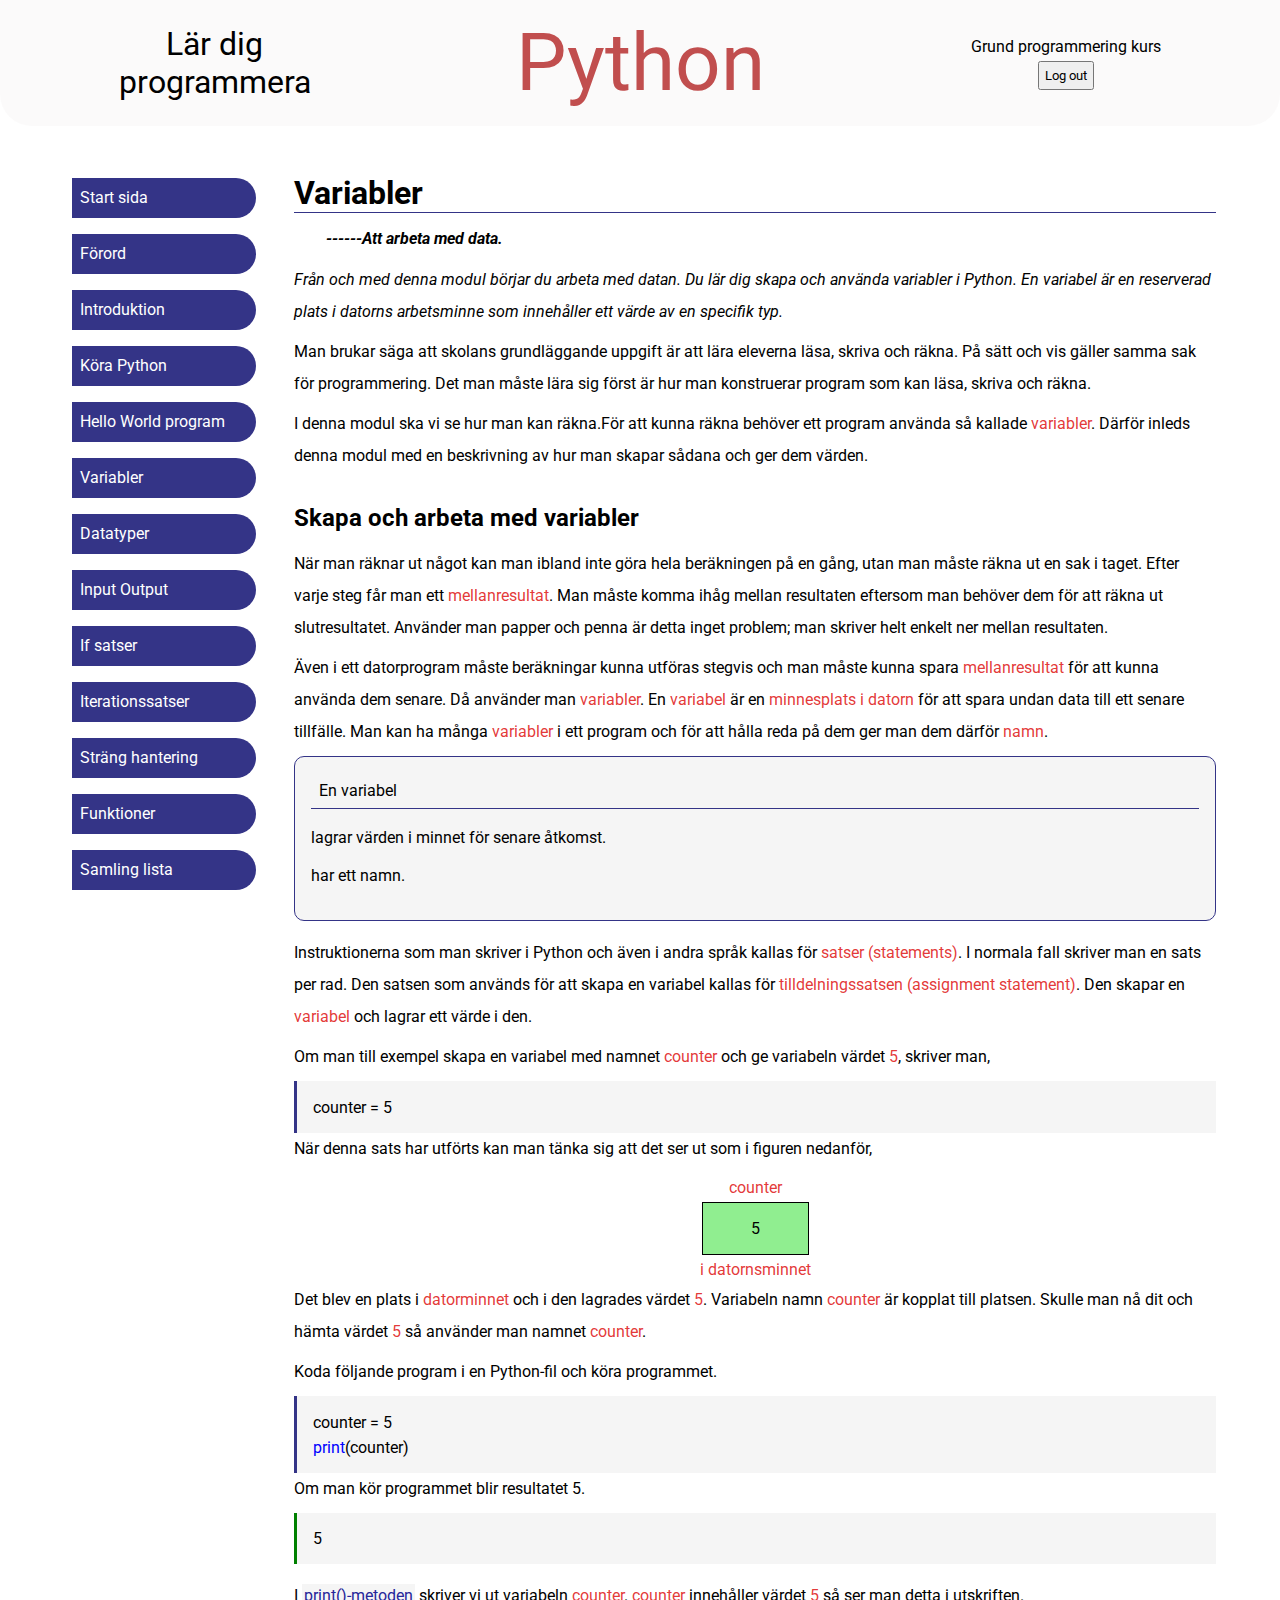
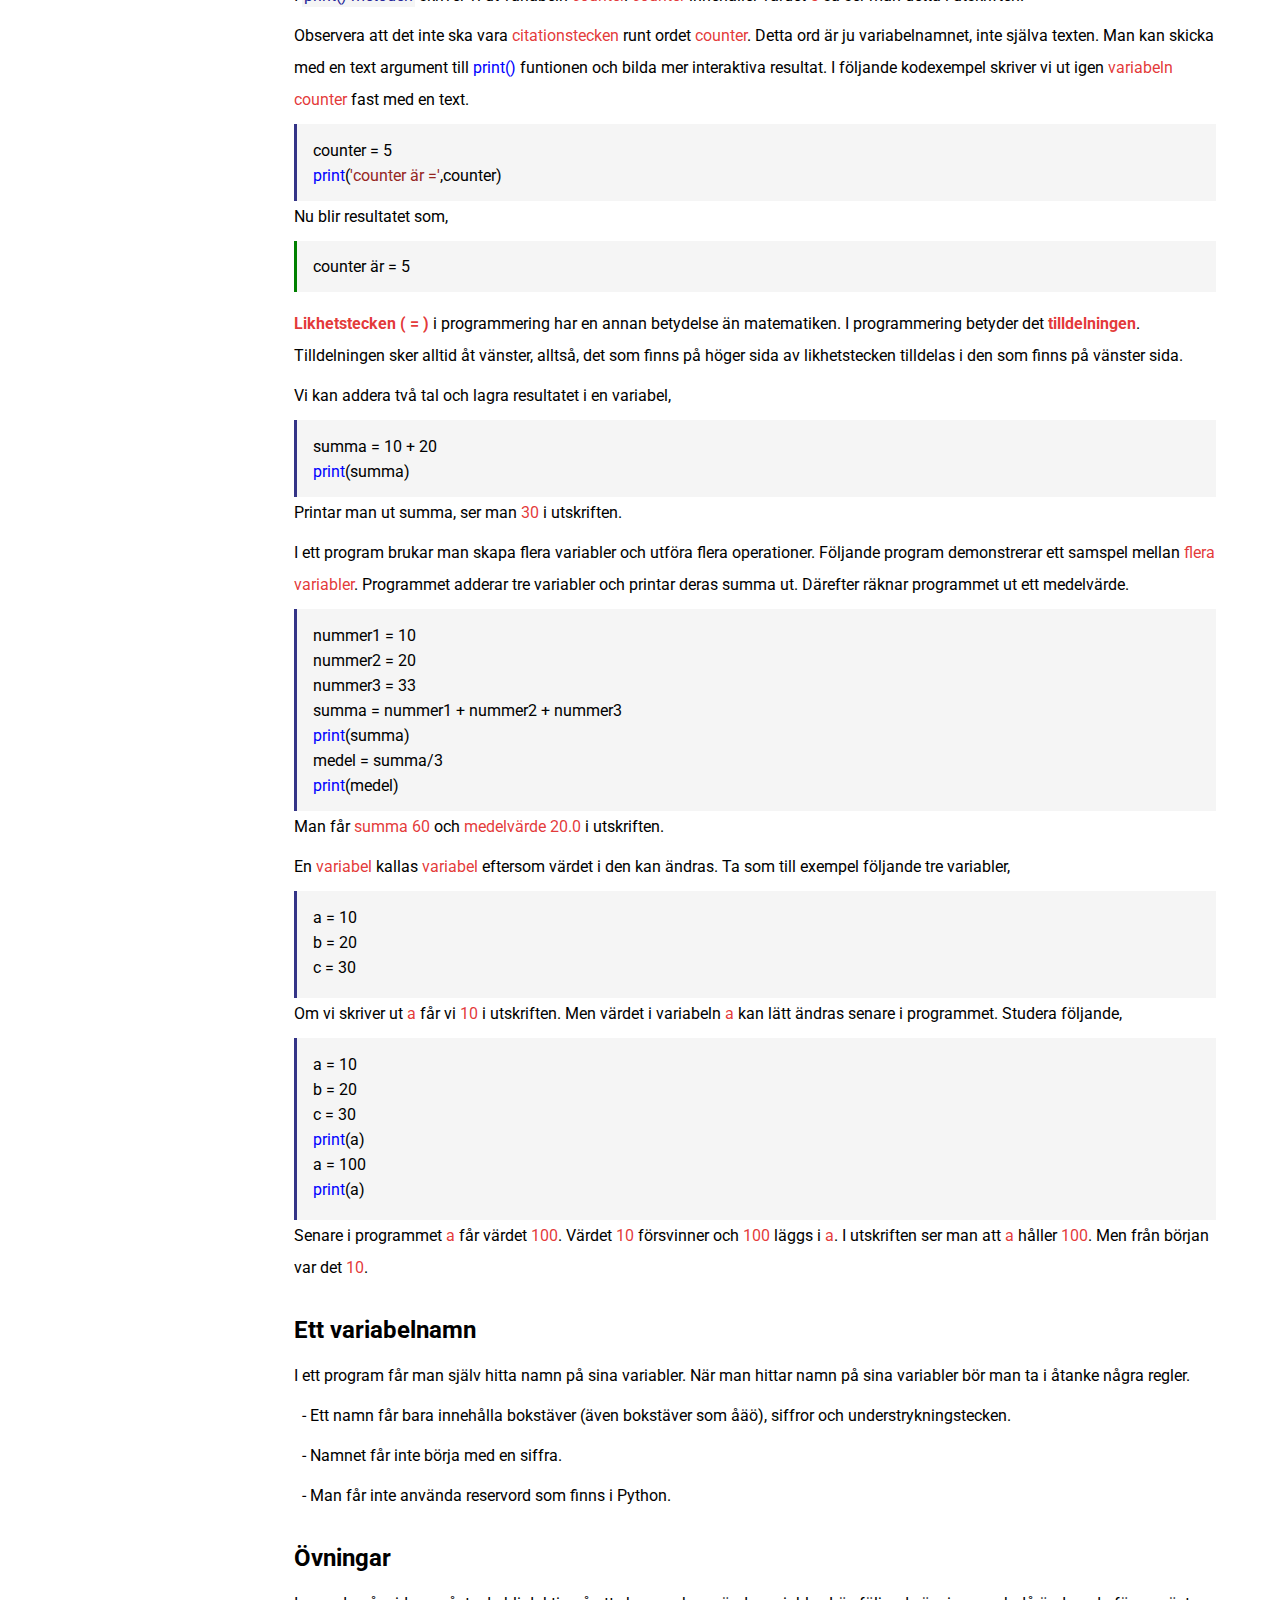
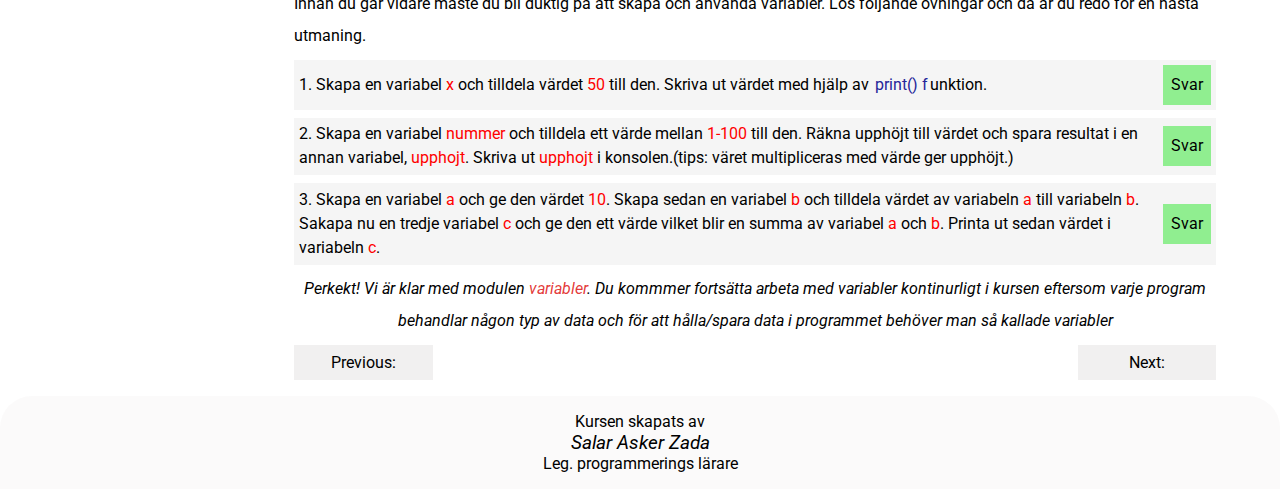
<file: course/variable.html>
<!DOCTYPE html>
<html lang="en">
<head>
    <meta charset="UTF-8">
    <meta http-equiv="X-UA-Compatible" content="IE=edge">
    <meta name="viewport" content="width=device-width, initial-scale=1.0">
    <link rel="stylesheet" href="https://cdnjs.cloudflare.com/ajax/libs/font-awesome/6.4.0/css/all.min.css" integrity="sha512-iecdLmaskl7CVkqkXNQ/ZH/XLlvWZOJyj7Yy7tcenmpD1ypASozpmT/E0iPtmFIB46ZmdtAc9eNBvH0H/ZpiBw==" crossorigin="anonymous" referrerpolicy="no-referrer" />
      <link rel="stylesheet" href="../styles/header-footer.css">
      <link rel="stylesheet" href="../styles/content.css">
      <script src="../scr/logout_src.js" defer></script>
    <title>Introduction</title>
</head>
<body>

    <div class="wrapper">

         <!-- site header starts here -->
         <header class="site-main-header">
           
            <div class="flex-header-child1">
                <h1 class="site-main-title">Lär dig <br> programmera  </h1>
                <div>
                    <span class="change">Python</span>
                
                </div>
                <span class="small">Grund programmering kurs <br><button style="margin-top:5px;padding:5px" id="logout__btn">Log out</button></span>               
            </div>
            <!-- <div  class="flex-header-child2">
                <button>Om kursen</button>
                <button>Om läraren</button>
            </div> -->
    </header> <!-- site header ends here -->

        <main class="site-main">
        
            <div class="site-main-container">
                <div class="site-sidebar-container">
                    <nav>
                        <ul class="navigations-ul">
                            <li><a href="startsida.html">Start sida</a> </li>
                            <li><a href="forord.html?prev=start&next=introduktion">Förord</a> </li>
                            <li><a href="introduction.html?prev=förord&next=Köra Python">Introduktion</a></li>
                            <li><a href="runpython.html?prev=introduction&next=hello world">Köra Python</a></li>
                            <li><a href="helloworld.html?prev=Köra python&next=variabler">Hello World program</a></li>
                            <li><a href="variable.html?prev=hello world&next=datatyper">Variabler</a></li>
                            <li><a href="datatypes.html?prev=variabler&next=input output">Datatyper</a></li>
                            <li><a href="inputoutput.html?prev=data types&next=math modul">Input Output</a></li>
                            
                            <li><a href="">If satser</a></li>
                            <li><a href="">Iterationssatser</a></li>
                            <li><a href="">Sträng hantering</a></li>
                            <li><a href="">Funktioner</a></li>
                            <li> <a href="">Samling lista</a></li>
                        </ul>
                   </nav>
                </div> <!-- sidebar contianer ends here -->
                   

               
                <div class="site-prog-content-container">
                   <div class="flex-child1">
                    <button class="menu__toggle r-button" type="button">
                        <span class="menu__toggle-hint screen-reader">Open menu</span>
                        <span class="m-hamburger-1">
                          <span class="m-hamburger-1">
                            
                          </span>
                        </span>
                      </button>
                   </div>
                   <div class="drop-down-menu flex-child2">
                        <nav>
                            <ul class="navigations">
                                <li><a href="startsida.html">Start sida</a> </li>
                                <li><a href="forord.html?prev=start&next=introduktion">Förord</a> </li>
                                <li><a href="introduction.html?prev=förord&next=Köra Python">Introduktion</a></li>
                                <li><a href="runpython.html?prev=introduction&next=hello world">Köra Python</a></li>
                                <li><a href="helloworld.html?prev=Köra python&next=variabler">Hello World program</a></li>
                                <li><a href="variable.html?prev=hello world&next=datatyper">Variabler</a></li>
                                <li><a href="datatypes.html?prev=variabler&next=input output">Datatyper</a></li>
                                <li><a href="inputoutput.html?prev=data types&next=math modul">Input Output</a></li>

                                
                                <li><a href="">If satser</a></li>
                                <li><a href="">Iterationssatser</a></li>
                                <li><a href="">Sträng hantering</a></li>
                                <li><a href="">Funktioner</a></li>
                                <li> <a href="">Samling lista</a></li>
                            </ul>
                    </nav>
                   </div>

                   <div class="flex-child3">

                      <h1 class="content-title-level1">Variabler</h1>
                      <p class="special-tag">------Att arbeta med data.</p>
                      <p class="content-paragraph" style="font-style: italic;">Från och med denna modul börjar du arbeta med datan. Du lär dig skapa och använda variabler i Python. En variabel är en reserverad plats i datorns arbetsminne som innehåller ett värde av en specifik typ.</p>
                    
                      <p class="content-paragraph">Man brukar säga att skolans grundläggande uppgift är att lära eleverna läsa, skriva och räkna. På sätt och vis gäller samma sak för programmering. Det man måste lära sig först är hur man konstruerar program som kan läsa, skriva och räkna. </p>

                      <p class="content-paragraph">I denna modul ska vi se hur man kan räkna.För att kunna räkna behöver ett program använda så kallade <span class="imp--word">variabler</span>. Därför inleds denna modul med en beskrivning av hur man skapar sådana och ger dem värden. </p>
                      
                      <h2 class="content-title-level2">Skapa och arbeta med variabler</h2>
                      <p class="content-paragraph">När man räknar ut något kan man ibland inte göra hela beräkningen på en gång, utan man måste räkna ut en sak i taget. Efter varje steg får man ett <span class="imp--word">mellanresultat</span>. Man måste komma ihåg mellan resultaten eftersom man behöver dem för att räkna ut slutresultatet. Använder man papper och penna är detta inget problem; man skriver helt enkelt ner mellan resultaten. </p>
                      <p class="content-paragraph">Även i ett datorprogram måste beräkningar kunna utföras stegvis och man måste kunna spara <span class="imp--word">mellanresultat</span> för att kunna använda dem senare. Då använder man <span class="imp--word">variabler</span>. En <span class="imp--word">variabel</span> är en <span class="imp--word">minnesplats i datorn</span> för att spara undan data till ett senare tillfälle. Man kan ha många <span class="imp--word">variabler</span> i ett program och för att hålla reda på dem ger man dem därför <span class="imp--word">namn</span>. </p>
                       <!-- faktaruta code -->
                       <div class="fakta-ruta-container">
                        <div class="fakta-ruta-box">
                            <span class="fakta-ruta-title">En variabel</span> <br>
                            <span class="fakta-ruta-text"><i class="fa-regular fa-star "></i> lagrar värden i minnet för senare åtkomst. </span> <br>
                            <span class="fakta-ruta-text"><i class="fa-regular fa-star "></i> har ett namn. </span> <br>
                        </div>
                    </div>
                    <!-- fakta ruta code -->
                      <p class="content-paragraph">Instruktionerna som man skriver i Python och även i andra språk kallas för <span class="imp--word">satser (statements)</span>. I normala fall skriver man en sats per rad. Den satsen som används för att skapa en variabel kallas för <span class="imp--word">tilldelningssatsen (assignment statement)</span>. Den skapar en <span class="imp--word">variabel</span> och lagrar ett värde i den. </p>
                      <p class="content-paragraph">Om man till exempel skapa en variabel med namnet <span class="imp--word" >counter</span> och ge variabeln värdet <span class="imp--word" >5</span>, skriver man,</p>
                       <!-- code block -->
                     <div class="language-python">
                        <!-- <span class="python-keyword">print</span>
                        <span class="python-punctuation">(</span>
                        <span class="python-string">'Hello World'</span>
                        <span class="python-punctuation">)</span> -->
                        <span class="python-punctuation">counter = 5</span>
                       
                     </div>
                     <!-- code block -->
                      
                      <p class="content-paragraph">När denna sats har utförts kan man tänka sig att det ser ut som i figuren nedanför, </p>
                      <div class="variable-container" style="padding:5px; text-align: center;">
                        <div class="counter"><span class="imp--word">counter</span></div>
                        <div class="variable-value" style="border:1px solid black;display:inline-block;padding:1rem 3rem 1rem 3rem;margin: 5px 0;background-color: lightgreen;">5</div>
                        <div class="variable-last"><span class="imp--word">i datornsminnet</span></div>
                      </div>
                      
                      <p class="content-paragraph">Det blev en plats i <span class="imp--word">datorminnet</span> och i den lagrades värdet <span class="imp--word">5</span>. Variabeln namn <span class="imp--word" >counter</span> är kopplat till platsen. Skulle man nå dit och hämta värdet <span class="imp--word" >5</span> så använder man namnet <span class="imp--word" >counter</span>.</p>
                      <p class="content-paragraph">Koda följande program i en Python-fil och köra programmet.</p>


                        <!-- code block -->
                     <div class="language-python">
                        <span class="python-punctuation" style="margin-bottom: 5px;display: inline-block;">counter = 5</span> <br>
                         <span class="python-keyword">print</span><span class="python-punctuation">(</span><span >counter</span><span class="python-punctuation">)</span>     
                     </div>
                     <!-- code block -->
                     
                     <p class="content-paragraph">Om man kör programmet blir resultatet 5. </p>
                       <!-- code result block START -->
                       <div class="language-python-result">
                        
                        <div >
                            <span >5</span>
                        </div>
                       
                     </div>
                     <!-- code result block END-->
                     
                     <p class="content-paragraph">I <span class="imp--word--blue">print()-metoden</span> skriver vi ut variabeln <span class="imp--word" >counter</span>. <span class="imp--word" >counter</span> innehåller värdet <span class="imp--word" >5</span> så ser man detta i utskriften.</p>
                     <p class="content-paragraph">Observera att det inte ska vara <span class="imp--word">citationstecken</span> runt ordet <span class="imp--word">counter</span>. Detta ord är ju variabelnamnet, inte själva texten. Man kan skicka med en text argument till <span class="python-keyword">print()</span> funtionen och bilda mer interaktiva resultat. I följande kodexempel skriver vi ut igen <span class="imp--word">variabeln counter</span> fast med en text.</p>
                     
                     <p class="content-paragraph"> </p>
                     
                       <!-- code block -->
                       <div class="language-python">
                        <span class="python-punctuation" style="margin-bottom: 5px;display: inline-block;">counter = 5</span> <br>
                         <span class="python-keyword">print</span><span class="python-punctuation">(</span><span><span class="python-string">'counter är ='</span>,counter</span><span class="python-punctuation">)</span>     
                     </div>
                     <!-- code block -->
                     <p class="content-paragraph">Nu blir resultatet som, </p>
                     <!-- code result block START -->
                     <div class="language-python-result">
                      
                      <div >
                          <span >counter är = 5</span>
                      </div>
                     
                   </div>
                   <!-- code result block END-->
                     <p class="content-paragraph"><span class="imp--word" style="font-weight: bold;">Likhetstecken ( = )</span> i programmering har en annan betydelse än matematiken. I programmering betyder det <span class="imp--word" style="font-weight: bold;">tilldelningen</span>. Tilldelningen sker alltid åt vänster, alltså, det som finns på höger sida av likhetstecken tilldelas i den som finns på vänster sida.</p>
                     
                     <p class="content-paragraph">Vi kan addera två tal och lagra resultatet i en variabel, </p>

                       <!-- code block -->
                       <div class="language-python">
                        <span class="python-punctuation" style="margin-bottom: 5px;display: inline-block;">summa = 10 + 20</span> <br>
                         <span class="python-keyword">print</span><span class="python-punctuation">(</span><span >summa</span><span class="python-punctuation">)</span>     
                     </div>
                     <!-- code block -->
                     <p class="content-paragraph"> Printar man ut summa, ser man <span class="imp--word">30</span> i utskriften. </p>
                     <p class="content-paragraph"> I ett program brukar man skapa flera variabler och utföra flera operationer. Följande program demonstrerar ett samspel mellan <span class="imp--word">flera variabler</span>. Programmet adderar tre variabler och printar deras summa ut. Därefter räknar programmet ut ett medelvärde. </p>
                      <!-- code block -->
                      <div class="language-python">
                        <span class="python-punctuation" style="margin-bottom: 5px;display: inline-block;">nummer1 = 10</span> <br>
                        <span class="python-punctuation" style="margin-bottom: 5px;display: inline-block;">nummer2 = 20</span> <br>
                        <span class="python-punctuation" style="margin-bottom: 5px;display: inline-block;">nummer3 = 33</span> <br>
                        <span class="python-punctuation" style="margin-bottom: 5px;display: inline-block;">summa = nummer1 + nummer2 + nummer3 </span> <br>
                       
                         <span class="python-keyword" style="margin-bottom: 5px;display: inline-block;">print</span><span class="python-punctuation">(</span><span >summa</span><span class="python-punctuation">)</span><br>
                         <span class="python-punctuation" style="margin-bottom: 5px;display: inline-block;">medel = summa/3</span> <br>
                         <span class="python-keyword">print</span><span class="python-punctuation">(</span><span >medel</span><span class="python-punctuation">)</span><br>
                     </div>
                     <!-- code block -->
                     <p class="content-paragraph"> Man får <span class="imp--word">summa 60</span> och <span class="imp--word">medelvärde 20.0</span> i utskriften.  </p>
                     <p class="content-paragraph">En <span class="imp--word">variabel</span> kallas <span class="imp--word">variabel</span> eftersom värdet i den kan ändras. Ta som till exempel följande tre variabler, </p>
                     
                     <!-- code block -->
                     <div class="language-python">
                        <span class="python-punctuation" style="margin-bottom: 5px;display: inline-block;">a = 10</span> <br>
                        <span class="python-punctuation" style="margin-bottom: 5px;display: 
                        inline-block;">b = 20</span> <br>
                        <span class="python-punctuation" style="margin-bottom: 5px;display: inline-block;">c = 30</span> <br>
                        <!-- <span class="python-punctuation" style="margin-bottom: 5px;display: inline-block;">summa = nummer1 + nummer2 + nummer3 </span> <br>
                       
                         <span class="python-keyword" style="margin-bottom: 5px;display: inline-block;">print</span><span class="python-punctuation">(</span><span >summa</span><span class="python-punctuation">)</span><br>
                         <span class="python-punctuation" style="margin-bottom: 5px;display: inline-block;">medel = summa/3</span> <br>
                         <span class="python-keyword">print</span><span class="python-punctuation">(</span><span >medel</span><span class="python-punctuation">)</span><br> -->
                     </div>
                     <!-- code block -->
                     <p class="content-paragraph"> Om vi skriver ut <span class="imp--word">a</span> får vi <span class="imp--word">10</span> i utskriften. Men värdet i variabeln <span class="imp--word">a</span> kan lätt ändras senare i programmet. Studera följande,   </p>
                      <!-- code block -->
                      <div class="language-python">
                        <span class="python-punctuation" style="margin-bottom: 5px;display: inline-block;">a = 10</span> <br>
                        <span class="python-punctuation" style="margin-bottom: 5px;display: inline-block;">b = 20</span> <br>
                        <span class="python-punctuation" style="margin-bottom: 5px;display: inline-block;">c = 30</span> <br>
                        <span class="python-keyword" style="margin-bottom: 5px;display: inline-block;">print</span><span class="python-punctuation">(</span><span >a</span><span class="python-punctuation">)</span><br>
                         <span class="python-punctuation" style="margin-bottom: 5px;display: inline-block;">a = 100</span> <br>
                         <span class="python-keyword" style="margin-bottom: 5px;display: inline-block;">print</span><span class="python-punctuation">(</span><span >a</span><span class="python-punctuation">)</span><br>
                     </div>
                     <!-- code block -->
                     <p class="content-paragraph">Senare i programmet <span class="imp--word">a</span> får värdet <span class="imp--word">100</span>. Värdet <span class="imp--word">10</span> försvinner och <span class="imp--word">100</span> läggs i <span class="imp--word">a</span>. I utskriften ser man att <span class="imp--word">a</span> håller <span class="imp--word">100</span>. Men från början var det <span class="imp--word">10</span>.</p>

                     <h2 class="content-title-level2">Ett variabelnamn</h2>
                     <p class="content-paragraph">I ett program får man själv hitta namn på sina variabler. När man hittar namn på sina variabler bör man ta i åtanke några regler.  </p>
                     <p class="content-paragraph">&nbsp;&nbsp;- Ett namn får bara innehålla bokstäver (även bokstäver som åäö), siffror och understrykningstecken. </p>
                     <p class="content-paragraph">&nbsp;&nbsp;- Namnet får inte börja med en siffra.</p>
                     <p class="content-paragraph">&nbsp;&nbsp;- Man får inte använda reservord som finns i Python.
                    </p>

                    <h2 class="content-title-level2">Övningar</h2>
                    <p class="content-paragraph"> Innan du går vidare måste du bli duktig på att skapa och använda variabler. Lös följande övningar och då är du redo för en nästa utmaning. </p>
                    <!-- Exercise div START -->
                    <div class="exercise">
                            <details>
                                
                                    <summary><span class="question">1. Skapa en variabel <span class="imp--word--exer">x</span> och tilldela värdet <span class="imp--word--exer">50</span> till den. Skriva ut värdet med hjälp av <span class="imp--word--blue">print() f</span>unktion.</span> <span class="answer">Svar</span> </summary>                          
                                <p >
                                    <!-- code block -->
                                    <div class="language-python" id="language-python">
                                        <span class="python-punctuation" style="margin-bottom: 5px;display: inline-block;">x = 50</span> <br>
                                        <span class="python-keyword" style="margin-bottom: 5px;display: inline-block;">print</span><span class="python-punctuation">(</span><span >x</span><span class="python-punctuation">)</span><br>
                                    </div>
                                    <!-- code block -->
                                </p>
                            </details>

                            <details>
                                
                                <summary><span class="question">2. Skapa en variabel <span class="imp--word--exer">nummer</span> och tilldela ett värde mellan <span class="imp--word--exer">1-100</span> till den. Räkna upphöjt till värdet och spara resultat i en annan variabel,<span class="imp--word--exer"> upphojt</span>. Skriva ut <span class="imp--word--exer">upphojt</span> i konsolen.(tips: väret multipliceras med värde ger upphöjt.)</span> <span class="answer">Svar</span> </summary>                          
                            <p id="language-python">
                                <!-- code block -->
                                <div class="language-python" id="language-python">
                                    <span class="python-punctuation" style="margin-bottom: 5px;display: inline-block;">nummer = 10</span> <br>
                                    <span class="python-punctuation" style="margin-bottom: 5px;display: inline-block;">upphojt = nummer * nummer</span> <br>
                                    <span class="python-keyword" style="margin-bottom: 5px;display: inline-block;">print</span><span class="python-punctuation">(</span><span >upphojt</span><span class="python-punctuation">)</span><br>
                                </div>
                                <!-- code block -->    
                            </p>
                        </details>
                        <details>
                                
                            <summary><span class="question">3. Skapa en variabel <span class="imp--word--exer">a</span> och ge den värdet <span class="imp--word--exer">10</span>. Skapa sedan en variabel <span class="imp--word--exer">b</span> och tilldela värdet av variabeln <span class="imp--word--exer">a</span> till variabeln <span class="imp--word--exer">b</span>. Sakapa nu en tredje variabel <span class="imp--word--exer">c </span>och ge den ett värde vilket blir en summa av variabel <span class="imp--word--exer">a</span> och <span class="imp--word--exer">b</span>. Printa ut sedan värdet i variabeln <span class="imp--word--exer">c</span>.</span> <span class="answer">Svar</span> </summary>                          
                        <p id="language-python">
                            <!-- code block -->
                            <div class="language-python" id="language-python">
                                <span class="python-punctuation" style="margin-bottom: 5px;display: inline-block;">a = 10</span> <br>
                                <span class="python-punctuation" style="margin-bottom: 5px;display: inline-block;">b = a</span> <br>
                                <span class="python-punctuation" style="margin-bottom: 5px;display: inline-block;">c = a + b</span> <br>
                                <span class="python-keyword" style="margin-bottom: 5px;display: inline-block;">print</span><span class="python-punctuation">(</span><span >c</span><span class="python-punctuation">)</span><br>
                            </div>
                            <!-- code block -->    
                        </p>
                        </details>
                    </div> <!-- Exercise div END -->
                    
                    <!-- Last paragraph -->
                    <p class="content-paragraph" style="text-align: center; font-style: italic;">
                        Perkekt! Vi är klar med modulen <span class="imp--word">variabler</span>. Du kommmer fortsätta arbeta med variabler kontinurligt i kursen eftersom varje program behandlar någon typ av data och för att hålla/spara data i programmet behöver man så kallade variabler 
                    </p>
                     <!-- Last paragraph -->
                     <p class="content-paragraph"> </p>
                    

                     

           
                
             
                     
                
                
                    </div> <!-- flex child3 div ends here -->
                <div class="pre-next">
                    <button id="btnPrev">Previous:</button>
                    <button id="btnNext">Next:</button>
                </div>
               
                    <script>
                            const btnPrev = document.getElementById('btnPrev');
                            const btnNext = document.getElementById('btnNext');

                            const queryString = window.location.search;
                            console.log(queryString);
                            const urlParams = new URLSearchParams(queryString);
                            console.log(urlParams);
                            
                            const prev = urlParams.get('prev')
                            const next = urlParams.get('next');
                            console.log(prev);
                            console.log(next);  
                            prev.toUpperCase();
                            
                            btnPrev.innerHTML =`<i class="fa-solid fa-circle-chevron-left "></i> <span> ${prev.charAt(0).toUpperCase()}${prev.slice(1)}</span>  `;
                        btnNext.innerHTML =`<i class="fa-solid fa-circle-chevron-right "></i> <span>${next.charAt(0).toUpperCase()}${next.slice(1)} </span> `;
                            
                            btnPrev.addEventListener('click', () =>{
                                location.href = 'helloworld.html?prev=köra python&next=variabler';
                            })
                            
                            btnNext.addEventListener('click', () =>{
                                location.href = 'datatypes.html?prev=variabler&next=input output';
                            })

                        </script>
            </div>               <!-- site content div ends here, contains side menu and content -->
        </div>
        
        
        
        </main>




          <!-- site footer starts here -->
          <footer class="site-main-footer">
            <p class="footer-description">Kursen skapats av</p>
            <p class="author-name">Salar Asker Zada</p>
            <p>Leg. programmerings lärare</p>
            <!-- <p class="author-contact"> 
                <a href="mailto:salarmeer@gmail.com"> 
                    <i class="fa-solid fa-at"></i> <span>Kontakta om du vill ha privat undervisning</span></a> 
                </p> -->
        </footer>
        <!-- site footer ends here -->
    </div>

    <script>
        document.querySelector('.r-button')
        .addEventListener('click', () =>{
        document.querySelector('.drop-down-menu').classList.toggle('visible');
        })
    
    </script>

    </div>


</body>
</html>
</file>
<file: header-footer.css>
@import url('https://fonts.googleapis.com/css2?family=Roboto&display=swap');

*{
    margin: 0;
    padding: 0;
    box-sizing: border-box;
    font-family: 'Roboto', sans-serif;
    text-decoration: none;
    color: #000;
}
body{
    display: flex;
    justify-content: center;
}
div.wrapper{
    width: 100vw;
    height: 100vh;
    /* background-color: aqua; */
    display: flex;
    flex-direction: column;
}


/* css for header */
.site-main-header{
    display: flex;
    flex-direction: column;
    
}
.site-main-header .flex-header-child1{
    padding: 1rem;
    text-align: center;
    font-size: 1rem;
  
    background-color: #f1ecec42;
    border-bottom-left-radius: 2rem;
    border-bottom-right-radius: 2rem;

    display: flex;
    align-items: center;
    justify-content: space-around;
    flex-wrap: wrap;
   width: 100%;

   
}

.site-main-title{
    color: black;
      font-weight: normal;
      
}
.site-main-header .change{
    font-size: 5rem;
    color: #c14e4e;
    flex-grow: 1;
   
     
}
.site-main-header .small{
    font-size: 1rem;
    color:black;
   /* align-self: flex-end;  */
   display: block;
 }

.site-main-header .flex-header-child2{

    text-align: center;
    margin-top: 1rem;
}

.site-main-header .flex-header-child2 button{

  margin-right: 1rem;
  padding: 1rem;
  border: none;
  cursor: pointer;
  
}
.site-main-header .flex-header-child2 button:hover{

    margin-right: 1rem;
    padding: 1rem;
   
    border: 1px solid rgb(52, 52, 135) ;
   
  }

/* css for header ends here */

/* css for footer */
footer.site-main-footer{
    display: flex;
    flex-direction: column;
    align-items: center;
 
    padding: 1rem;
    /* font-size: 1.5rem; */
    /* border-top: 0.2rem solid #000000; */
    border-top-left-radius: 2rem;
    border-top-right-radius: 2rem;
    background-color: #f1ecec42;
   
    
 }
 
 footer.site-main-footer .author-name{
     font-size: 1.2rem;
     font-style: italic;
 }
 footer.site-main-footer .author-contact a {
     display: flex;
    align-items: center;
    
 }
 footer.site-main-footer .author-contact a span {
     color: black;
     border-bottom: 1px solid rgb(52, 52, 135);
    
 }
 
 
 
 footer.site-main-footer .fa-at{
     color: red;
     font-size: 1.5rem;
     margin-right: 5px;
 }
 footer.site-main-footer p{
     color: black;
 }
 
 /* css for footer ends here */

 /* media queries for header and footer */
/* media queries */

@media (max-width:764px){
    div.grow{
        width: 100%;
        display: flex;
        flex-direction: column;
      
        padding: 0.5rem;
    } 

    .site-main-header{
       
        font-size: 1rem; 
        flex-direction: column;
        align-items: center;
        width: 100%;
    }
    .site-main-header .site-main-title{
        font-size: 1.5rem;
    }
    .site-main-header .change{
        font-size: 3rem;    
    }
    .site-main-header .small{
        align-self: center; 
     }
    .logo-container{
        width: 5.5rem;
        height: 5.5rem;
        /* background-color: yellow; */
    }
    .logo-container img{
        width: 100%;
    }

    .site-main-footer{
        padding: 0.2rem;
    }

    footer.site-main-footer .author-name{
        font-size: 1rem;
    }
    footer.site-main-footer .author-contact a {
        display: flex;
       align-items: center;
       
    }
    footer.site-main-footer .author-contact a span {
        color:black;
        border-bottom: 1px solid black;
       font-size: 0.7rem;
    }
    
    
    
    footer.site-main-footer .fa-at{
        color: red;
        font-size: 1rem;
        margin-right: 5px;
    }
}

@media (max-width:539px){

     .site-main-header{
       
        font-size: 0.7rem; 
      
        flex-direction: column;
        align-items: center;
    }

    .site-main-header .flex-header-child1{
        font-size: 0.7rem; 
      
        flex-direction: column;
        align-items: center;
    }
    .site-main-header .change{
        font-size: 2rem;    
    }
    .site-main-header .small{
        align-self: center; 
     }

}
</file>
<file: content.css>
@import url('https://fonts.googleapis.com/css2?family=Poor+Story&family=Source+Code+Pro&display=swap');
/* css layout */
.site-main{
    width: 90%;
    margin: 1rem auto;
    height: auto;
    /* background-color: black; */

}
.site-main-container{
     display: flex;
     justify-content: space-between;

}

.site-main-container .site-sidebar-container{
    /* background-color: yellow; */
     width: 200px;
     margin-top: 1%;
  
}

.site-main-container .site-prog-content-container{
    /* background-color: lightcyan; */
    width: 80%;
  
}
/* css layout ends here */

/* css sidebar */
.navigations-ul .logo-container{
    background-color: white;
    border-radius: 0;
    width: 5rem;
    height: 5rem;
    margin:  0 auto;
}
.navigations-ul .logo-container img{
    width: 100%;
}
.navigations-ul{
    list-style-type: none;
    padding: 0.5rem;
}
    .navigations-ul li{
        margin-bottom: 1rem;
        background-color: rgb(52, 52, 135);
        padding: 0.5rem;
        border-bottom-right-radius: 25px;
        border-top-right-radius: 25px;


    }
        .navigations-ul li a{
            display: inline-block;
            width: 100%;
            color: white;
        }

/* css open menu button */
.site-prog-content-container{
    display: flex;
    flex-direction: column;
}
.flex-child1{
    align-self: center;
    display: none;
}
.r-button{
    border-bottom-left-radius: 25px;
    border-bottom-right-radius: 25px;
    overflow: hidden;
}
.flex-child1 span{
    display: block;
    border-bottom: 1px solid black;
    margin-bottom: 5px;
}

.drop-down-menu{
    width: 100%;
    height: 50vh;
    background-color: rgb(52, 52, 135);
    display: none;
}

.visible{
   display: block !important;
   
}
/*  css content and paragraph */
.content-paragraph{
    line-height: 2rem;
    margin-bottom: 0.5rem;
}
.special-tag{
    font-style: italic;
    font-weight: bold;
    margin-bottom: 1rem;
    margin-top: 1rem;
    text-indent: 2rem;
}
.content-title-level1{
  margin-top: 2rem;
  margin-bottom: 1rem;
  border-bottom: 1px solid  rgb(52, 52, 135);
  font-size:2rem ;
}
.content-title-level2{
    margin-top: 2rem;
    margin-bottom: 1rem;
    font-size:1.5rem ;
}
ul{
    list-style-type: none;
    /* text-indent: 2rem; */
}
ul li{
    margin-bottom: 1rem;
    margin-top: 1rem;
    line-height: 1.5rem;
   
}
ul li .list--highligt{
    display: block;
    margin-bottom: 0.5rem;
    /* font-weight: bold; */
    /* font-size: 1rem; */
   color:  rgb(30, 30, 187);
   
  
}

ul li div{
   margin-left: 0.5rem;
}


.imp--word{
    display: inline;
    color: rgba(226, 46, 46, 0.941);
   
}
.imp--word--blue{
    display: inline;
    color: rgb(38, 38, 154);
    background-color: #f5f5f5;
    padding: 2px;
}

/*fakta ruta START*/

.fakta-ruta-box{
    width: 80%;
    /* background-color:orange; */
    background-color: #f5f5f5;
    padding: 1rem;
    margin: 0 auto;
    border: 1px solid  rgb(52, 52, 135);
    border-radius: 10px;
    margin-bottom: 1rem;
}
.fakta-ruta-title{
    border-bottom: 1px solid rgb(52,52,135);
    display: block;
    padding: 0.5rem;
}
.fakta-ruta-text{
    display: block;
}
.fa-star{
    color:  rgb(52,52,135);
}
/*fakta ruta END*/
/* css pre next buttons */
.pre-next{
    display: flex;
    justify-content: space-between;
}
    .pre-next button{
        width: 15%;
        padding: 0.5rem;
        border: none;
        background-color: #c9c5c542;
       
        font-size: 1rem;
        cursor: pointer;
    }
    .pre-next button:hover{
        border: 1px solid rgb(52, 52, 135) ;
    }
        .pre-next button span{
           
            
            color: black;
            font-size: 1rem;
           
        }
/* css prev next buttons */

/* css pre next buttons Icons */

.fa-circle-chevron-left, .fa-circle-chevron-right{
    color: red;
}
/* site images */

.image-container{
    width: 100%;
    /* height: 100%; */
    /* background-color: yellow; */
}
    .image-container img{
        width: 100%;
        height: auto;
    }

/* site images */

/* code block css */
.language-python {
    background-color: #f5f5f5;
    padding: 1rem;
    border-left: 3px solid  rgb(52, 52, 135);
    font-family: 'Source Code Pro', monospace;
    margin-bottom: 1rem;
    
}
.python-keyword {
    color: blue;
}
.python-string{
    color: #96261f;
}
/* code block css */

/* code result block css */

.language-python-result{
    background-color: #f5f5f5;
    padding: 1rem;
    border-left: 3px solid  green;
    font-family: 'Source Code Pro', monospace;
    margin-bottom: 1rem;
}



        @media (max-width: 700px) {
            .site-main-container .site-sidebar-container{
              display: none;
            }
            .site-main-container .site-prog-content-container{
                width: 100%;
               
            }
            .flex-child1{
                display: block;
                cursor: pointer;
            }
 
          }

          .fakta-ruta-box{
            width: 100%;
        }


          @media (min-width: 701px) {
           .flex-child1 {
                display: none !important;
                
            }

            .drop-down-menu{
                display: none !important;
                
            }
            
    }



    /* 
    media query mobile
   list main med line height dala
    
    */

    /*  Media query for next and pre buttons */
     @media (max-width: 1066px){
        
        .pre-next button{
            width: 15%;
            font-size: 0.8rem;
            
        }

     }
          @media (max-width: 853px){
        
        .pre-next {
            justify-content: space-around;
            
        }
          .pre-next button{
            width: 18%;
            font-size: 0.8rem;
            
        }

     }

     @media (max-width: 739px){
        
        .pre-next {
            justify-content: center;
            
        }
          .pre-next button{
            width: 20%;
            font-size: 0.8rem;
            margin-right: 2%;
            
        }

     }

     @media (max-width: 487px){
        .content-title-level1{
            font-size: 1.5rem;
        }
        .content-title-level2{
            font-size: 1.2rem;
        }
     }

     @media (max-width: 1130px){

        .pre-next button{
           display: flex;
           flex-direction: column;
           align-items: center;
        }
     }

         @media (max-width: 487px){
        
        .pre-next {
            flex-direction: column;
            align-items: center;
            
        }
          .pre-next button{
            width: 100%;
            font-size: 0.8rem;
            margin-bottom: 2%;
            display: flex;
          
        }
    }
</file>
<file: styles/header-footer.css>
@import url('https://fonts.googleapis.com/css2?family=Roboto&display=swap');

*{
    margin: 0;
    padding: 0;
    box-sizing: border-box;
    font-family: 'Roboto', sans-serif;
    text-decoration: none;
    color: #000;
}
body{
    display: flex;
    justify-content: center;
}
div.wrapper{
    width: 100vw;
    height: 100vh;
    /* background-color: aqua; */
    display: flex;
    flex-direction: column;
}


/* css for header */
.site-main-header{
    display: flex;
    flex-direction: column;
    
}
.site-main-header .flex-header-child1{
    padding: 1rem;
    text-align: center;
    font-size: 1rem;
  
    background-color: #f1ecec42;
    border-bottom-left-radius: 2rem;
    border-bottom-right-radius: 2rem;

    display: flex;
    align-items: center;
    justify-content: space-around;
    flex-wrap: wrap;
   width: 100%;

   
}

.site-main-title{
    color: black;
      font-weight: normal;
      
}
.site-main-header .change{
    font-size: 5rem;
    color: #c14e4e;
    flex-grow: 1;
   
     
}
.site-main-header .small{
    font-size: 1rem;
    color:black;
   /* align-self: flex-end;  */
   display: block;
 }

.site-main-header .flex-header-child2{

    text-align: center;
    margin-top: 1rem;
}

.site-main-header .flex-header-child2 button{

  margin-right: 1rem;
  padding: 1rem;
  border: none;
  cursor: pointer;
  
}
.site-main-header .flex-header-child2 button:hover{

    margin-right: 1rem;
    padding: 1rem;
   
    border: 1px solid rgb(52, 52, 135) ;
   
  }

/* css for header ends here */

/* css for footer */
footer.site-main-footer{
    display: flex;
    flex-direction: column;
    align-items: center;
 
    padding: 1rem;
    /* font-size: 1.5rem; */
    /* border-top: 0.2rem solid #000000; */
    border-top-left-radius: 2rem;
    border-top-right-radius: 2rem;
    background-color: #f1ecec42;
   
    
 }
 
 footer.site-main-footer .author-name{
     font-size: 1.2rem;
     font-style: italic;
 }
 footer.site-main-footer .author-contact a {
     display: flex;
    align-items: center;
    
 }
 footer.site-main-footer .author-contact a span {
     color: black;
     border-bottom: 1px solid rgb(52, 52, 135);
    
 }
 
 
 
 footer.site-main-footer .fa-at{
     color: red;
     font-size: 1.5rem;
     margin-right: 5px;
 }
 footer.site-main-footer p{
     color: black;
 }
 
 /* css for footer ends here */

 /* media queries for header and footer */
/* media queries */

@media (max-width:764px){
    div.grow{
        width: 100%;
        display: flex;
        flex-direction: column;
      
        padding: 0.5rem;
    } 

    .site-main-header{
       
        font-size: 1rem; 
        flex-direction: column;
        align-items: center;
        width: 100%;
    }
    .site-main-header .site-main-title{
        font-size: 1.5rem;
    }
    .site-main-header .change{
        font-size: 3rem;    
    }
    .site-main-header .small{
        align-self: center; 
     }
    .logo-container{
        width: 5.5rem;
        height: 5.5rem;
        /* background-color: yellow; */
    }
    .logo-container img{
        width: 100%;
    }

    .site-main-footer{
        padding: 0.2rem;
    }

    footer.site-main-footer .author-name{
        font-size: 1rem;
    }
    footer.site-main-footer .author-contact a {
        display: flex;
       align-items: center;
       
    }
    footer.site-main-footer .author-contact a span {
        color:black;
        border-bottom: 1px solid black;
       font-size: 0.7rem;
    }
    
    
    
    footer.site-main-footer .fa-at{
        color: red;
        font-size: 1rem;
        margin-right: 5px;
    }
}

@media (max-width:539px){

     .site-main-header{
       
        font-size: 0.7rem; 
      
        flex-direction: column;
        align-items: center;
    }

    .site-main-header .flex-header-child1{
        font-size: 0.7rem; 
      
        flex-direction: column;
        align-items: center;
    }
    .site-main-header .change{
        font-size: 2rem;    
    }
    .site-main-header .small{
        align-self: center; 
     }

}
</file>
<file: styles/content.css>
@import url('https://fonts.googleapis.com/css2?family=Poor+Story&family=Source+Code+Pro&display=swap');
/* css layout */
.site-main{
    width: 90%;
    margin: 1rem auto;
    height: auto;
    /* background-color: black; */

}
.site-main-container{
     display: flex;
     justify-content: space-between;

}

.site-main-container .site-sidebar-container{
    /* background-color: yellow; */
     width: 200px;
     margin-top: 1%;
  
}

.site-main-container .site-prog-content-container{
    /* background-color: lightcyan; */
    width: 80%;
  
}
/* css layout ends here */

/* css sidebar */
.navigations-ul .logo-container{
    background-color: white;
    border-radius: 0;
    width: 5rem;
    height: 5rem;
    margin:  0 auto;
}
.navigations-ul .logo-container img{
    width: 100%;
}
.navigations-ul{
    list-style-type: none;
    padding: 0.5rem;
}
    .navigations-ul li{
        margin-bottom: 1rem;
        background-color: rgb(52, 52, 135);
        padding: 0.5rem;
        border-bottom-right-radius: 25px;
        border-top-right-radius: 25px;


    }
        .navigations-ul li a{
            display: inline-block;
            width: 100%;
            color: white;
        }

/* css open menu button */
.site-prog-content-container{
    display: flex;
    flex-direction: column;
}
.flex-child1{
    align-self: center;
    display: none;
}
.r-button{
    border-bottom-left-radius: 25px;
    border-bottom-right-radius: 25px;
    overflow: hidden;
}
.flex-child1 span{
    display: block;
    border-bottom: 1px solid black;
    margin-bottom: 5px;
}

.drop-down-menu{
    width: 100%;
    height: 50vh;
    background-color: rgb(52, 52, 135);
    display: none;
}

.visible{
   display: block !important;
   
}
/*  css content and paragraph */
.content-paragraph{
    line-height: 2rem;
    margin-bottom: 0.5rem;
}
.special-tag{
    font-style: italic;
    font-weight: bold;
    margin-bottom: 1rem;
    margin-top: 1rem;
    text-indent: 2rem;
}
.content-title-level1{
  margin-top: 2rem;
  margin-bottom: 1rem;
  border-bottom: 1px solid  rgb(52, 52, 135);
  font-size:2rem ;
}
.content-title-level2{
    margin-top: 2rem;
    margin-bottom: 1rem;
    font-size:1.5rem ;
}
ul{
    list-style-type: none;
    /* text-indent: 2rem; */
}
ul li{
    margin-bottom: 1rem;
    margin-top: 1rem;
    line-height: 1.5rem;
   
}
ul li .list--highligt{
    display: block;
    margin-bottom: 0.5rem;
    /* font-weight: bold; */
    /* font-size: 1rem; */
   color:  rgb(30, 30, 187);
   
  
}

ul li div{
   margin-left: 0.5rem;
}


.imp--word{
    display: inline;
    color: rgba(226, 46, 46, 0.941);
   
}
.imp--word--blue{
    display: inline;
    color: rgb(38, 38, 154);
    background-color: #f5f5f5;
    padding: 2px;
}
.imp--word--exer{
    color: red;
}

/*fakta ruta START*/

.fakta-ruta-box{
    width: 80%;
    /* background-color:orange; */
    background-color: #f5f5f5;
    padding: 1rem;
    margin: 0 auto;
    border: 1px solid  rgb(52, 52, 135);
    border-radius: 10px;
    margin-bottom: 1rem;
}
.fakta-ruta-title{
    border-bottom: 1px solid rgb(52,52,135);
    display: block;
    padding: 0.5rem;
}
.fakta-ruta-text{
    display: block;
}
.fa-star{
    color:  rgb(52,52,135);
}
/*fakta ruta END*/
/* css pre next buttons */
.pre-next{
    display: flex;
    justify-content: space-between;
}
    .pre-next button{
        width: 15%;
        padding: 0.5rem;
        border: none;
        background-color: #c9c5c542;
       
        font-size: 1rem;
        cursor: pointer;
    }
    .pre-next button:hover{
        border: 1px solid rgb(52, 52, 135) ;
    }
        .pre-next button span{
           
            
            color: black;
            font-size: 1rem;
           
        }
/* css prev next buttons */

/* css pre next buttons Icons */

.fa-circle-chevron-left, .fa-circle-chevron-right{
    color: red;
}
/* site images */

.image-container{
    width: 100%;
    /* height: 100%; */
    /* background-color: yellow; */
}
    .image-container img{
        width: 100%;
        height: auto;
    }

/* site images */

/* code block css */
.language-python {
    background-color: #f5f5f5;
    padding: 1rem;
    border-left: 3px solid  rgb(52, 52, 135);
    font-family: 'Source Code Pro', monospace;
    /* margin-bottom: 1rem; */
    width: 100%;
    
}
#language-python{
    background-color: lightgreen;
    width: 100%;
    margin-top: 5px;
}
.python-keyword {
    color: blue;
}
.python-string{
    color: #96261f;
}
/* code block css */

/* code result block css */

.language-python-result{
    background-color: #f5f5f5;
    padding: 1rem;
    border-left: 3px solid  green;
    font-family: 'Source Code Pro', monospace;
    margin-bottom: 1rem;
}
/* code result block css */

/* exercises */
.exercise details{
    background-color: #f5f5f5;
    margin-bottom: 0.5rem;
    padding: 0.3rem;
}
.exercise details summary{
    /* padding: 1rem; */
    display: flex;
    justify-content: space-between;
    align-items: center;
    line-height: 1.5rem;
}
.exercise details summary .answer{
    cursor: pointer;
    background-color: lightgreen;
    padding: 0.5rem;
    margin-left: 5px;
}

        @media (max-width: 700px) {
            .site-main-container .site-sidebar-container{
              display: none;
            }
            .site-main-container .site-prog-content-container{
                width: 100%;
               
            }
            .flex-child1{
                display: block;
                cursor: pointer;
            }
 
          }

          .fakta-ruta-box{
            width: 100%;
        }


          @media (min-width: 701px) {
           .flex-child1 {
                display: none !important;
                
            }

            .drop-down-menu{
                display: none !important;
                
            }
            
    }



    /* 
    media query mobile
   list main med line height dala
    
    */

    /*  Media query for next and pre buttons */
     @media (max-width: 1066px){
        
        .pre-next button{
            width: 15%;
            font-size: 0.8rem;
            
        }

     }
          @media (max-width: 853px){
        
        .pre-next {
            justify-content: space-around;
            
        }
          .pre-next button{
            width: 18%;
            font-size: 0.8rem;
            
        }

     }

     @media (max-width: 739px){
        
        .pre-next {
            justify-content: center;
            
        }
          .pre-next button{
            width: 20%;
            font-size: 0.8rem;
            margin-right: 2%;
            
        }

     }

     @media (max-width: 487px){
        .content-title-level1{
            font-size: 1.5rem;
        }
        .content-title-level2{
            font-size: 1.2rem;
        }
     }

     @media (max-width: 1130px){

        .pre-next button{
           display: flex;
           flex-direction: column;
           align-items: center;
        }
     }

         @media (max-width: 487px){
        
        .pre-next {
            flex-direction: column;
            align-items: center;
            
        }
          .pre-next button{
            width: 100%;
            font-size: 0.8rem;
            margin-bottom: 2%;
            display: flex;
          
        }
    }
</file>
<file: styles/index-main-style.css>
@import url('https://fonts.googleapis.com/css2?family=Roboto&display=swap');

*{
    margin: 0;
    padding: 0;
    box-sizing: border-box;
    font-family: 'Roboto', sans-serif;
    text-decoration: none;
    color: #000;
}
body{
    display: flex;
    justify-content: center;
}
div.wrapper{
    width: 100vw;
    height: 100vh;
    /* background-color: aqua; */
    display: flex;
    flex-direction: column;
}
main.site-main-content{
    display: flex;
    flex-direction: column;
    
    justify-content: center;
    align-items: center;
    flex-grow: 1;
}

.description-container{
    padding: 2rem;
    border-radius: 2rem;
    margin-bottom: 1rem;
    background-color: #f1ecec42
    
}
div.grow{
    width: 80%;
    display: flex;
    flex-direction: column;
  
    padding: 1rem;
} 
.site-main-description{
    margin-bottom: 1rem;
    font-size: 1.1rem;
    color: black;
    line-height: 1.5rem;
}

.click-to-enter{
    display: flex;
    flex-direction: column;
   text-align: center;
   align-items: center;
}

.click-to-enter .start-course{
    width: fit-content;
    padding: 1rem;
    font-size: 1.5rem;
    border-radius: 1rem;
    /* background-color: rgb(52, 52, 135); */
    color: black;
    font-weight: bold;
    letter-spacing: 3px;
    margin-bottom: 5px;
    border: none;
    cursor: pointer;
    width: 30%;

}

.click-to-enter .start-course:hover{
 
  
  border: 1px solid rgb(52, 52, 135);
    
}

/* css for header */
.site-main-header{
    display: flex;
    flex-direction: column;
    
}
.site-main-header .flex-header-child1{
    padding: 1rem;
    text-align: center;
    font-size: 1rem;
  
    background-color: #f1ecec42;
    border-bottom-left-radius: 2rem;
    border-bottom-right-radius: 2rem;

    display: flex;
    align-items: center;
    justify-content: space-around;
    flex-wrap: wrap;
   width: 100%;

   
}

.site-main-title{
    color: black;
      font-weight: normal;
      
}
.site-main-header .change{
    font-size: 5rem;
    color: #c14e4e;
    flex-grow: 1;
   
     
}
.site-main-header .small{
    font-size: 1rem;
    color:black;
   /* align-self: flex-end;  */
   display: block;
 }

.site-main-header .flex-header-child2{

    text-align: center;
    margin-top: 1rem;
}

.site-main-header .flex-header-child2 button{

  margin-right: 1rem;
  padding: 1rem;
  border: none;
  cursor: pointer;
  
}
.site-main-header .flex-header-child2 button:hover{

    margin-right: 1rem;
    padding: 1rem;
   
    border: 1px solid rgb(52, 52, 135) ;
   
  }

/* css for header ends here */

/* css for footer */
footer.site-main-footer{
   display: flex;
   flex-direction: column;
   align-items: center;

   padding: 1rem;
   /* font-size: 1.5rem; */
   /* border-top: 0.2rem solid #000000; */
   border-top-left-radius: 2rem;
   border-top-right-radius: 2rem;
   background-color: #f1ecec42;
   
}

footer.site-main-footer .author-name{
    font-size: 1.5rem;
}
footer.site-main-footer .author-contact a {
    display: flex;
   align-items: center;
   
}
footer.site-main-footer .author-contact a span {
    color: black;
    border-bottom: 1px solid white;
   
}



footer.site-main-footer .fa-at{
    color: red;
    font-size: 1.5rem;
    margin-right: 5px;
}
footer.site-main-footer p{
    color: black;
}

/* css for footer ends here */


/* media queries */

@media (max-width:764px){
    div.grow{
        width: 100%;
        display: flex;
        flex-direction: column;
      
        padding: 0.5rem;
    } 

    .site-main-header{
       
        font-size: 1rem; 
        flex-direction: column;
        align-items: center;
        width: 100%;
    }
    .site-main-header .site-main-title{
        font-size: 1.5rem;
    }
    .site-main-header .change{
        font-size: 3rem;    
    }
    .site-main-header .small{
        align-self: center; 
     }
    .logo-container{
        width: 5.5rem;
        height: 5.5rem;
        /* background-color: yellow; */
    }
    .logo-container img{
        width: 100%;
    }

    .site-main-footer{
        padding: 0.2rem;
    }

    footer.site-main-footer .author-name{
        font-size: 1rem;
    }
    footer.site-main-footer .author-contact a {
        display: flex;
       align-items: center;
       
    }
    footer.site-main-footer .author-contact a span {
        border-bottom: 1px solid black;
        font-size: 0.7rem;
       font-size: 0.7rem;
    }
    
    
    
    footer.site-main-footer .fa-at{
        color: red;
        font-size: 1rem;
        margin-right: 5px;
    }
}

@media (max-width:539px){

     .site-main-header{
       
        font-size: 0.7rem; 
      
        flex-direction: column;
        align-items: center;
    }

    .site-main-header .flex-header-child1{
        font-size: 0.7rem; 
      
        flex-direction: column;
        align-items: center;
    }
    .site-main-header .change{
        font-size: 2rem;    
    }
    .site-main-header .small{
        align-self: center; 
     }

}

@media (max-width:949px){

    .click-to-enter .start-course{
     
        font-size: 1rem;
       
    
    }

}

@media (max-width:575px){

    .click-to-enter .start-course{
     
        font-size: 0.8rem;
        width: 80%;
       
    
    }
}
</file>
